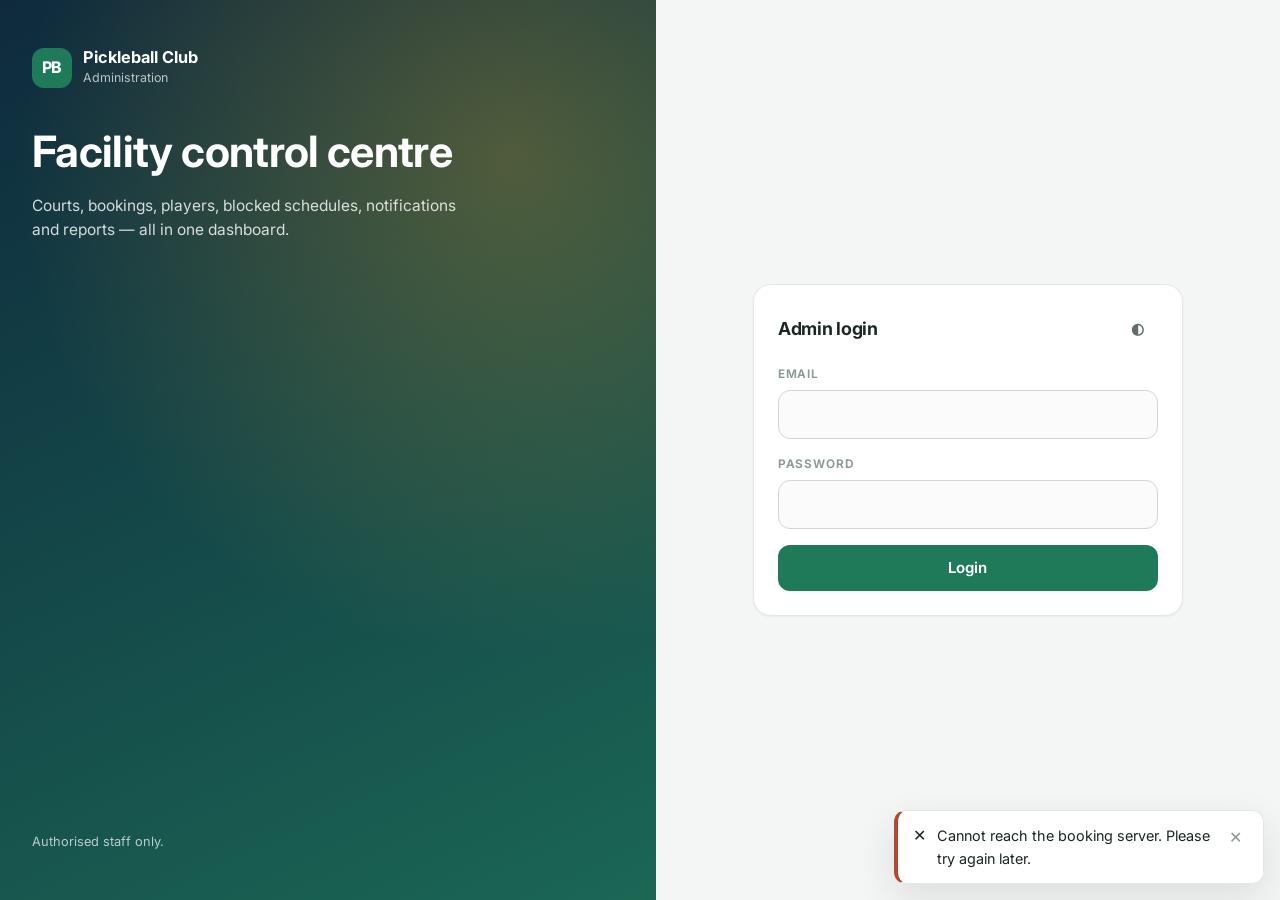
<file: index.html>
<!doctype html>
<html lang="en" data-theme="light">
<head>
<meta charset="utf-8" />
<meta name="viewport" content="width=device-width, initial-scale=1, viewport-fit=cover" />
<meta name="robots" content="noindex" />
<title>Admin — Court Booking</title>
<link rel="icon" id="favicon" href="data:," />
<link rel="preconnect" href="https://fonts.googleapis.com" />
<link rel="preconnect" href="https://fonts.gstatic.com" crossorigin />
<link href="https://fonts.googleapis.com/css2?family=Inter:wght@400;500;600;700&display=swap" rel="stylesheet" />
<link rel="stylesheet" href="styles.css" />
</head>
<body>

<!-- ===================== BOOT SPLASH ==================== -->
<div id="boot-splash" class="boot-splash" role="status" aria-live="polite">
  <div class="boot-inner">
    <div class="boot-logo" id="boot-logo"></div>
    <div class="boot-name" id="boot-name"></div>
    <div class="boot-bar"><span></span></div>
  </div>
</div>

<!-- ======================= LOGIN ======================= -->
<div id="view-auth" class="auth-wrap">
  <section class="auth-hero">
    <div>
      <div class="brand" style="margin-bottom:36px">
        <div class="brand-logo" id="hero-logo">PB</div>
        <div class="brand-text">
          <div class="brand-name" id="hero-name" style="color:#fff">Pickleball Club</div>
          <div class="brand-tagline" style="color:rgba(255,255,255,.7)">Administration</div>
        </div>
      </div>
      <h1>Facility control centre</h1>
      <p>Courts, bookings, players, blocked schedules, notifications and reports — all in one dashboard.</p>
    </div>
    <p class="tiny" style="color:rgba(255,255,255,.7);margin:0">Authorised staff only.</p>
  </section>
  <section class="auth-panel">
    <form class="auth-card card" id="form-login" novalidate>
      <div class="spread" style="margin-bottom:16px">
        <h2 class="section-title">Admin login</h2>
        <div class="row" style="gap:6px">
          <button type="button" class="btn btn-ghost btn-icon theme-toggle" title="Toggle theme" aria-label="Toggle theme">◐</button>
        </div>
      </div>
      <div class="field"><label class="label" for="li-email">Email</label>
        <input class="input" id="li-email" type="email" required autocomplete="email" /></div>
      <div class="field"><label class="label" for="li-pass">Password</label>
        <input class="input" id="li-pass" type="password" required autocomplete="current-password" /></div>
      <button class="btn btn-primary btn-block" type="submit" data-loading="Signing in...">Login</button>
    </form>
  </section>
</div>

<!-- ======================= SHELL ======================= -->
<div id="view-app" class="admin-shell hidden">
  <div class="drawer-backdrop" id="drawer-backdrop"></div>

  <aside class="sidebar">
    <div class="brand">
      <div class="brand-logo" id="app-logo">PB</div>
      <div class="brand-text">
        <div class="brand-name" id="app-name">Pickleball Club</div>
        <div class="brand-tagline">Admin console</div>
      </div>
    </div>
    <nav class="nav" id="nav">
      <button class="nav-item is-active" data-page="dashboard" data-group="dashboard"><span class="ico" aria-hidden="true">▤</span>Dashboard</button>
      <button class="nav-item" data-page="calendar" data-group="schedule"><span class="ico" aria-hidden="true">▥</span>Schedule<span class="pill hidden" id="nav-pending"></span></button>
      <button class="nav-item" data-page="payments" data-group="transactions"><span class="ico" aria-hidden="true">💳</span>Transactions<span class="pill hidden" id="nav-payments"></span></button>
      <button class="nav-item" data-page="players" data-group="players"><span class="ico" aria-hidden="true">◎</span>Players</button>
      <button class="nav-item" data-page="events" data-group="events"><span class="ico" aria-hidden="true">🏆</span>Events<span class="pill hidden" id="nav-events"></span></button>
      <button class="nav-item" data-page="notifications" data-group="communications"><span class="ico" aria-hidden="true">✉</span>Communications</button>
      <button class="nav-item" data-page="reports" data-group="reports"><span class="ico" aria-hidden="true">◔</span>Reports</button>
      <button class="nav-item" data-page="settings" data-group="settings"><span class="ico" aria-hidden="true">⚙</span>Settings</button>
    </nav>
    <div style="margin-top:auto;display:flex;flex-direction:column;gap:8px">
      <button class="btn btn-ghost btn-block theme-toggle" style="justify-content:flex-start">◐ Toggle theme</button>
      <button class="btn btn-outline btn-block" id="btn-logout">Logout</button>
    </div>
  </aside>

  <div class="admin-main">
    <header class="appbar">
      <div class="container appbar-inner">
        <div class="row">
          <button class="btn btn-ghost btn-icon mobile-only" id="drawer-open" aria-label="Open navigation">☰</button>
          <div><div class="brand-name" id="page-title">Dashboard</div>
            <div class="brand-tagline" id="admin-email"></div><div class="brand-tagline" id="admin-role-label" style="font-weight:700"></div></div>
        </div>
        <div class="row" style="gap:6px">
          <span class="tiny muted" id="rt-status" title="Real-time connection" style="display:inline-flex;align-items:center;gap:5px;white-space:nowrap">
            <span id="rt-dot" style="width:8px;height:8px;border-radius:50%;background:#9ca3af;display:inline-block"></span><span id="rt-text">Connecting…</span>
          </span>
          <button class="btn btn-ghost btn-icon" id="btn-refresh" title="Refresh" aria-label="Refresh">⟳</button>
          <button class="btn btn-primary btn-sm" id="btn-new-booking">＋ Booking</button>
        </div>
      </div>
    </header>

    <main class="admin-content">
      <nav class="subnav" id="subnav" hidden aria-label="Section"></nav>
      <!-- DASHBOARD — card-based command center -->
      <section id="page-dashboard">
        <div class="page-head">
          <h2 class="page-h1">Command center</h2>
          <p class="page-subtitle">What needs your attention right now.</p>
        </div>

        <div class="grid cols-4 kpi-grid" id="stat-grid"></div>

        <section class="panel mt-5">
          <div class="panel-head">
            <h2 class="section-title">Needs attention</h2>
            <button class="btn btn-ghost btn-sm" data-goto-page="payments">Open transactions</button>
          </div>
          <div class="list" id="attention-grid"></div>
        </section>

        <section class="panel mt-5">
          <div class="panel-head">
            <h2 class="section-title">Upcoming schedule</h2>
            <button class="btn btn-ghost btn-sm" data-goto-page="calendar">Open calendar</button>
          </div>
          <div class="list" id="upcoming-list"></div>
        </section>

        <details class="card mt-5 insights-block">
          <summary>Insights &amp; recent activity</summary>
          <div class="grid cols-2 mt-4">
            <div>
              <h3 class="card-title">Bookings, last 14 days</h3>
              <div class="chart-bars" id="chart-trend"></div>
            </div>
            <div>
              <h3 class="card-title">Court utilisation, last 30 days</h3>
              <div class="stack" id="chart-util" style="gap:14px"></div>
            </div>
          </div>
          <div class="mt-5">
            <h3 class="card-title">Recent bookings</h3><div class="list" id="recent-list"></div>
          </div>
        </details>
      </section>


      <!-- BOOKINGS -->
      <section id="page-bookings" class="hidden">
        <div class="card">
          <div class="card-header">
            <h2 class="section-title">All bookings</h2>
            <div class="row wrap">
              <input class="input" id="bk-q" placeholder="Search name, email, reference" style="min-width:220px" />
              <select class="select" id="bk-status" style="min-width:150px">
                <option value="all">All statuses</option>
                <option value="pending_payment">Payment required</option>
                <option value="payment_submitted">Payment submitted</option>
                <option value="pending_approval">Waiting for approval</option>
                <option value="pending">Pending</option>
                <option value="confirmed">Confirmed</option><option value="completed">Completed</option>
                <option value="cancelled">Cancelled</option><option value="rejected">Rejected</option>
              </select>
              <input class="input" id="bk-date" type="date" style="min-width:160px" />
              <button class="btn btn-outline btn-sm" id="bk-clear">Clear</button>
            </div>
          </div>
          <div class="table-wrap"><table class="data">
            <thead><tr><th>Reference</th><th>Client</th><th>Court</th><th>Date & time</th><th>Reservation fee</th><th>Payment</th><th>Payment status</th><th>Settlement</th><th>Booking status</th><th>Actions</th></tr></thead>
            <tbody id="bookings-body"></tbody>
          </table></div>
        </div>
      </section>

      <!-- TRANSACTION CENTER: every payment in the system, one screen -->
      <section id="page-payments" class="hidden">
        <div class="grid cols-4" id="tx-stats"></div>
        <div class="card mt-5">
          <div class="card-header">
            <div>
              <h2 class="section-title">Transactions</h2>
              <p class="page-subtitle">Bookings, tournaments and open play payments - validated by one engine.</p>
            </div>
            <div class="row wrap" style="gap:6px">
              <select class="input" id="tx-type" style="width:auto">
                <option value="all">All transaction types</option>
                <option value="booking">Court bookings</option>
                <option value="tournament">Tournaments</option>
                <option value="open_play">Open Play</option>
              </select>
              <select class="input" id="tx-status" style="width:auto">
                <option value="pending">Needs review</option>
                <option value="verified">Verified</option>
                <option value="rejected">Rejected</option>
                <option value="auto_rejected">Auto-rejected</option>
                <option value="all">All statuses</option>
              </select>
              <select class="input" id="tx-validation" style="width:auto">
                <option value="all">Any validation</option>
                <option value="VALIDATED">Validated</option>
                <option value="PASS">Pass</option>
                <option value="WARNING">Warning</option>
                <option value="AUTO_REJECT">Auto reject</option>
                <option value="LEGACY">Not validated (legacy)</option>
              </select>
              <input class="input" id="tx-q" placeholder="Client or reference" style="max-width:200px" />
              <button class="btn btn-outline btn-sm" id="tx-refresh">Refresh</button>
              <button class="btn btn-ghost btn-sm" id="tx-dupes">Duplicate audit</button>
            </div>
          </div>
          <div class="table-wrap"><table class="data" data-no-cards="true">
            <thead><tr><th>Transaction</th><th>Type</th><th>Client</th><th>Item</th><th>Amount</th>
              <th>Method / Provider / reference</th><th>Validation</th><th>Status</th><th>Submitted</th><th>Actions</th></tr></thead>
            <tbody id="tx-body"></tbody>
          </table></div>
        </div>
      </section>

      <!-- CALENDAR -->
      <section id="page-calendar" class="hidden">
        <div class="card">
          <div class="card-header">
            <h2 class="section-title">Daily schedule</h2>
            <div class="row">
              <button class="btn btn-outline btn-sm" id="cal-prev-day">‹ Prev</button>
              <input class="input" id="cal-date" type="date" style="min-width:170px" />
              <button class="btn btn-outline btn-sm" id="cal-next-day">Next ›</button>
            </div>
          </div>
          <div class="legend" style="margin-bottom:14px">
            <span><strong class="st-available">✓</strong> Available</span>
            <span><strong class="st-booked">✕</strong> Booked</span>
            <span><strong class="st-maintenance">⚙</strong> Maintenance</span>
            <span><strong class="st-blocked">⛔</strong> Blocked</span>
            <span><strong class="st-inactive">⏸</strong> Inactive</span>
          </div>
          <div class="grid cols-3" id="calendar-courts"></div>
        </div>
      </section>

      <!-- COURTS -->
      <section id="page-courts" class="hidden">
        <div class="card">
          <div class="card-header"><h2 class="section-title">Courts</h2>
            <button class="btn btn-primary btn-sm" id="btn-new-court">＋ Add court</button></div>
          <div class="grid cols-3" id="courts-grid"></div>
        </div>
      </section>

      <!-- PLAYERS -->
      <section id="page-players" class="hidden">
        <div class="card">
          <div class="card-header"><h2 class="section-title">Players</h2>
            <input class="input" id="pl-q" placeholder="Search players" style="max-width:260px" /></div>
          <div class="table-wrap"><table class="data">
            <thead><tr><th>Name</th><th>Email</th><th>Mobile</th><th>Bookings</th><th>Status</th><th>Actions</th></tr></thead>
            <tbody id="players-body"></tbody>
          </table></div>
        </div>
      </section>

      <!-- PLAYER RATINGS (tournament-only verified evidence) -->
      <section id="page-ratings" class="hidden">
        <div class="card">
          <div class="card-header"><h2 class="section-title">Tournament rating evaluation</h2>
            <input class="input" id="rat-q" placeholder="Search players" style="max-width:260px" /></div>
          <p class="muted tiny">Only verified ratings from completed tournament matches are counted. Required ratings = max(5, min(30, ceil(active players in division x 0.30))).</p>
          <div class="table-wrap"><table class="data">
            <thead><tr><th>Player</th><th>Division</th><th>Population</th><th>Required</th><th>Verified</th><th>Average</th><th>Opponents</th><th>Matches</th><th>Singles / Doubles</th><th>Status</th><th></th></tr></thead>
            <tbody id="ratings-body"></tbody>
          </table></div>
        </div>
      </section>

      <!-- BLOCKS -->
      <section id="page-blocks" class="hidden">
        <div class="grid" style="grid-template-columns:minmax(280px,340px) minmax(0,1fr)">
          <form class="card" id="form-block">
            <h2 class="section-title" style="margin-bottom:16px">Block a schedule</h2>
            <div class="field"><label class="label" for="bl-court">Court</label>
              <select class="select" id="bl-court"><option value="">All courts</option></select></div>
            <div class="field"><label class="label" for="bl-date">Date</label>
              <input class="input" id="bl-date" type="date" required /></div>
            <div class="grid cols-2" style="gap:0 12px">
              <div class="field"><label class="label" for="bl-start">Start</label><input class="input" id="bl-start" type="time" step="900" required /></div>
              <div class="field"><label class="label" for="bl-end">End</label><input class="input" id="bl-end" type="time" step="900" required /></div>
            </div>
            <div class="field"><label class="label" for="bl-reason">Reason</label>
              <select class="select" id="bl-reason">
                <option value="maintenance">Maintenance</option><option value="tournament">Tournament</option>
                <option value="private_event">Private event</option><option value="cleaning">Cleaning</option>
                <option value="other">Other</option>
              </select></div>
            <div class="field"><label class="label" for="bl-notes">Notes</label><input class="input" id="bl-notes" maxlength="200" /></div>
            <button class="btn btn-primary btn-block" type="submit" data-loading="Saving...">Add block</button>
          </form>
          <div class="card">
            <div class="card-header"><h2 class="section-title">Blocked periods</h2></div>
            <div class="table-wrap"><table class="data">
              <thead><tr><th>Date</th><th>Court</th><th>Time</th><th>Reason</th><th>Notes</th><th></th></tr></thead>
              <tbody id="blocks-body"></tbody>
            </table></div>
          </div>
        </div>
      </section>

      <!-- NOTIFICATIONS -->
      <section id="page-notifications" class="hidden">
        <div class="tabs" role="tablist" style="margin-bottom:14px">
          <button class="tab" role="tab" data-nttab="log" aria-selected="true">Message log</button>
          <button class="tab" role="tab" data-nttab="queue" aria-selected="false">Scheduled</button>
          <button class="tab" role="tab" data-nttab="broadcast" aria-selected="false">Broadcast</button>
        </div>

        <div class="card" id="nt-pane-queue" hidden>
          <div class="card-header"><h2 class="section-title">Scheduled &amp; retrying messages</h2>
            <div class="row">
              <select class="select" id="nq-status">
                <option value="pending">Pending</option><option value="failed">Failed</option>
                <option value="sent">Sent</option><option value="cancelled">Cancelled</option>
                <option value="all">All</option>
              </select>
              <select class="select" id="nq-category">
                <option value="all">All categories</option><option value="reminder">Reminders</option>
                <option value="announcement">Announcements</option><option value="booking">Bookings</option>
                <option value="payment">Payments</option><option value="event">Events</option>
                <option value="welcome">Welcome</option>
              </select>
              <button class="btn btn-outline" type="button" id="nq-run">Run scheduler now</button>
            </div></div>
          <div class="row wrap" id="nq-counts" style="padding:0 4px 10px"></div>
          <div class="table-wrap"><table class="data" data-no-cards="true">
            <thead><tr><th>Scheduled</th><th>Channel</th><th>Type</th><th>Recipient</th><th>Attempts</th><th>Status</th><th></th></tr></thead>
            <tbody id="nq-body"></tbody>
          </table></div>
        </div>

        <div class="card" id="nt-pane-broadcast" hidden>
          <div class="card-header"><h2 class="section-title">Send an announcement</h2></div>
          <form id="nb-form">
            <div class="field"><label class="label" for="nb-audience">Recipients</label>
              <select class="select" id="nb-audience">
                <option value="active_players">All active players</option>
                <option value="all">All players (including inactive)</option>
                <option value="upcoming_bookings">Players with upcoming bookings</option>
              </select>
              <span class="field-hint" id="nb-count">Select an audience to preview the recipient count.</span></div>
            <div class="field"><label class="label" for="nb-subject">Subject</label>
              <input class="input" id="nb-subject" maxlength="160" placeholder="Holiday schedule update" /></div>
            <div class="field"><label class="label" for="nb-body">Message</label>
              <textarea class="input" id="nb-body" rows="6" maxlength="4000" placeholder="Write the announcement players will receive by email and SMS."></textarea>
              <span class="field-hint">Email gets the full message; SMS receives a shortened version automatically.</span></div>
            <div class="field"><span class="label">Send via</span>
              <div class="row wrap check-row">
                <label class="check"><input type="checkbox" id="nb-ch-email" checked /> Email</label>
                <label class="check"><input type="checkbox" id="nb-ch-sms" /> SMS</label>
              </div>
              <span class="field-hint">Tick both to send by email and SMS. Nothing is sent by SMS unless you choose it.</span></div>
            <div class="row wrap">
              <button class="btn btn-primary" type="submit" data-loading="Queueing...">Queue announcement</button>
            </div>
          </form>
        </div>

        <div class="card" id="nt-pane-log">
          <div class="card-header"><h2 class="section-title">Notification log</h2>
            <div class="row">
              <select class="select" id="nt-channel"><option value="all">All channels</option><option value="email">Email</option><option value="sms">SMS</option></select>
              <select class="select" id="nt-status"><option value="all">All statuses</option><option value="sent">Sent</option><option value="failed">Failed</option></select>
            </div></div>
          <div class="table-wrap"><table class="data" data-no-cards="true">
            <thead><tr><th>Created</th><th>Channel</th><th>Type</th><th>Recipient</th><th>Booking</th><th>Status</th><th></th></tr></thead>
            <tbody id="notifications-body"></tbody>
          </table></div>
        </div>
      </section>

      <!-- REPORTS -->
      <section id="page-reports" class="hidden">
        <div class="card">
          <div class="card-header"><h2 class="section-title">Reports</h2>
            <div class="row wrap">
              <input class="input" id="rp-from" type="date" /><span class="muted tiny">to</span>
              <input class="input" id="rp-to" type="date" />
              <button class="btn btn-primary btn-sm" id="rp-run" data-loading="Loading...">Run report</button>
            </div></div>
          <div class="grid cols-4" id="rp-summary"></div>
          <div class="grid cols-2 mt-5">
            <div><h3 class="card-title" style="margin-bottom:12px">Bookings per day</h3><div class="chart-bars" id="rp-chart"></div></div>
            <div><h3 class="card-title" style="margin-bottom:12px">Revenue by court</h3><div class="stack" id="rp-courts" style="gap:14px"></div></div>
          </div>
          <div class="grid cols-2 mt-5">
            <div><h3 class="card-title" style="margin-bottom:12px">Peak hours</h3><div class="table-wrap"><table class="data" style="min-width:0">
              <thead><tr><th>Start time</th><th>Bookings</th></tr></thead><tbody id="rp-peak"></tbody></table></div></div>
            <div><h3 class="card-title" style="margin-bottom:12px">Top players</h3><div class="table-wrap"><table class="data" style="min-width:0">
              <thead><tr><th>Player</th><th>Bookings</th></tr></thead><tbody id="rp-players"></tbody></table></div></div>
          </div>
        </div>
      </section>

      <!-- TOURNAMENTS -->
      <section id="page-tournaments" class="hidden">
        <div id="trn-list-view">
          <div class="card">
            <div class="card-header">
              <div class="row" style="gap:8px">
                <button class="btn btn-ghost btn-sm" data-goto-page="events">← Events</button>
                <h2 class="section-title">Tournaments</h2>
              </div>
              <button class="btn btn-primary btn-sm" id="btn-new-tournament">＋ New tournament</button>
            </div>
            <div class="table-wrap"><table class="data">
              <thead><tr><th>Tournament</th><th>Date</th><th>Venue</th><th>Divisions</th><th>Teams</th><th>Matches</th><th>Prize pool</th><th>Status</th><th>Visibility</th><th>Actions</th></tr></thead>
              <tbody id="tournaments-body"></tbody>
            </table></div>
          </div>

          <div class="card mt-5">
            <div class="card-header">
              <h2 class="section-title">Tournament registrations</h2>
              <select class="input" id="treg-status" style="width:auto">
                <option value="pending">Pending (actionable)</option>
                <option value="active">Active registrations</option>
                <option value="approved">Approved</option>
                <option value="disapproved">Disapproved</option>
                <option value="payment_rejected">Rejected payments (history)</option>
                <option value="all">All / history</option>
              </select>
            </div>
            <div class="table-wrap"><table class="data">
              <thead><tr><th>Player</th><th>Tournament</th><th>Division</th><th>Team / partner</th><th>Fee</th><th>Payment</th><th>Status</th><th>Code</th><th>Actions</th></tr></thead>
              <tbody id="treg-body"></tbody>
            </table></div>
          </div>
        </div>
        <div id="trn-detail-view" class="hidden"></div>
      </section>

      <!-- EVENTS HUB -->
      <section id="page-events" class="hidden">
        <div class="stack" style="gap:20px">
          <div>
            <h2 class="section-title" style="font-size:22px">Events</h2>
            <p class="page-subtitle">Tournaments and Open Play management in one place.</p>
          </div>
          <div class="grid cols-2" id="ev-hub-cards">
            <button class="card event-hub-card" data-hub="tournaments" type="button">
              <div class="event-hub-icon">🏆</div>
              <h3 class="section-title">Tournaments</h3>
              <p class="page-subtitle">Manage tournaments, divisions, registrations, participants, brackets, matches and prizes.</p>
              <span class="badge badge-pending" id="ev-hub-trn">—</span>
            </button>
            <button class="card event-hub-card" data-hub="openplay" type="button">
              <div class="event-hub-icon">🏓</div>
              <h3 class="section-title">Open Play</h3>
              <p class="page-subtitle">Create and manage Open Play events, entrance fees, capacity and attendees.</p>
              <span class="badge badge-pending" id="ev-hub-op">—</span>
            </button>
          </div>
          <div class="grid cols-4" id="ev-hub-stats"></div>
        </div>
      </section>

      <!-- OPEN PLAY -->
      <section id="page-openplay" class="hidden">
        <div class="card">
          <div class="card-header">
            <div class="row" style="gap:8px">
              <button class="btn btn-ghost btn-sm" data-goto-page="events">← Events</button>
              <h2 class="section-title">Open Play events</h2>
            </div>
            <button class="btn btn-primary btn-sm" id="btn-new-openplay">＋ New Open Play</button>
          </div>
          <div class="table-wrap"><table class="data">
            <thead><tr><th>Event</th><th>Date</th><th>Time</th><th>Entrance fee</th><th>Location</th><th>Registered</th><th>Collected</th><th>Status</th><th>Visibility</th><th>Actions</th></tr></thead>
            <tbody id="openplay-body"></tbody>
          </table></div>
        </div>
        <div id="op-registrations" class="hidden mt-5"></div>
      </section>

      <!-- Registration payments now live in the Transaction Center (page-payments). -->

      <!-- SETTINGS -->
      <section id="page-settings" class="hidden">
        <div class="settings-nav">
          <div class="settings-group"><span class="settings-group-label">General</span>
            <div class="tabs" role="tablist">
              <button class="tab" role="tab" data-settab="branding" aria-selected="true">Facility &amp; branding</button>
              <button class="tab" role="tab" data-settab="booking" aria-selected="false">Booking</button>
              <button class="tab" role="tab" data-settab="payments" aria-selected="false">Payments</button>
            </div>
          </div>
          <div class="settings-group"><span class="settings-group-label">Communications</span>
            <div class="tabs" role="tablist">
              <button class="tab" role="tab" data-settab="email" aria-selected="false">Email</button>
              <button class="tab" role="tab" data-settab="sms" aria-selected="false">SMS gateway</button>
              <button class="tab" role="tab" data-settab="notify" aria-selected="false">Notification rules</button>
            </div>
          </div>
          <div class="settings-group"><span class="settings-group-label">System &amp; advanced</span>
            <div class="tabs" role="tablist">
              <button class="tab" role="tab" data-settab="security" aria-selected="false">Security</button>
              <button class="tab" role="tab" data-settab="ocr" aria-selected="false">OCR</button>
            </div>
          </div>
        </div>

        <form class="card" id="set-branding">
          <h2 class="section-title" style="margin-bottom:16px">White-label branding</h2>
          <div class="grid cols-2" style="gap:0 18px">
            <div class="field"><label class="label" for="s-facility_name">Facility name</label><input class="input" id="s-facility_name" data-key="facility_name" /></div>
            <div class="field"><label class="label" for="s-short_name">Short name</label><input class="input" id="s-short_name" data-key="short_name" /></div>
            <div class="field"><label class="label" for="s-tagline">Tagline</label><input class="input" id="s-tagline" data-key="tagline" /></div>
            <div class="field"><label class="label" for="s-booking_prefix">Booking prefix</label><input class="input" id="s-booking_prefix" data-key="booking_prefix" maxlength="6" /></div>
            <div class="field"><label class="label" for="s-address">Address</label><input class="input" id="s-address" data-key="address" /></div>
            <div class="field"><label class="label" for="s-contact_number">Contact number</label><input class="input" id="s-contact_number" data-key="contact_number" /></div>
            <div class="field"><label class="label" for="s-contact_email">Contact email</label><input class="input" id="s-contact_email" data-key="contact_email" /></div>
            <div class="field"><label class="label" for="s-website">Website</label><input class="input" id="s-website" data-key="website" /></div>
            <div class="field"><label class="label" for="s-social_facebook">Facebook</label><input class="input" id="s-social_facebook" data-key="social_facebook" /></div>
            <div class="field"><label class="label" for="s-social_instagram">Instagram</label><input class="input" id="s-social_instagram" data-key="social_instagram" /></div>
          </div>
          <div class="field"><label class="label" for="s-description">Description</label><textarea class="textarea" id="s-description" data-key="description"></textarea></div>
          <div class="grid cols-3" style="gap:0 18px">
            <div class="field"><label class="label" for="s-brand_primary">Primary colour</label>
              <div class="color-field"><input type="color" id="s-brand_primary" data-key="brand_primary" /><input class="input" data-mirror="brand_primary" /></div></div>
            <div class="field"><label class="label" for="s-brand_secondary">Secondary colour</label>
              <div class="color-field"><input type="color" id="s-brand_secondary" data-key="brand_secondary" /><input class="input" data-mirror="brand_secondary" /></div></div>
            <div class="field"><label class="label" for="s-brand_accent">Accent colour</label>
              <div class="color-field"><input type="color" id="s-brand_accent" data-key="brand_accent" /><input class="input" data-mirror="brand_accent" /></div></div>
          </div>
          <button class="btn btn-primary" type="submit" data-loading="Saving...">Save branding</button>
        </form>

        <div class="card mt-5" id="set-branding-assets">
          <h2 class="section-title" style="margin-bottom:6px">Branding assets</h2>
          <p class="page-subtitle" style="margin-bottom:16px">Upload an image file or paste a URL. The main logo is used as the fallback whenever an asset is empty.</p>
          <div class="grid cols-2" style="gap:18px">
            <div class="asset-card" data-asset="logo">
              <h3 class="card-title">Main logo</h3>
              <p class="muted tiny">Used as the fallback for every other logo.</p>
              <div class="asset-preview" data-preview></div>
              <input class="input" data-key="logo_url" id="s-logo_url" placeholder="https://... or /branding/logo.png" />
              <input type="file" hidden data-file accept="image/png,image/jpeg,image/webp,image/svg+xml" />
              <div class="row wrap mt-3">
                <button class="btn btn-outline btn-sm" type="button" data-upload>Upload image</button>
                <button class="btn btn-outline btn-sm" type="button" data-save>Save URL</button>
                <button class="btn btn-ghost btn-sm" type="button" data-remove>Remove</button>
              </div>
            </div>
            <div class="asset-card" data-asset="app_logo">
              <h3 class="card-title">Main interface logo</h3>
              <p class="muted tiny">Shown in the app header. Falls back to the main logo.</p>
              <div class="asset-preview" data-preview></div>
              <input class="input" data-key="app_logo_url" id="s-app_logo_url" placeholder="https://... or /branding/app-logo.png" />
              <input type="file" hidden data-file accept="image/png,image/jpeg,image/webp,image/svg+xml" />
              <div class="row wrap mt-3">
                <button class="btn btn-outline btn-sm" type="button" data-upload>Upload image</button>
                <button class="btn btn-outline btn-sm" type="button" data-save>Save URL</button>
                <button class="btn btn-ghost btn-sm" type="button" data-remove>Remove</button>
              </div>
            </div>
            <div class="asset-card" data-asset="boot_logo">
              <h3 class="card-title">Startup / boot logo</h3>
              <p class="muted tiny">Shown on the startup screen. Falls back to the main logo.</p>
              <div class="asset-preview" data-preview></div>
              <input class="input" data-key="boot_logo_url" id="s-boot_logo_url" placeholder="https://... or /branding/boot-logo.png" />
              <input type="file" hidden data-file accept="image/png,image/jpeg,image/webp,image/svg+xml" />
              <div class="row wrap mt-3">
                <button class="btn btn-outline btn-sm" type="button" data-upload>Upload image</button>
                <button class="btn btn-outline btn-sm" type="button" data-save>Save URL</button>
                <button class="btn btn-ghost btn-sm" type="button" data-remove>Remove</button>
              </div>
            </div>
            <div class="asset-card" data-asset="favicon">
              <h3 class="card-title">Favicon</h3>
              <p class="muted tiny">Browser tab icon for the client and admin apps.</p>
              <div class="asset-preview" data-preview></div>
              <input class="input" data-key="favicon_url" id="s-favicon_url" placeholder="https://... or /branding/favicon.png" />
              <input type="file" hidden data-file accept="image/png,image/webp,image/svg+xml,image/x-icon,.ico" />
              <div class="row wrap mt-3">
                <button class="btn btn-outline btn-sm" type="button" data-upload>Upload image</button>
                <button class="btn btn-outline btn-sm" type="button" data-save>Save URL</button>
                <button class="btn btn-ghost btn-sm" type="button" data-remove>Remove</button>
              </div>
            </div>
          </div>
        </div>

        <form class="card hidden mt-5" id="set-booking">
          <h2 class="section-title" style="margin-bottom:16px">Booking rules</h2>
          <div class="grid cols-3" style="gap:0 18px">
            <div class="field"><label class="label" for="s-open_time">Opening time</label><input class="input" id="s-open_time" data-key="open_time" type="time" step="900" /></div>
            <div class="field"><label class="label" for="s-close_time">Closing time</label><input class="input" id="s-close_time" data-key="close_time" type="time" step="900" /></div>
            <div class="field"><label class="label" for="s-slot_minutes">Slot length (minutes)</label>
              <select class="select" id="s-slot_minutes" data-key="slot_minutes"><option>30</option><option>60</option><option>90</option><option>120</option></select></div>
          </div>
          <div class="field"><label class="label" for="s-currency">Currency label</label><input class="input" id="s-currency" data-key="currency" maxlength="6" /></div>
          <label class="switch" style="margin-bottom:20px">
            <input type="checkbox" id="s-auto_approve" data-key="auto_approve" /><span class="track"></span>
            <span>Auto-approve player bookings (otherwise they arrive as pending)</span></label>
          <div><button class="btn btn-primary" type="submit" data-loading="Saving...">Save booking rules</button></div>
        </form>

        <form class="card hidden mt-5" id="set-payments">
          <h2 class="section-title" style="margin-bottom:6px">Reservation fee & payment methods</h2>
          <p class="page-subtitle" style="margin-bottom:16px">The reservation fee is required for every new reservation. Existing bookings keep the fee that applied when they were created.</p>
          <div class="grid cols-2" style="gap:0 18px">
            <div class="field"><label class="label" for="s-reservation_fee">Reservation fee amount</label>
              <input class="input" id="s-reservation_fee" data-key="reservation_fee" inputmode="decimal" /></div>
            <div class="field"><label class="label" for="s-payment_methods">Enabled methods (comma separated)</label>
              <input class="input" id="s-payment_methods" data-key="payment_methods" placeholder="gcash,maya,card,other" /></div>
          </div>
          <div class="field"><label class="label" for="s-payment_note">Note shown to clients</label>
            <textarea class="textarea" id="s-payment_note" data-key="payment_note"></textarea></div>
          <div class="grid cols-2" style="gap:0 18px">
            <div class="field"><label class="label" for="s-gcash_account_name">GCash account name</label>
              <input class="input" id="s-gcash_account_name" data-key="gcash_account_name" /></div>
            <div class="field"><label class="label" for="s-gcash_number">GCash number</label>
              <input class="input" id="s-gcash_number" data-key="gcash_number" /></div>
            <div class="field"><label class="label" for="s-maya_account_name">Maya account name</label>
              <input class="input" id="s-maya_account_name" data-key="maya_account_name" /></div>
            <div class="field"><label class="label" for="s-maya_number">Maya number</label>
              <input class="input" id="s-maya_number" data-key="maya_number" /></div>
          </div>
          <div class="field"><label class="label" for="s-card_instructions">Card instructions</label>
            <textarea class="textarea" id="s-card_instructions" data-key="card_instructions"></textarea></div>
          <div class="field"><label class="label" for="s-other_instructions">Other instructions</label>
            <textarea class="textarea" id="s-other_instructions" data-key="other_instructions"></textarea></div>
          <p class="muted tiny">Card, CVV and PIN details are never collected or stored. Online payments now use PayMongo Hosted Checkout and successful payments are verified automatically by the backend webhook. Manual GCash/Maya/other payments still use receipt upload, OCR and admin review.</p>
          <div class="card" style="margin:14px 0 18px">
            <h2 class="section-title" style="margin-bottom:6px">PayMongo Online Payments</h2>
            <label class="switch" style="margin-bottom:14px">
              <input type="checkbox" id="s-paymongo_enabled" data-key="paymongo_enabled" /><span class="track"></span>
              <span>Enable PayMongo Hosted Checkout</span></label>
            <div class="field"><label class="label" for="s-paymongo_payment_methods">Hosted Checkout payment methods (optional)</label>
              <input class="input" id="s-paymongo_payment_methods" data-key="paymongo_payment_methods" placeholder="Leave blank to use methods enabled in PayMongo" />
              <div class="field-hint">Leave blank to let PayMongo present the payment methods enabled for your merchant account.</div></div>
            <p class="muted tiny">PayMongo secret keys and webhook secret stay in the backend .env and are never returned by the admin UI.</p>
          </div>
          <hr style="border:none;border-top:1px solid var(--line);margin:18px 0" />
          <h2 class="section-title" style="margin-bottom:6px">Event payment channels (tournaments &amp; Open Play)</h2>
          <p class="page-subtitle" style="margin-bottom:16px">Account details and QR codes are shown to clients when they pay a registration or entrance fee. Gateway secrets never leave this server.</p>
          <div class="grid cols-2" style="gap:0 18px">
            <div class="field"><label class="label"><input type="checkbox" id="s-gcash_enabled" data-key="gcash_enabled" /> GCash enabled</label></div>
            <div class="field"><label class="label"><input type="checkbox" id="s-maya_enabled" data-key="maya_enabled" /> PayMaya enabled</label></div>
            <div class="field"><label class="label" for="s-gcash_qr_url">GCash QR image URL</label>
              <input class="input" id="s-gcash_qr_url" data-key="gcash_qr_url" />
              <button class="btn btn-outline btn-sm mt-4" type="button" data-qr-upload="gcash">Upload GCash QR</button></div>
            <div class="field"><label class="label" for="s-maya_qr_url">PayMaya QR image URL</label>
              <input class="input" id="s-maya_qr_url" data-key="maya_qr_url" />
              <button class="btn btn-outline btn-sm mt-4" type="button" data-qr-upload="maya">Upload PayMaya QR</button></div>
          </div>
          <div class="field"><label class="label" for="s-gcash_instructions">GCash instructions</label>
            <textarea class="textarea" id="s-gcash_instructions" data-key="gcash_instructions"></textarea></div>
          <div class="field"><label class="label" for="s-maya_instructions">PayMaya instructions</label>
            <textarea class="textarea" id="s-maya_instructions" data-key="maya_instructions"></textarea></div>
          <div class="grid cols-2" style="gap:0 18px">
            <div class="field"><label class="label"><input type="checkbox" id="s-card_enabled" data-key="card_enabled" /> Card enabled (hosted checkout)</label></div>
            <div class="field"><label class="label" for="s-card_gateway_provider">Card gateway provider</label>
              <input class="input" id="s-card_gateway_provider" data-key="card_gateway_provider" placeholder="e.g. PayMongo, Stripe" /></div>
            <div class="field"><label class="label" for="s-card_gateway_checkout_url">Hosted checkout URL</label>
              <input class="input" id="s-card_gateway_checkout_url" data-key="card_gateway_checkout_url" placeholder="https://..." /></div>
            <div class="field"><label class="label" for="s-card_gateway_public_key">Gateway publishable key</label>
              <input class="input" id="s-card_gateway_public_key" data-key="card_gateway_public_key" /></div>
          </div>
          <div class="field"><label class="label" for="s-card_gateway_secret">Gateway secret key (stored on this server only)</label>
            <input class="input" id="s-card_gateway_secret" data-key="card_gateway_secret" type="password" autocomplete="off" /></div>
          <p class="muted tiny">Card payments always use the PCI-compliant hosted checkout. If no checkout URL is configured, clients see Card as unavailable. Card numbers, CVV and PINs are never collected or stored.</p>
          <input type="file" id="qr-file" accept="image/png,image/jpeg,image/webp" class="hidden" />
          <div><button class="btn btn-primary" type="submit" data-loading="Saving...">Save configuration</button></div>
        </form>

        <form class="card hidden mt-5" id="set-email">
          <h2 class="section-title" style="margin-bottom:6px">Email (SMTP)</h2>
          <p class="page-subtitle" style="margin-bottom:16px">Credentials stay on the backend PC and are never sent to the browser.</p>
          <label class="switch" style="margin-bottom:20px">
            <input type="checkbox" id="s-email_enabled" data-key="email_enabled" /><span class="track"></span><span>Email notifications enabled</span></label>
          <div class="grid cols-2" style="gap:0 18px">
            <div class="field"><label class="label" for="s-smtp_host">SMTP host</label><input class="input" id="s-smtp_host" data-key="smtp_host" /></div>
            <div class="field"><label class="label" for="s-smtp_port">SMTP port</label><input class="input" id="s-smtp_port" data-key="smtp_port" inputmode="numeric" /></div>
            <div class="field"><label class="label" for="s-smtp_user">SMTP username</label><input class="input" id="s-smtp_user" data-key="smtp_user" autocomplete="off" /></div>
            <div class="field"><label class="label" for="s-smtp_pass">SMTP password</label><input class="input" id="s-smtp_pass" data-key="smtp_pass" type="password" autocomplete="new-password" />
              <span class="field-hint">Leave unchanged to keep the stored password.</span></div>
            <div class="field"><label class="label" for="s-smtp_from_name">Sender name</label>
              <input class="input" id="s-smtp_from_name" readonly tabindex="-1" />
              <span class="field-hint">Automatically generated from White-Label Configuration (Facility name).</span></div>
            <div class="field"><label class="label" for="s-smtp_from_email">Sender email</label><input class="input" id="s-smtp_from_email" data-key="smtp_from_email" /></div>
          </div>
          <label class="switch" style="margin-bottom:20px">
            <input type="checkbox" id="s-smtp_secure" data-key="smtp_secure" /><span class="track"></span><span>Use implicit TLS (port 465)</span></label>
          <div class="row wrap">
            <button class="btn btn-primary" type="submit" data-loading="Saving...">Save email settings</button>
            <button class="btn btn-outline" type="button" id="btn-test-email">Send test email</button>
          </div>
        </form>

        <form class="card hidden mt-5" id="set-sms">
          <h2 class="section-title" style="margin-bottom:6px">SMS (SMS Gateway Cloud)</h2>
          <p class="page-subtitle" style="margin-bottom:16px">Text messages are sent by the Android phone running SMS Gateway, using its own SIM and mobile promo. The gateway endpoint and credentials live in the backend <code>.env</code> file only &mdash; they are never sent to this page. If SMS fails, bookings still succeed.</p>
          <label class="switch" style="margin-bottom:20px">
            <input type="checkbox" id="s-sms_enabled" data-key="sms_enabled" /><span class="track"></span><span>SMS notifications enabled</span></label>
          <div class="field"><span class="label">Transport status</span>
            <div id="sms-gw-status" class="tiny muted">Loading&hellip;</div>
            <span class="field-hint">Configure with <code>SMS_GATEWAY_USERNAME</code>, <code>SMS_GATEWAY_PASSWORD</code> and optionally <code>SMS_GATEWAY_URL</code>, <code>SMS_GATEWAY_SIM</code> in the backend <code>.env</code>, then restart the backend.</span></div>
          <div class="row wrap">
            <button class="btn btn-primary" type="submit" data-loading="Saving...">Save SMS settings</button>
            <button class="btn btn-outline" type="button" id="btn-test-sms">Send test SMS</button>
          </div>
        </form>

        <form class="card hidden mt-5" id="set-notify">
          <h2 class="section-title" style="margin-bottom:6px">Notification engine</h2>
          <p class="page-subtitle" style="margin-bottom:16px">Every email and SMS in the system runs through one queue with retries, duplicate protection and automatic reminders.</p>
          <label class="switch" style="margin-bottom:14px">
            <input type="checkbox" id="s-notify_enabled" data-key="notify_enabled" /><span class="track"></span><span>Notification engine enabled</span></label>
          <div class="grid cols-2" style="gap:0 18px">
            <label class="switch" style="margin-bottom:14px">
              <input type="checkbox" id="s-notify_welcome" data-key="notify_welcome" /><span class="track"></span><span>Welcome message for new players</span></label>
            <label class="switch" style="margin-bottom:14px">
              <input type="checkbox" id="s-notify_bookings" data-key="notify_bookings" /><span class="track"></span><span>Booking updates</span></label>
            <label class="switch" style="margin-bottom:14px">
              <input type="checkbox" id="s-notify_payments" data-key="notify_payments" /><span class="track"></span><span>Payment results</span></label>
            <label class="switch" style="margin-bottom:14px">
              <input type="checkbox" id="s-notify_events" data-key="notify_events" /><span class="track"></span><span>Tournament / Open Play updates</span></label>
            <label class="switch" style="margin-bottom:14px">
              <input type="checkbox" id="s-notify_announcements" data-key="notify_announcements" /><span class="track"></span><span>New event announcements</span></label>
            <label class="switch" style="margin-bottom:14px">
              <input type="checkbox" id="s-notify_reminders" data-key="notify_reminders" /><span class="track"></span><span>Automatic reminders</span></label>
          </div>
          <h3 class="section-title" style="margin:6px 0 10px;font-size:15px">Tournament, Open Play &amp; rating categories</h3>
          <p class="page-subtitle" style="margin-bottom:14px">Switch a single category off without silencing every other notification. The master switch above still controls everything.</p>
          <div class="grid cols-2" style="gap:0 18px">
            <label class="switch" style="margin-bottom:14px">
              <input type="checkbox" id="s-notify_tournament_registration" data-key="notify_tournament_registration" /><span class="track"></span><span>Tournament registration</span></label>
            <label class="switch" style="margin-bottom:14px">
              <input type="checkbox" id="s-notify_tournament_payment" data-key="notify_tournament_payment" /><span class="track"></span><span>Tournament payment</span></label>
            <label class="switch" style="margin-bottom:14px">
              <input type="checkbox" id="s-notify_tournament_approval" data-key="notify_tournament_approval" /><span class="track"></span><span>Tournament approval / disapproval</span></label>
            <label class="switch" style="margin-bottom:14px">
              <input type="checkbox" id="s-notify_match_schedule" data-key="notify_match_schedule" /><span class="track"></span><span>Match schedule / reschedule / cancellation</span></label>
            <label class="switch" style="margin-bottom:14px">
              <input type="checkbox" id="s-notify_match_reminders" data-key="notify_match_reminders" /><span class="track"></span><span>Match reminders (24h / 1h)</span></label>
            <label class="switch" style="margin-bottom:14px">
              <input type="checkbox" id="s-notify_ratings" data-key="notify_ratings" /><span class="track"></span><span>Rating &amp; division updates</span></label>
            <label class="switch" style="margin-bottom:14px">
              <input type="checkbox" id="s-notify_open_play_registration" data-key="notify_open_play_registration" /><span class="track"></span><span>Open Play registration</span></label>
            <label class="switch" style="margin-bottom:14px">
              <input type="checkbox" id="s-notify_open_play_payment" data-key="notify_open_play_payment" /><span class="track"></span><span>Open Play payment</span></label>
            <label class="switch" style="margin-bottom:14px">
              <input type="checkbox" id="s-notify_event_updates" data-key="notify_event_updates" /><span class="track"></span><span>Event update / cancellation notices</span></label>
          </div>
          <div class="grid cols-2" style="gap:0 18px">
            <div class="field"><label class="label" for="s-notify_reminder_hours">Booking reminders (hours before)</label>
              <input class="input" id="s-notify_reminder_hours" data-key="notify_reminder_hours" placeholder="24,2" />
              <span class="field-hint">Comma separated, e.g. 24,2</span></div>
            <div class="field"><label class="label" for="s-notify_event_reminder_hours">Event reminders (hours before)</label>
              <input class="input" id="s-notify_event_reminder_hours" data-key="notify_event_reminder_hours" placeholder="48,24" /></div>
            <div class="field"><label class="label" for="s-notify_quiet_hours">Quiet hours</label>
              <input class="input" id="s-notify_quiet_hours" data-key="notify_quiet_hours" placeholder="22:00-06:00" />
              <span class="field-hint">Messages inside this window are delayed, never dropped. Leave blank to disable.</span></div>
          </div>
          <div class="row wrap">
            <button class="btn btn-primary" type="submit" data-loading="Saving...">Save notification settings</button>
          </div>
        </form>

        <form class="card hidden mt-5" id="set-ocr">
          <h2 class="section-title" style="margin-bottom:6px">OCR configuration (OCR.Space)</h2>
          <p class="page-subtitle" style="margin-bottom:16px">The API key is stored on the backend PC and is never sent to the client app. Clients read receipts through a protected server proxy.</p>
          <label class="switch" style="margin-bottom:20px">
            <input type="checkbox" id="s-ocr_enabled" data-key="ocr_enabled" /><span class="track"></span><span>OCR enabled</span></label>
          <div class="field"><label class="label" for="s-ocr_space_api_key">OCR.Space API key</label>
            <input class="input" id="s-ocr_space_api_key" data-key="ocr_space_api_key" type="password" autocomplete="off" />
            <span class="field-hint">Leave unchanged to keep the stored key.</span></div>
          <div class="field"><label class="label" for="s-ocr_space_endpoint">OCR endpoint</label>
            <input class="input" id="s-ocr_space_endpoint" data-key="ocr_space_endpoint" placeholder="https://api.ocr.space/parse/image" /></div>
          <p class="muted tiny">OCR is assistive only. It never approves a payment - admin verification and approval are always required.</p>
          <div><button class="btn btn-primary" type="submit" data-loading="Saving...">Save OCR configuration</button></div>
        </form>

        <div class="card hidden mt-5" id="set-security">
          <h2 class="section-title" style="margin-bottom:16px">Security & backup</h2>
          <form id="form-adminpw" style="max-width:420px">
            <div class="field"><label class="label" for="ap-cur">Current password</label><input class="input" id="ap-cur" type="password" required autocomplete="current-password" /></div>
            <div class="field"><label class="label" for="ap-new">New password</label><input class="input" id="ap-new" type="password" minlength="8" required autocomplete="new-password" /></div>
            <button class="btn btn-primary" type="submit" data-loading="Saving...">Change admin password</button>
          </form>
          <hr style="border:0;border-top:1px solid var(--border);margin:24px 0" />
          <h3 class="card-title" style="margin-bottom:8px">Database backup</h3>
          <p class="muted tiny" style="margin-top:0">Operational controls for the facility administrator. This section contains only administrator password management, database backup, and system reset. To restore: stop the server, replace <code>database.sqlite3</code> with the backup, then start the server again.</p>
          <button class="btn btn-outline mt-4" id="btn-backup" data-loading="Preparing...">Download backup</button>

          <hr style="border:0;border-top:1px solid var(--border);margin:24px 0" />
          <div class="panel" style="border:1px solid var(--danger,#ef4444);background:color-mix(in srgb, var(--danger,#ef4444) 6%, transparent)">
            <div class="spread" style="gap:16px;align-items:flex-start">
              <div>
                <h3 class="card-title" style="margin-bottom:6px">Reset system data</h3>
                <p class="muted tiny" style="margin:0;max-width:760px">
                  Permanently removes client/player records, bookings, payments, transactions, tournament and Open Play records,
                  registrations, OCR/receipt history, notification history, audit logs, webhook history, and uploaded payment receipts.
                  <strong>Settings, facility configuration, admin accounts, courts and court time-slots are preserved.</strong>
                </p>
              </div>
              <span class="badge badge-rejected" data-icon="!">PERMANENT</span>
            </div>
            <div class="row wrap mt-4">
              <button class="btn btn-danger" type="button" id="btn-reset-system-data" data-loading="Resetting...">Reset System Data</button>
            </div>
          </div>
        </div>
      </section>
    </main>
  </div>
</div>

<div class="toast-host" id="toasts" role="status" aria-live="polite"></div>
<div id="modal-root"></div>

<script>
/* ================= admin runtime ================= */
(function () {
  'use strict';

  var DEFAULT_API = 'https://api.mdmsportal.uk';
  var qsApi = new URLSearchParams(location.search).get('api');
  if (qsApi) localStorage.setItem('pb_api_url', qsApi.replace(/\/+$/, ''));
  var API = localStorage.getItem('pb_api_url');
  if (!API) {
    var isLocal = /^(localhost|127\.0\.0\.1)$/i.test(location.hostname || '');
    API = isLocal && location.origin && location.origin !== 'null' ? location.origin : DEFAULT_API;
  }
  var TOKEN = localStorage.getItem('pb_admin_token') || '';
  var USER = null, BRAND = {}, SETTINGS = {}, COURTS = [], PLAYERS = [], BOOKINGS = [];

  var $ = function (s, r) { return (r || document).querySelector(s); };
  var $$ = function (s, r) { return Array.prototype.slice.call((r || document).querySelectorAll(s)); };
  var esc = function (v) {
    return String(v == null ? '' : v).replace(/[&<>"']/g, function (c) {
      return { '&': '&amp;', '<': '&lt;', '>': '&gt;', '"': '&quot;', "'": '&#39;' }[c];
    });
  };

  /* Resolve API-relative uploaded assets when Admin is hosted separately
     from the backend/API server. */
  function assetUrl(url) {
    url = String(url == null ? '' : url).trim();
    if (!url) return '';
    if (/^(?:https?:|data:|blob:|\/\/)/i.test(url)) return url;
    if (url.charAt(0) === '/') return API.replace(/\/+$/, '') + url;
    return API.replace(/\/+$/, '') + '/' + url.replace(/^\/+/, '');
  }

  var ICONS = { success: '✓', error: '✕', warning: '⚠', info: 'ℹ' };
  function toast(msg, type) {
    type = type || 'info';
    var el = document.createElement('div');
    el.className = 'toast ' + type;
    el.innerHTML = '<span class="icon" aria-hidden="true">' + ICONS[type] + '</span><span class="msg">' + esc(msg) +
      '</span><button class="close" aria-label="Dismiss">✕</button>';
    el.querySelector('.close').onclick = remove;
    $('#toasts').appendChild(el);
    var t = setTimeout(remove, 4800);
    function remove() { clearTimeout(t); el.classList.add('leaving'); setTimeout(function () { el.remove(); }, 200); }
  }

  function busy(btn, on) {
    if (!btn) return;
    if (on) { btn.dataset.text = btn.textContent; btn.textContent = btn.dataset.loading || 'Working...';
      btn.classList.add('is-loading'); btn.disabled = true; }
    else { if (btn.dataset.text) btn.textContent = btn.dataset.text; btn.classList.remove('is-loading'); btn.disabled = false; }
  }

  function modal(opts) {
    var host = document.createElement('div');
    host.className = 'modal-host';
    host.innerHTML = '<div class="modal' + (opts.wide ? ' wide' : '') + '" role="dialog" aria-modal="true" aria-label="' + esc(opts.title) + '">' +
      '<div class="modal-head"><h2 class="section-title">' + esc(opts.title) + '</h2>' +
      '<button class="btn btn-ghost btn-icon" data-close aria-label="Close">✕</button></div>' +
      '<div class="modal-body">' + (opts.body || '') + '</div><div class="modal-foot">' +
      '<button class="btn btn-outline" data-close>' + esc(opts.cancelText || 'Close') + '</button>' +
      (opts.confirmText ? '<button class="btn ' + (opts.danger ? 'btn-danger' : 'btn-primary') +
        '" data-confirm data-loading="Working...">' + esc(opts.confirmText) + '</button>' : '') + '</div></div>';
    $('#modal-root').appendChild(host);
    function close() { host.remove(); document.removeEventListener('keydown', onKey); }
    function onKey(e) { if (e.key === 'Escape') close(); }
    document.addEventListener('keydown', onKey);
    $$('[data-close]', host).forEach(function (b) { b.onclick = close; });
    if (!opts.locked) host.addEventListener('mousedown', function (e) { if (e.target === host) close(); });
    var cb = $('[data-confirm]', host);
    if (cb) cb.onclick = function () {
      busy(cb, true);
      Promise.resolve(opts.onConfirm && opts.onConfirm(host))
        .then(function (r) { if (r !== false) close(); })
        .catch(function (e) { toast(e.message, 'error'); })
        .finally(function () { busy(cb, false); });
    };
    return host;
  }

  function api(pathname, opts) {
    opts = opts || {};
    var headers = { 'Content-Type': 'application/json' };
    if (TOKEN) headers.Authorization = 'Bearer ' + TOKEN;
    return fetch(API + pathname, {
      method: opts.method || 'GET', headers: headers,
      body: opts.body ? JSON.stringify(opts.body) : undefined
    }).then(function (res) {
      return res.json().catch(function () { return {}; }).then(function (data) {
        if (!res.ok) { if (res.status === 401 && TOKEN) signOutLocal(); throw new Error(data.error || ('Request failed (' + res.status + ')')); }
        return data;
      });
    }, function () { throw new Error('Cannot reach the booking server. Please try again later.'); });
  }

  function applyTheme(t) { document.documentElement.setAttribute('data-theme', t); localStorage.setItem('pb_theme', t); }
  applyTheme(localStorage.getItem('pb_theme') || 'light');
  document.addEventListener('click', function (e) {
    if (!e.target.closest('.theme-toggle')) return;
    applyTheme(document.documentElement.getAttribute('data-theme') === 'dark' ? 'light' : 'dark');
  });

  /* dates */
  var MONTHS = ['January','February','March','April','May','June','July','August','September','October','November','December'];
  var DOW = ['Sun','Mon','Tue','Wed','Thu','Fri','Sat'];
  function ymd(d) { return d.getFullYear() + '-' + String(d.getMonth() + 1).padStart(2, '0') + '-' + String(d.getDate()).padStart(2, '0'); }
  function humanDate(s) { var d = new Date(s + 'T00:00:00'); return DOW[d.getDay()] + ', ' + MONTHS[d.getMonth()].slice(0, 3) + ' ' + d.getDate() + ', ' + d.getFullYear(); }
  function humanTime(t) { var h = +t.slice(0, 2), ap = h >= 12 ? 'PM' : 'AM'; return ((h % 12) || 12) + ':' + t.slice(3, 5) + ' ' + ap; }
  function stamp(iso) { var d = new Date(iso); return d.toLocaleString(); }
  function money(v) { return (SETTINGS.currency || '') + ' ' + Number(v || 0).toLocaleString(undefined, { minimumFractionDigits: 2, maximumFractionDigits: 2 }); }
  var STATUS_LABEL = {
    pending_payment: 'Payment required', payment_submitted: 'Payment submitted',
    payment_verified: 'Payment verified', pending_approval: 'Waiting for approval',
    pending: 'Pending', confirmed: 'Confirmed', rejected: 'Rejected',
    cancelled: 'Cancelled', completed: 'Completed',
    submitted: 'Submitted', verified: 'Verified', none: 'Not paid'
  };
  function statusBadge(s) {
    var cls = s === 'confirmed' || s === 'verified' || s === 'payment_verified' ? 'confirmed'
      : s === 'rejected' || s === 'cancelled' ? s
      : s === 'completed' ? 'completed' : 'pending';
    var icon = { confirmed: '✓', verified: '✓', payment_verified: '✓', rejected: '✕', cancelled: '✕', completed: '★' }[s] || '⏳';
    return '<span class="badge badge-' + cls + '" data-icon="' + icon + '">' + esc(STATUS_LABEL[s] || s) + '</span>';
  }
  function badge(s) {
    if (STATUS_LABEL[s]) return statusBadge(s);
    return '<span class="badge badge-' + esc(s) + '" data-icon="' +
      ({ confirmed: '✓', active: '✓', sent: '✓', pending: '⏳', cancelled: '✕', rejected: '✕', failed: '✕',
         suspended: '⏸', completed: '★', maintenance: '⚙', inactive: '⏸' }[s] || '•') + '">' +
      esc(String(s).charAt(0).toUpperCase() + String(s).slice(1)) + '</span>';
  }

  /* ---------- settlement (final game payment) ---------- */
  var SETTLE_LABEL = { paid: 'Fully paid', partially_paid: 'Partially paid', unpaid: 'Unpaid' };
  function settleOf(b) {
    var fee = Number(b.amount || 0);
    var paid = Number(b.reservation_paid || 0) + Number(b.game_paid || 0);
    var balance = Math.max(0, fee - paid);
    return { fee: fee, paid: paid, balance: balance,
      status: paid <= 0 ? 'unpaid' : balance > 0.009 ? 'partially_paid' : 'paid' };
  }
  function settleBadge(b) {
    var st = settleOf(b);
    var cls = st.status === 'paid' ? 'confirmed' : st.status === 'partially_paid' ? 'pending' : 'cancelled';
    var icon = st.status === 'paid' ? '\u2713' : st.status === 'partially_paid' ? '\u25d1' : '\u2715';
    return '<span class="badge badge-' + cls + '" data-icon="' + icon + '">' + esc(SETTLE_LABEL[st.status]) + '</span>' +
      '<div class="tiny muted num">' + esc(money(st.paid)) + ' of ' + esc(money(st.fee)) +
      (st.balance > 0.009 ? ' \u00b7 balance ' + esc(money(st.balance)) : '') + '</div>';
  }
  function canSettle(b) {
    return ['confirmed', 'completed', 'payment_verified', 'pending_approval'].indexOf(b.status) >= 0 &&
      settleOf(b).balance > 0.009;
  }

  function settlementModal(bookingId) {
    api('/api/bookings/' + bookingId + '/settlement').then(function (r) {
      var st = r.settlement;
      var methods = ['cash', 'gcash', 'maya', 'card', 'other'];
      var ledger = (r.payments || []).map(function (pm) {
        return '<tr><td>' + esc(pm.payment_type === 'game_payment' ? 'Game payment' :
          pm.payment_type === 'reservation_fee' ? 'Reservation fee' : 'Other') + '</td><td>' +
          esc(String(pm.payment_method || '').toUpperCase()) + '</td><td class="num">' + esc(money(pm.amount)) +
          '</td><td class="num">' + esc(pm.reference_number || '\u2014') + '</td><td>' + badge(pm.status) + '</td></tr>';
      }).join('') || '<tr><td colspan="5" class="muted tiny">No payments recorded yet.</td></tr>';

      modal({
        title: 'Final settlement \u2014 ' + st.reference,
        wide: true,
        confirmText: st.balance > 0.009 ? 'Record payment' : '',
        body: '<dl class="summary-list">' +
          '<div class="summary-row"><dt>Total game fee</dt><dd>' + esc(money(st.game_fee)) + '</dd></div>' +
          '<div class="summary-row"><dt>Reservation fee already paid</dt><dd>' + esc(money(st.reservation_paid)) + '</dd></div>' +
          '<div class="summary-row"><dt>Game payments recorded</dt><dd>' + esc(money(st.game_paid)) + '</dd></div>' +
          '<div class="summary-row"><dt>Total paid</dt><dd>' + esc(money(st.total_paid)) + '</dd></div>' +
          '<div class="summary-row"><dt><strong>Remaining balance</strong></dt><dd><strong>' + esc(money(st.balance)) +
          '</strong></dd></div></dl>' +
          '<p class="muted tiny mt-2">The reservation fee is deducted automatically and is never charged twice.</p>' +
          '<div class="table-wrap mt-3"><table class="data"><thead><tr><th>Type</th><th>Method</th><th>Amount</th>' +
          '<th>Reference</th><th>Status</th></tr></thead><tbody>' + ledger + '</tbody></table></div>' +
          (st.balance > 0.009
            ? '<div class="grid cols-2 mt-3" style="gap:0 12px">' +
              '<div class="field"><label class="label" for="gp-method">Payment method</label><select class="select" id="gp-method">' +
              methods.map(function (m) { return '<option value="' + m + '">' + m.toUpperCase() + '</option>'; }).join('') +
              '</select></div>' +
              '<div class="field"><label class="label" for="gp-amount">Amount received</label>' +
              '<input class="input" id="gp-amount" type="number" min="0.01" step="0.01" value="' + st.balance + '" /></div>' +
              '<div class="field"><label class="label" for="gp-ref">Reference number</label>' +
              '<input class="input" id="gp-ref" maxlength="64" placeholder="Required for non-cash payments" /></div>' +
              '<div class="field"><label class="label" for="gp-notes">Notes</label>' +
              '<input class="input" id="gp-notes" maxlength="200" placeholder="Optional" /></div></div>'
            : '<p class="mt-3"><span class="badge badge-confirmed" data-icon="\u2713">This booking is fully settled</span></p>'),
        onConfirm: function (h) {
          var amount = Number($('#gp-amount', h).value);
          if (!(amount > 0)) return Promise.reject(new Error('Enter a valid amount.'));
          return api('/api/admin/bookings/' + bookingId + '/game-payment', {
            method: 'POST',
            body: {
              payment_method: $('#gp-method', h).value,
              amount: amount,
              reference_number: $('#gp-ref', h).value.trim(),
              notes: $('#gp-notes', h).value.trim()
            }
          }).then(function (res) {
            toast(res.settlement.balance > 0
              ? 'Payment recorded. Remaining balance: ' + money(res.settlement.balance)
              : 'Payment recorded. This booking is now fully paid.', 'success');
            refreshWorkflow();
          });
        }
      });
    }).catch(function (e) { toast(e.message, 'error'); });
  }

  document.addEventListener('click', function (e) {
    var sb = e.target.closest('[data-settle]');
    if (sb) settlementModal(sb.dataset.settle);
  });

  /* ---------- payments, OCR verification & final approval ---------- */
  function bookingActions(b) {
    var act = [];
    if (canSettle(b)) {
      act.push('<button class="btn btn-primary btn-sm" data-settle="' + b.id + '">Record game payment</button>');
    } else if (['confirmed', 'completed'].indexOf(b.status) >= 0) {
      act.push('<button class="btn btn-ghost btn-sm" data-settle="' + b.id + '">Ledger</button>');
    }
    if (b.payment_id && b.payment_has_proof) {
      act.push('<button class="btn btn-outline btn-sm" data-payment="' + b.payment_id + '" data-bid="' + b.id + '">Review payment</button>');
    }
    const isPayMongoBooking = String(b.payment_provider || '').toUpperCase() === 'PAYMONGO';
    if (b.status === 'pending_approval' && !isPayMongoBooking) {
      act.push('<button class="btn btn-success btn-sm" data-approve="' + b.id + '">Approve reservation</button>');
      act.push('<button class="btn btn-outline btn-sm" data-status="rejected" data-id="' + b.id + '">Reject</button>');
    } else if (b.status === 'pending_approval' && isPayMongoBooking) {
      act.push('<span class="badge badge-approved">PayMongo · Auto-verified</span>');
    } else if (b.status === 'pending') {
      act.push('<button class="btn btn-success btn-sm" data-status="confirmed" data-id="' + b.id + '">Approve</button>');
      act.push('<button class="btn btn-outline btn-sm" data-status="rejected" data-id="' + b.id + '">Reject</button>');
    } else if (b.status === 'pending_payment') {
      act.push('<button class="btn btn-outline btn-sm" data-status="rejected" data-id="' + b.id + '">Reject</button>');
    }
    return act;
  }

  /* ==================================================================
     TRANSACTION CENTER (client side)
     ONE list, ONE review modal and ONE set of actions for court
     bookings, tournament registrations and open play payments.
     ================================================================== */

  var TX_TYPE_LABEL = { booking: 'Booking', tournament: 'Tournament', open_play: 'Open Play' };
  var TX_STATUS_LABEL = {
    AWAITING_PAYMENT: 'Awaiting payment', PAYMENT_SUBMITTED: 'Under review', UNDER_REVIEW: 'Under review',
    VERIFIED: 'Verified', APPROVED: 'Approved', AUTO_REJECTED: 'Auto-rejected', REJECTED: 'Rejected',
    CANCELLED: 'Cancelled', COMPLETED: 'Completed'
  };
  var TX_STATUS_CLASS = {
    VERIFIED: 'badge-approved', APPROVED: 'badge-approved', COMPLETED: 'badge-approved',
    REJECTED: 'badge-rejected', AUTO_REJECTED: 'badge-rejected', CANCELLED: 'badge-rejected'
  };
  var VERDICT_CLASS = { PASS: 'badge-approved', WARNING: 'badge-pending', AUTO_REJECT: 'badge-rejected' };
  var TX_REASONS = {};

  function txBadge(text, cls) { return '<span class="badge ' + (cls || 'badge-pending') + '">' + esc(text) + '</span>'; }
  function txStamp(v) { return v ? String(v).replace('T', ' ').slice(0, 16) : '—'; }
  function verdictBadge(v) {
    var st = (v && v.status) || 'LEGACY';
    var label = st === 'VALIDATED' ? 'Validated' :
      st === 'AUTO_REJECT' ? 'Auto reject' :
      st === 'WARNING' ? 'Warning' :
      st === 'PASS' ? 'Pass' : 'Not validated';
    var cls = st === 'VALIDATED' ? 'badge-approved' : (VERDICT_CLASS[st] || 'badge-pending');
    return txBadge(label, cls) +
      (v && v.reason_code ? '<div class="tiny muted">' + esc(v.reason_code) + '</div>' : '');
  }

  function loadPayments() {
    var qs = '?type=' + encodeURIComponent($('#tx-type').value) +
      '&status=' + encodeURIComponent($('#tx-status').value) +
      '&validation=' + encodeURIComponent($('#tx-validation').value) +
      '&q=' + encodeURIComponent($('#tx-q').value.trim());
    return api('/api/admin/transactions' + qs).then(function (d) {
      TX_REASONS = d.reason_codes || {};
      $('#tx-stats').innerHTML = [
        ['Needs review', d.stats.pending_review], ['Flagged (warning)', d.stats.flagged],
        ['Auto-rejected', d.stats.auto_rejected], ['Total collected', money(d.stats.total_collected)]
      ].map(function (x) {
        return '<div class="card stat"><div class="stat-label">' + esc(x[0]) + '</div><div class="stat-value">' + esc(String(x[1])) + '</div></div>';
      }).join('');

      $('#tx-body').innerHTML = d.transactions.length ? d.transactions.map(function (t) {
        return '<tr><td class="num">' + esc(t.booking_reference || t.transaction_key) +
          '<div class="tiny muted">' + esc(t.transaction_key) + '</div></td>' +
          '<td>' + txBadge(TX_TYPE_LABEL[t.transaction_type] || t.transaction_type, 'badge-pending') + '</td>' +
          '<td>' + esc(t.client_name || '—') + '<div class="tiny muted">' + esc(t.client_email || '') + '</div></td>' +
          '<td>' + esc(t.item_name || '—') + (t.division_name ? '<div class="tiny muted">' + esc(t.division_name) + '</div>' : '') + '</td>' +
          '<td class="num">' + esc(money(t.amount_due)) + '</td>' +
          '<td>' + esc(String(t.payment_provider || 'MANUAL').toUpperCase()) + '<div class="tiny muted">' + esc((t.payment_method || '').toUpperCase()) + '</div>' +
          '<div class="tiny muted">' + esc(t.reference_number || (t.paymongo_payment_id ? t.paymongo_payment_id : 'no reference')) + '</div></td>' +
          '<td>' + verdictBadge(t.validation) + '</td>' +
          '<td>' + txBadge(TX_STATUS_LABEL[t.unified_status] || t.unified_status, TX_STATUS_CLASS[t.unified_status] || 'badge-pending') + '</td>' +
          '<td class="tiny">' + esc(txStamp(t.created_at)) + '</td>' +
          '<td class="row-actions"><button class="btn btn-primary btn-sm" data-tx-open="' + esc(t.transaction_key) + '">Review</button></td></tr>';
      }).join('') : '<tr><td colspan="10"><div class="empty"><strong>Nothing to review</strong>No transactions match these filters.</div></td></tr>';
    }).catch(function (e) { toast(e.message, 'error'); });
  }

  /* Registration payments are part of the same screen now. */
  function loadEventPayments() { return loadPayments(); }

  ['#tx-type', '#tx-status', '#tx-validation'].forEach(function (sel) { $(sel).onchange = loadPayments; });
  $('#tx-refresh').onclick = loadPayments;
  var TX_SEARCH_T = null;
  $('#tx-q').oninput = function () { clearTimeout(TX_SEARCH_T); TX_SEARCH_T = setTimeout(loadPayments, 350); };
  $('#tx-body').addEventListener('click', function (e) {
    var b = e.target.closest('[data-tx-open]');
    if (b) openTransactionModal(b.dataset.txOpen);
  });

  /* ---------------- historical duplicate audit ---------------- */
  $('#tx-dupes').onclick = function () {
    api('/api/admin/transactions-audit/duplicates').then(function (d) {
      var body = !d.groups.length
        ? '<p class="muted">No duplicate references or receipts were found in the existing data.</p>'
        : '<p class="page-subtitle">These records were created before automatic validation. They are kept for audit purposes and are never deleted.</p>' +
          d.groups.map(function (g) {
            return '<div class="card mt-2"><div class="row" style="justify-content:space-between">' +
              '<strong>' + esc(g.reason_code) + '</strong>' + txBadge(g.count + ' transactions', 'badge-rejected') + '</div>' +
              '<div class="tiny muted">Value: ' + esc(g.value) + '</div>' +
              '<table class="data mt-2"><tbody>' + g.transactions.map(function (t) {
                return '<tr><td>' + esc(t.transaction_key) + '</td><td>' + esc(TX_TYPE_LABEL[t.transaction_type] || t.transaction_type) +
                  '</td><td class="num">' + esc(money(t.amount)) + '</td><td>' + esc(t.status) +
                  '</td><td class="tiny">' + esc(txStamp(t.created_at)) + '</td></tr>';
              }).join('') + '</tbody></table></div>';
          }).join('');
      modal({ title: 'Duplicate audit (existing data)', wide: true, cancelText: 'Close', body: body });
    }).catch(function (e) { toast(e.message, 'error'); });
  };

  /* ---------------- the single PaymentReviewModal ---------------- */
  function txReceiptUrl(key) {
    return fetch('/api/admin/transactions/' + encodeURIComponent(key) + '/receipt', { headers: { Authorization: 'Bearer ' + TOKEN } })
      .then(function (r) { if (!r.ok) throw new Error('The receipt could not be loaded.'); return r.blob(); })
      .then(function (b) { return URL.createObjectURL(b); });
  }

  function txOcrTable(t) {
    var o = t.ocr || {};
    var rows = [
      ['Detected amount', o.amount || 'Not detected'], ['Detected reference', o.reference || 'Not detected'],
      ['Detected date', o.date || 'Not detected'], ['Detected time', o.time || 'Not detected'],
      ['Sender', o.sender || '—'], ['Recipient', o.recipient || '—'],
      ['Provider', o.provider || '—'], ['OCR confidence', o.confidence == null ? '—' : o.confidence + '%']
    ];
    return '<table class="data"><tbody>' + rows.map(function (r) {
      return '<tr><td class="muted">' + esc(r[0]) + '</td><td>' + esc(String(r[1])) + '</td></tr>';
    }).join('') + '</tbody></table>' +
      (o.text ? '<details class="mt-2"><summary class="tiny muted">Raw OCR text</summary><pre class="tiny" style="white-space:pre-wrap">' +
        esc(String(o.text).slice(0, 3000)) + '</pre></details>' : '');
  }

  function txValidationBlock(t) {
    var v = t.validation || {};
    var checks = v.checks || {};
    var items = Object.keys(checks).map(function (k) {
      return '<tr><td class="muted">' + esc(k.replace(/_/g, ' ')) + '</td><td>' + esc(String(checks[k])) + '</td></tr>';
    }).join('');
    return '<div class="card" style="padding:12px">' +
      '<div class="row" style="justify-content:space-between;align-items:center">' +
      '<strong>Automatic validation</strong>' + verdictBadge(v) + '</div>' +
      (v.reason ? '<p class="tiny mt-2">' + esc(v.reason) + '</p>' : '') +
      (v.matched_transaction_id
        ? '<p class="tiny">Matching transaction: <button class="btn btn-ghost btn-sm" data-tx-jump="' + esc(v.matched_transaction_id) + '">' +
          esc(v.matched_transaction_id) + '</button></p>' : '') +
      (v.warnings && v.warnings.length ? '<p class="tiny muted">Warnings: ' + esc(v.warnings.join(', ')) + '</p>' : '') +
      (items ? '<table class="data mt-2"><tbody>' + items + '</tbody></table>' : '') +
      '</div>';
  }

  function openTransactionModal(key, after) {
    return api('/api/admin/transactions/' + encodeURIComponent(key)).then(function (t) {
      var autoRejected = t.validation && t.validation.status === 'AUTO_REJECT';
      var closed = ['verified', 'rejected', 'approved', 'cancelled', 'completed'].indexOf(String(t.status)) >= 0;
      var autoPayMongo = String(t.payment_provider || '').toUpperCase() === 'PAYMONGO';
      var actions = autoPayMongo
        ? '<div class="card" style="padding:12px"><strong>PAYMONGO — AUTOMATIC VERIFICATION</strong><div class="tiny muted mt-2">Do not manually approve this transaction. PayMongo payment confirmation is accepted only after a valid backend webhook and amount/currency verification.</div>' +
          (t.paymongo_checkout_id ? '<div class="tiny mt-2">Checkout: ' + esc(t.paymongo_checkout_id) + '</div>' : '') +
          (t.paymongo_payment_id ? '<div class="tiny">Payment: ' + esc(t.paymongo_payment_id) + '</div>' : '') +
          '</div>'
        : autoRejected
        ? '<p class="tiny muted">This receipt was rejected automatically by the validation engine and cannot be verified. ' +
          'The record is preserved for the fraud history.</p>' +
          '<button class="btn btn-outline btn-sm" data-tx-revalidate>Re-run validation</button>'
        : closed
          ? '<p class="tiny muted">' + esc(TX_STATUS_LABEL[t.unified_status] || t.unified_status) +
            (t.verified_at ? ' on ' + esc(txStamp(t.verified_at)) : '') + '.</p>'
          : '<div class="row wrap" style="gap:8px">' +
            '<button class="btn btn-primary" data-tx-verify>Verify payment</button>' +
            '<button class="btn btn-danger" data-tx-reject>Reject</button>' +
            '<button class="btn btn-outline" data-tx-ocr>Re-run OCR</button>' +
            '<button class="btn btn-ghost" data-tx-revalidate>Re-run validation</button></div>';

      var history = (t.client_history || []).slice(0, 8).map(function (h) {
        return '<tr><td>' + esc(h.transaction_key) + '</td><td>' + esc(TX_TYPE_LABEL[h.transaction_type] || h.transaction_type) +
          '</td><td class="num">' + esc(money(h.amount)) + '</td><td>' + esc(h.status) +
          '</td><td class="tiny">' + esc(txStamp(h.created_at)) + '</td></tr>';
      }).join('');

      var host = modal({
        title: 'Payment review - ' + (TX_TYPE_LABEL[t.transaction_type] || t.transaction_type) + ' ' + t.transaction_key,
        wide: true, cancelText: 'Close',
        body: '<div class="grid cols-2" style="gap:18px">' +
          '<div><div class="receipt-frame" id="tx-receipt"><span class="muted tiny">Loading receipt…</span></div></div>' +
          '<div class="stack" style="gap:12px">' +
          '<table class="data"><tbody>' +
          '<tr><td class="muted">Transaction type</td><td>' + esc(t.type_label) + '</td></tr>' +
          '<tr><td class="muted">Client</td><td>' + esc(t.client_name || '—') + '<div class="tiny muted">' + esc(t.client_email || '') + '</div></td></tr>' +
          '<tr><td class="muted">Item</td><td>' + esc(t.item_name || '—') + (t.division_name ? ' - ' + esc(t.division_name) : '') + '</td></tr>' +
          '<tr><td class="muted">Amount due</td><td>' + esc(money(t.amount_due)) + '</td></tr>' +
          '<tr><td class="muted">Method</td><td>' + esc((t.payment_method || '').toUpperCase()) + '<div class="tiny muted">' + esc(t.payment_provider || 'MANUAL') + (t.payment_channel ? ' · ' + esc(String(t.payment_channel).toUpperCase()) : '') + '</div></td></tr>' +
          '<tr><td class="muted">Reference (server OCR)</td><td>' + esc(t.reference_number || '—') + '</td></tr>' +
          '<tr><td class="muted">Receipt fingerprint</td><td class="tiny">' + esc(t.receipt_fingerprint || '—') + '</td></tr>' +
          '<tr><td class="muted">Attempt</td><td>#' + esc(String(t.attempt_no || 1)) + '</td></tr>' +
          '<tr><td class="muted">Submitted</td><td>' + esc(txStamp(t.created_at)) + '</td></tr>' +
          '<tr><td class="muted">Status</td><td>' + txBadge(TX_STATUS_LABEL[t.unified_status] || t.unified_status, TX_STATUS_CLASS[t.unified_status] || 'badge-pending') + '</td></tr>' +
          (t.rejection_reason ? '<tr><td class="muted">Rejection reason</td><td class="tiny">' + esc(t.rejection_reason) + '</td></tr>' : '') +
          '</tbody></table>' +
          txValidationBlock(t) +
          '<details open><summary class="tiny muted">OCR data</summary><div id="tx-ocr" class="mt-2">' + txOcrTable(t) + '</div></details>' +
          (t.related && t.related.length
            ? '<div class="card" style="padding:12px"><strong class="tiny">Shares this reference / receipt</strong><table class="data mt-2"><tbody>' +
              t.related.map(function (r) {
                return '<tr><td>' + esc(r.transaction_key) + '</td><td class="num">' + esc(money(r.amount)) +
                  '</td><td>' + esc(r.status) + '</td></tr>';
              }).join('') + '</tbody></table></div>' : '') +
          (history ? '<details><summary class="tiny muted">Payment history of this client</summary><table class="data mt-2"><tbody>' + history + '</tbody></table></details>' : '') +
          actions +
          '</div></div>'
      });

      if (autoPayMongo) {
        $('#tx-receipt', host).innerHTML = '<div class="card" style="padding:16px"><strong>Online payment</strong><div class="tiny muted mt-2">No receipt upload is required. The transaction is verified by PayMongo webhook.</div></div>';
      } else if (t.has_receipt) {
        txReceiptUrl(t.transaction_key).then(function (url) {
          $('#tx-receipt', host).innerHTML = '<a href="' + assetUrl(url) + '" target="_blank" rel="noopener"><img src="' + assetUrl(url) + '" alt="Payment receipt" /></a>';
        }).catch(function (e) { $('#tx-receipt', host).innerHTML = '<span class="muted tiny">' + esc(e.message) + '</span>'; });
      } else {
        $('#tx-receipt', host).innerHTML = '<span class="muted tiny">No receipt was uploaded for this transaction.</span>';
      }

      function done(msg) {
        toast(msg, 'success');
        host.remove();
        loadPayments(); refreshEventBadges(); loadDashboard();
        if (after) after();
      }

      host.addEventListener('click', function (ev) {
        var jump = ev.target.closest('[data-tx-jump]');
        var vf = ev.target.closest('[data-tx-verify]');
        var rj = ev.target.closest('[data-tx-reject]');
        var oc = ev.target.closest('[data-tx-ocr]');
        var rv = ev.target.closest('[data-tx-revalidate]');
        if (jump) { host.remove(); return openTransactionModal(jump.dataset.txJump); }
        if (vf) {
          busy(vf, true);
          return api('/api/admin/transactions/' + encodeURIComponent(t.transaction_key) + '/verify', { method: 'POST', body: {} })
            .then(function () { done('Payment verified.'); })
            .catch(function (e) { toast(e.message, 'error'); })
            .finally(function () { busy(vf, false); });
        }
        if (oc) {
          busy(oc, true);
          return api('/api/admin/transactions/' + encodeURIComponent(t.transaction_key) + '/ocr', { method: 'POST', body: {} })
            .then(function () { return api('/api/admin/transactions/' + encodeURIComponent(t.transaction_key)); })
            .then(function (fresh) { $('#tx-ocr', host).innerHTML = txOcrTable(fresh); toast('OCR finished. Verify manually.', 'info'); })
            .catch(function (e) { toast(e.message, 'error'); })
            .finally(function () { busy(oc, false); });
        }
        if (rv) {
          busy(rv, true);
          return api('/api/admin/transactions/' + encodeURIComponent(t.transaction_key) + '/revalidate', { method: 'POST', body: {} })
            .then(function () { host.remove(); loadPayments(); return openTransactionModal(t.transaction_key, after); })
            .catch(function (e) { toast(e.message, 'error'); })
            .finally(function () { busy(rv, false); });
        }
        if (rj) {
          return modal({
            title: 'Reject payment', confirmText: 'Reject payment', danger: true,
            body: '<div class="field"><label class="label" for="tx-reason">Reason (sent to the client)</label>' +
              '<textarea class="textarea" id="tx-reason" maxlength="400" placeholder="e.g. The receipt does not match the amount due."></textarea></div>',
            onConfirm: function (h) {
              return api('/api/admin/transactions/' + encodeURIComponent(t.transaction_key) + '/reject',
                { method: 'POST', body: { reason: $('#tx-reason', h).value } })
                .then(function () { done('Payment rejected. The client can upload a new receipt.'); });
            }
          });
        }
      });
    }).catch(function (e) { toast(e.message, 'error'); });
  }

  function refreshWorkflow() {
    loadDashboard();
    refreshEventBadges();
    if (!$('#page-payments').classList.contains('hidden')) loadPayments();
    if (!$('#page-bookings').classList.contains('hidden')) loadBookings();
  }

  function ocrBlock(p) {
    if (!p.ocr_result && !p.ocr_amount) return '<p class="muted tiny">OCR has not been run for this payment yet.</p>';
    return '<dl class="summary-list">' +
      '<div class="summary-row"><dt>Detected amount</dt><dd>' + esc(p.ocr_amount || 'Not detected') + '</dd></div>' +
      '<div class="summary-row"><dt>Detected reference</dt><dd>' + esc(p.ocr_reference || 'Not detected') + '</dd></div>' +
      '<div class="summary-row"><dt>Detected date</dt><dd>' + esc(p.ocr_date || 'Not detected') + '</dd></div>' +
      '<div class="summary-row"><dt>Detected time</dt><dd>' + esc(p.ocr_time || 'Not detected') + '</dd></div>' +
      '<div class="summary-row"><dt>Sender</dt><dd>' + esc(p.ocr_sender || '—') + '</dd></div>' +
      '<div class="summary-row"><dt>Recipient</dt><dd>' + esc(p.ocr_recipient || '—') + '</dd></div></dl>' +
      (p.ocr_result ? '<details class="mt-2"><summary class="tiny muted">Raw OCR text</summary><pre class="tiny" style="white-space:pre-wrap">' +
        esc(String(p.ocr_result).slice(0, 3000)) + '</pre></details>' : '');
  }

  function paymentReview(paymentId, bookingId) {
    api('/api/bookings/' + bookingId + '/payment').then(function (r) {
      var p = r.payment || r;
      if (!p || !p.id) throw new Error('No payment found for this reservation.');
      var host = modal({
        title: 'Payment review — ' + (r.booking ? r.booking.reference : '#' + p.id),
        locked: true,
        body: '<dl class="summary-list">' +
          '<div class="summary-row"><dt>Method</dt><dd>' + esc(String(p.payment_method || '').toUpperCase()) + '</dd></div>' +
          '<div class="summary-row"><dt>Amount submitted</dt><dd>' + esc(money(p.amount)) + '</dd></div>' +
          '<div class="summary-row"><dt>Reference</dt><dd class="num">' + esc(p.reference_number || '—') + '</dd></div>' +
          '<div class="summary-row"><dt>Submitted</dt><dd>' + esc(stamp(p.created_at)) + '</dd></div>' +
          '<div class="summary-row"><dt>Payment status</dt><dd>' + badge(p.status) + '</dd></div></dl>' +
          '<div id="pv-proof" class="mt-3"><span class="muted tiny">Loading proof…</span></div>' +
          '<div class="row wrap mt-3" style="gap:8px">' +
          '<button class="btn btn-outline btn-sm" id="pv-ocr">Run OCR check</button>' +
          '<span class="muted tiny">OCR is assistive only — it never approves a payment.</span></div>' +
          '<div id="pv-warn" class="mt-2"></div><div id="pv-ocrbox" class="mt-2">' + ocrBlock(p) + '</div>' +
          (p.status === 'submitted'
            ? '<div class="field mt-3"><label class="label" for="pv-notes">Verification notes (optional)</label>' +
              '<textarea class="textarea" id="pv-notes" maxlength="400"></textarea></div>' +
              '<div class="row wrap" style="gap:8px">' +
              '<button class="btn btn-success btn-sm" id="pv-verify">Verify payment</button>' +
              '<button class="btn btn-danger btn-sm" id="pv-reject">Reject payment</button></div>'
            : '<p class="muted tiny mt-3">This payment is ' + esc(STATUS_LABEL[p.status] || p.status) + '.</p>'),
        cancelText: 'Close'
      });

      /* proof is auth-protected, so fetch it as a blob with the admin token */
      fetch(API + '/api/payments/' + p.id + '/proof', { headers: { Authorization: 'Bearer ' + TOKEN } })
        .then(function (res) { if (!res.ok) throw new Error('Proof unavailable'); return res.blob(); })
        .then(function (blob) {
          var url = URL.createObjectURL(blob);
          $('#pv-proof', host).innerHTML = blob.type === 'application/pdf'
            ? '<a class="btn btn-outline btn-sm" href="' + url + '" target="_blank" rel="noopener">Open PDF proof</a>'
            : '<img src="' + url + '" alt="Payment proof" style="max-width:100%;border-radius:10px;border:1px solid var(--line,#ddd)" />';
        })
        .catch(function () { $('#pv-proof', host).innerHTML = '<span class="muted tiny">Proof could not be loaded.</span>'; });

      $('#pv-ocr', host).onclick = function () {
        var btn = this; busy(btn, true);
        api('/api/payments/' + p.id + '/ocr', { method: 'POST' }).then(function (r2) {
          $('#pv-ocrbox', host).innerHTML = ocrBlock({
            ocr_result: r2.text, ocr_amount: r2.ocr.amount, ocr_reference: r2.ocr.reference,
            ocr_date: r2.ocr.date, ocr_time: r2.ocr.time, ocr_sender: r2.ocr.sender, ocr_recipient: r2.ocr.recipient
          });
          $('#pv-warn', host).innerHTML = (r2.warnings || []).map(function (w) {
            return '<div class="badge badge-pending" data-icon="!" style="margin:2px 4px 2px 0">' + esc(w) + '</div>';
          }).join('');
          toast((r2.warnings && r2.warnings.length)
            ? 'OCR finished with warnings. Manual verification is still required.'
            : 'OCR finished. Manual verification is still required.', (r2.warnings && r2.warnings.length) ? 'warning' : 'info');
        }).catch(function (e) { toast(e.message, 'error'); }).finally(function () { busy(btn, false); });
      };

      var vb = $('#pv-verify', host);
      if (vb) vb.onclick = function () {
        var btn = this; busy(btn, true);
        api('/api/payments/' + p.id + '/verify', { method: 'POST', body: { verification_notes: $('#pv-notes', host).value.trim() } })
          .then(function () {
            toast('Payment verified. The reservation is now waiting for final approval.', 'success');
            host.remove(); refreshWorkflow();
          }).catch(function (e) { toast(e.message, 'error'); }).finally(function () { busy(btn, false); });
      };
      var rb = $('#pv-reject', host);
      if (rb) rb.onclick = function () {
        modal({
          title: 'Reject payment', danger: true, confirmText: 'Reject payment',
          body: '<div class="field"><label class="label" for="pr-reason">Reason (sent to the client)</label>' +
            '<textarea class="textarea" id="pr-reason" maxlength="400" placeholder="e.g. Amount does not match the reservation fee."></textarea></div>',
          onConfirm: function (h2) {
            var reason = $('#pr-reason', h2).value.trim();
            if (reason.length < 3) return Promise.reject(new Error('A rejection reason is required.'));
            return api('/api/payments/' + p.id + '/reject', { method: 'POST', body: { reason: reason } })
              .then(function () {
                toast('Payment rejected. The client can submit a new payment.', 'success');
                host.remove(); refreshWorkflow();
              });
          }
        });
      };
    }).catch(function (e) { toast(e.message, 'error'); });
  }

  document.addEventListener('click', function (e) {
    var pv = e.target.closest('[data-payment]');
    if (pv) { paymentReview(pv.dataset.payment, pv.dataset.bid); return; }
    var ap = e.target.closest('[data-approve]');
    if (!ap) return;
    var id = ap.dataset.approve;
    modal({
      title: 'Approve reservation',
      body: '<p>Approving confirms this reservation and sends the confirmation email to the client. ' +
        'This is only possible after the reservation fee payment has been verified.</p>',
      confirmText: 'Approve & confirm',
      onConfirm: function () {
        return api('/api/admin/bookings/' + id + '/approve', { method: 'POST' }).then(function (r) {
          toast(r.already_confirmed
            ? 'This reservation was already confirmed. No duplicate email was sent.'
            : (r.email_sent === false
              ? 'Reservation confirmed, but the confirmation email could not be sent. The failure was logged.'
              : 'Reservation approved and confirmed. Confirmation email sent.'),
            r.email_sent === false && !r.already_confirmed ? 'warning' : 'success');
          refreshWorkflow();
        });
      }
    });
  });

  /* branding */
  function applyBranding(b) {
    BRAND = b || {};
    var r = document.documentElement.style;
    if (b.brand_primary) r.setProperty('--brand-primary', b.brand_primary);
    if (b.brand_secondary) r.setProperty('--brand-secondary', b.brand_secondary);
    if (b.brand_accent) r.setProperty('--brand-accent', b.brand_accent);
    var name = b.facility_name || 'Pickleball Club';
    document.title = name + ' \u2014 Admin';
    var initials = (b.short_name || name).trim().slice(0, 2).toUpperCase();
    var appLogo = b.app_logo_url || b.logo_url || '';
    var bootLogo = b.boot_logo_url || b.logo_url || '';
    [['#hero-logo', b.logo_url || appLogo], ['#app-logo', appLogo]].forEach(function (pair) {
      var el = $(pair[0]); if (!el) return;
      el.innerHTML = pair[1] ? '<img src="' + esc(assetUrl(pair[1])) + '" alt="' + esc(name) + ' logo" />' : esc(initials);
    });
    var bl = $('#boot-logo');
    if (bl) bl.innerHTML = bootLogo ? '<img src="' + esc(assetUrl(bootLogo)) + '" alt="' + esc(name) + ' logo" />' : esc(initials);
    var bn = $('#boot-name'); if (bn) bn.textContent = name + ' \u00b7 Admin';
    if (b.favicon_url) $('#favicon').href = assetUrl(b.favicon_url);
    $('#hero-name').textContent = name;
    $('#app-name').textContent = name;
    var hs = $('#hero-short'); if (hs) hs.textContent = b.short_name || 'Admin console';
    SETTINGS.currency = b.currency;
    var sender = $('#s-smtp_from_name'); if (sender) sender.value = name;
  }

  function hideSplash() {
    var el = $('#boot-splash');
    if (!el || el.classList.contains('is-hidden')) return;
    el.classList.add('is-hidden');
    setTimeout(function () { el.remove(); }, 500);
  }

  /* login */
  $('#form-login').addEventListener('submit', function (e) {
    e.preventDefault();
    var btn = e.target.querySelector('button[type=submit]');
    busy(btn, true);
    api('/api/auth/login', { method: 'POST', body: { email: $('#li-email').value.trim(), password: $('#li-pass').value } })
      .then(function (d) {
        if (!['admin', 'superadmin'].includes(d.user.role)) throw new Error('This account is not authorized for the Admin System');
        TOKEN = d.token; USER = d.user; localStorage.setItem('pb_admin_token', TOKEN);
        showApp(); toast('Welcome back, ' + d.user.full_name.split(' ')[0] + '.', 'success');
      })
      .catch(function (err) { toast(err.message, 'error'); })
      .finally(function () { busy(btn, false); });
  });
  function signOutLocal() {
    TOKEN = ''; USER = null; localStorage.removeItem('pb_admin_token');
    if (RT) RT.disconnect();
    $('#view-app').classList.add('hidden'); $('#view-auth').classList.remove('hidden');
  }
  $('#btn-logout').onclick = function () {
    api('/api/auth/logout', { method: 'POST' }).catch(function () {}).finally(function () { signOutLocal(); toast('Signed out.', 'info'); });
  };

  /* navigation */
  /* ---------- tournament rating evaluation ---------- */
  function ratStars(n) {
    var out = '';
    for (var i = 1; i <= 5; i++) out += i <= n ? '\u2605' : '\u2606';
    return '<span style="color:#f5a524;letter-spacing:1px">' + out + '</span>';
  }
  function ratBadge(st) {
    var cls = st === 'Promotion Pending' || st === 'Eligible for Evaluation' ? 'confirmed'
      : st === 'Demotion Pending' ? 'cancelled' : 'pending';
    return '<span class="badge badge-' + cls + '">' + esc(st) + '</span>';
  }
  var RAT_DIVISIONS = ['Beginner', 'Novice Low', 'Novice High', 'Intermediate', 'Expert'];

  function loadRatings() {
    var q = ($('#rat-q') && $('#rat-q').value.trim()) || '';
    return api('/api/admin/ratings' + (q ? '?q=' + encodeURIComponent(q) : '')).then(function (d) {
      RAT_DIVISIONS = d.divisions || RAT_DIVISIONS;
      $('#ratings-body').innerHTML = d.players.length ? d.players.map(function (p) {
        return '<tr>' +
          '<td>' + esc(p.name) + '<div class="tiny muted">' + esc(p.email) + '</div></td>' +
          '<td>' + esc(p.division) + '</td>' +
          '<td>' + p.division_population + '</td>' +
          '<td>' + p.required_ratings + '</td>' +
          '<td>' + p.verified_ratings + '</td>' +
          '<td>' + (p.verified_ratings ? p.average.toFixed(2) : '\u2013') + ' ' + ratStars(Math.round(p.average)) + '</td>' +
          '<td>' + p.verified_opponents + '</td>' +
          '<td>' + p.tournament_matches + '</td>' +
          '<td>' + p.singles_ratings + ' / ' + p.doubles_ratings + '</td>' +
          '<td>' + ratBadge(p.evaluation_status) + '</td>' +
          '<td><button class="btn btn-outline btn-sm" data-rating-player="' + p.id + '">Inspect</button></td>' +
          '</tr>';
      }).join('') : '<tr><td colspan="11" class="muted">No players yet.</td></tr>';
    }).catch(function (e) { toast(e.message, 'error'); });
  }

  document.addEventListener('input', function (e) {
    if (e.target && e.target.id === 'rat-q') {
      clearTimeout(window.__ratT);
      window.__ratT = setTimeout(loadRatings, 250);
    }
  });

  document.addEventListener('click', function (e) {
    var b = e.target.closest('[data-rating-player]');
    if (!b) return;
    api('/api/admin/ratings/players/' + b.dataset.ratingPlayer).then(function (d) {
      var s = d.summary;
      var body =
        '<dl class="summary-list">' +
        '<div><dt>Player</dt><dd>' + esc(d.player.name) + '</dd></div>' +
        '<div><dt>Current division</dt><dd>' + esc(s.division) + ' (' + s.division_population + ' active)</dd></div>' +
        '<div><dt>Required / verified</dt><dd>' + s.required_ratings + ' / ' + s.verified_ratings + '</dd></div>' +
        '<div><dt>Average</dt><dd>' + (s.verified_ratings ? s.average.toFixed(2) : '\u2013') + '</dd></div>' +
        '<div><dt>Verified encounters</dt><dd>' + s.verified_encounters + '</dd></div>' +
        '<div><dt>Status</dt><dd>' + esc(s.evaluation_status) + '</dd></div>' +
        '</dl>' +
        '<h3 class="section-title mt-4">Supporting tournament ratings</h3>' +
        '<div class="table-wrap"><table class="data"><thead><tr><th>Tournament</th><th>Match</th><th>Format</th><th>Rating</th></tr></thead><tbody>' +
        (d.received.length ? d.received.map(function (r) {
          return '<tr><td>' + esc(r.tournament_name) + '</td><td>' + esc(String(r.round || '')) + ' #' + r.match_number +
            '</td><td>' + (r.match_type === 'doubles' ? 'Doubles' : 'Singles') + '</td><td>' + ratStars(r.rating) + '</td></tr>';
        }).join('') : '<tr><td colspan="4" class="muted">No verified tournament ratings yet.</td></tr>') +
        '</tbody></table></div>' +
        '<div class="field mt-4"><label class="label" for="rat-div">Set division</label>' +
        '<select class="select" id="rat-div">' + RAT_DIVISIONS.map(function (x) {
          return '<option value="' + esc(x) + '"' + (x === s.division ? ' selected' : '') + '>' + esc(x) + '</option>';
        }).join('') + '</select>' +
        '<label class="tiny muted" style="display:flex;gap:6px;align-items:center;margin-top:8px">' +
        '<input type="checkbox" id="rat-force" /> Override the verified-evidence requirement</label></div>';
      modal({
        title: 'Rating evaluation',
        body: body,
        confirmText: 'Save division',
        onConfirm: function (host) {
          return api('/api/admin/ratings/players/' + d.player.id + '/division', {
            method: 'POST',
            body: { division: $('#rat-div', host).value, force: $('#rat-force', host).checked }
          }).then(function () { toast('Division updated.', 'success'); loadRatings(); });
        }
      });
    }).catch(function (err) { toast(err.message, 'error'); });
  });

  var PAGES = ['dashboard','bookings','payments','calendar','courts','players','ratings','blocks','notifications','reports','events','tournaments','openplay','settings'];
  var LOADERS = {
    dashboard: loadDashboard, bookings: loadBookings, payments: loadPayments, calendar: loadCalendar, courts: loadCourts,
    players: loadPlayers, ratings: loadRatings, blocks: loadBlocks, notifications: loadNotifications, reports: runReport,
    tournaments: loadTournaments, events: loadEventsHub, openplay: loadOpenPlay,
    settings: function () { return isSuperadmin() ? loadSettings() : Promise.resolve(); }
  };
  var PAGE_TITLES = {
    ratings: 'Players', blocks: 'Schedule', calendar: 'Schedule', bookings: 'Schedule', courts: 'Schedule',
    players: 'Players', events: 'Events', tournaments: 'Events', openplay: 'Events',
    payments: 'Transactions', notifications: 'Communications'
  };
  /* Every page has ONE logical home: a sidebar group plus internal tabs. */
  var GROUPS = {
    schedule: { label: 'Schedule', tabs: [['calendar','Calendar'],['bookings','Bookings'],['blocks','Blocked'],['courts','Courts']] },
    players: { label: 'Players', tabs: [['players','Players'],['ratings','Ratings']] },
    events: { label: 'Events', tabs: [['events','Overview'],['tournaments','Tournaments'],['openplay','Open Play']] }
  };
  var GROUP_OF = { dashboard: 'dashboard', payments: 'transactions', notifications: 'communications', reports: 'reports', settings: 'settings' };
  Object.keys(GROUPS).forEach(function (g) { GROUPS[g].tabs.forEach(function (t) { GROUP_OF[t[0]] = g; }); });
  function renderSubnav(page) {
    var host = $('#subnav'); if (!host) return;
    var g = GROUPS[GROUP_OF[page]];
    if (!g) { host.hidden = true; host.innerHTML = ''; return; }
    host.hidden = false;
    host.innerHTML = g.tabs.map(function (t) {
      return '<button class="subnav-item' + (t[0] === page ? ' is-active' : '') + '" data-goto-page="' + t[0] + '">' + t[1] + '</button>';
    }).join('');
  }
  var current = 'dashboard';
  function isSuperadmin() { return !!(USER && USER.role === 'superadmin'); }
  function isAdmin() { return !!(USER && USER.role === 'admin'); }
  function applyRoleUI() {
    var superadmin = isSuperadmin();
    var admin = isAdmin();
    /* Normal admin gets the operational Settings page; Superadmin gets the
       full Settings area. Other Admin navigation remains unchanged. */
    $$('#nav .nav-item').forEach(function (b) {
      var allowed = superadmin ? b.dataset.page === 'settings' : (admin || b.dataset.page !== 'settings');
      b.classList.toggle('hidden', !allowed);
    });
    $('#btn-new-booking').classList.toggle('hidden', !admin);
    if (superadmin) {
      $('#admin-role-label').textContent = 'SUPERADMIN · SETTINGS';
      $('#admin-role-label').style.color = 'var(--accent,#2563eb)';
      $('#page-title').textContent = 'System Settings';
    } else {
      $('#admin-role-label').textContent = 'ADMIN';
      $('#admin-role-label').style.color = '';
    }
  }
  function applyAdminOperationalSettingsUI() {
    if (!isAdmin()) return;
    var root = $('#page-settings');
    if (!root) return;
    /* For normal Admin, Settings contains ONLY Operational Settings. */
    Array.prototype.forEach.call(root.children, function (el) {
      el.classList.toggle('hidden', el.id !== 'set-security');
    });
    var security = $('#set-security');
    if (security) {
      security.classList.remove('hidden');
      var heading = security.querySelector('.section-title');
      if (heading) heading.textContent = 'Operational Settings';
    }
  }
  function applySuperadminSettingsUI() {
    if (!isSuperadmin()) return;
    var root = $('#page-settings');
    if (!root) return;
    /* Superadmin has full Settings read/write access. Operational controls
       are reserved for the normal Admin UI. */
    var security = $('#set-security');
    if (security) security.classList.add('hidden');
    $$('input, select, textarea, button', root).forEach(function (el) {
      if (el.matches('[data-settab]')) el.disabled = false;
      else if (!el.closest('#set-security')) el.disabled = false;
    });
  }
  function goto(page) {
    /* Registration payments were merged into the Transaction Center. */
    if (page === 'evpayments') page = 'payments';
    if (isSuperadmin() && page !== 'settings') page = 'settings';
    if (!LOADERS[page]) page = isSuperadmin() ? 'settings' : 'dashboard';
    current = page;
    PAGES.forEach(function (p) { $('#page-' + p).classList.toggle('hidden', p !== page); });
    var groupFor = GROUP_OF[page] || page;
    $$('#nav .nav-item').forEach(function (b) { b.classList.toggle('is-active', b.dataset.group === groupFor); });
    renderSubnav(page);
    $('#page-title').textContent = isSuperadmin() ? 'System Settings' : (page === 'settings' ? 'Operational Settings' : (PAGE_TITLES[page] || (page.charAt(0).toUpperCase() + page.slice(1))));
    $('#view-app').classList.remove('drawer-open');
    window.scrollTo({ top: 0, behavior: 'smooth' });
    LOADERS[page]();
    if (isSuperadmin() && page === 'settings') applySuperadminSettingsUI();
    if (isAdmin() && page === 'settings') applyAdminOperationalSettingsUI();
  }
  $('#nav').addEventListener('click', function (e) {
    var b = e.target.closest('[data-page]'); if (b) goto(b.dataset.page);
  });
  document.addEventListener('click', function (e) {
    var b = e.target.closest('[data-goto-page]');
    if (b) { e.preventDefault(); goto(b.dataset.gotoPage); }
  });
  $('#drawer-open').onclick = function () { $('#view-app').classList.toggle('drawer-open'); };
  $('#drawer-backdrop').onclick = function () { $('#view-app').classList.remove('drawer-open'); };
  $('#btn-refresh').onclick = function () { LOADERS[current](); toast('Refreshed.', 'info'); };

  /* ---------- tournaments ---------- */
  var TRN_STATUSES = ['draft','registration_open','registration_closed','scheduled','live','paused','completed','cancelled'];
  var TRN_LABEL = {
    draft: 'Draft', registration_open: 'Registration open', registration_closed: 'Registration closed',
    scheduled: 'Scheduled', live: 'Live', paused: 'Paused', completed: 'Completed', cancelled: 'Cancelled'
  };
  var MATCH_LABEL = {
    scheduled: 'Scheduled', ready: 'Ready', live: 'Live', completed: 'Completed',
    cancelled: 'Cancelled', postponed: 'Postponed'
  };
  var ROUND_LABEL = { final: 'Final', semifinal: 'Semifinal', quarterfinal: 'Quarterfinal', elimination: 'Elimination' };
  function roundLabel(r) { return ROUND_LABEL[r] || String(r || '').replace(/_/g, ' ').replace(/\b\w/g, function (c) { return c.toUpperCase(); }); }
  var TRN_OPEN = null;

  /* A tournament is a MULTI-DAY event: DATE FROM -> DATE TO. */
  function trnDateRange(t) {
    var from = t && t.tournament_date, to = (t && t.end_date) || from;
    if (!from) return 'TBA';
    if (!to || to === from) return humanDate(from);
    return humanDate(from) + ' – ' + humanDate(to);
  }

  function trnStatusBadge(st) {
    var cls = st === 'completed' ? 'completed' : st === 'cancelled' ? 'cancelled'
      : (st === 'live' || st === 'scheduled' || st === 'registration_open') ? 'confirmed' : 'pending';
    return '<span class="badge badge-' + cls + '" data-icon="' + (st === 'live' ? '●' : '•') + '">' + esc(TRN_LABEL[st] || st) + '</span>';
  }

  function loadTournaments() {
    loadTournamentRegistrations();
    if (TRN_OPEN) return openTournament(TRN_OPEN);
    $('#trn-list-view').classList.remove('hidden');
    $('#trn-detail-view').classList.add('hidden');
    return api('/api/admin/tournaments').then(function (rows) {
      $('#tournaments-body').innerHTML = rows.length ? rows.map(function (t) {
        return '<tr><td><strong>' + esc(t.name) + '</strong><div class="tiny muted">' + esc(t.description || '') +
          '</div></td><td>' + esc(trnDateRange(t)) +
          (t.start_time ? '<div class="tiny muted num">' + humanTime(t.start_time) +
            (t.end_time ? ' – ' + humanTime(t.end_time) : '') + '</div>' : '') +
          '</td><td>' + esc(t.court_name || t.venue || '—') + '</td><td class="num">' + t.division_count + '</td><td class="num">' +
          t.team_count + '</td><td class="num">' + t.match_count + '</td><td class="num">' + esc(money(t.prize_pool)) +
          '</td><td>' + trnStatusBadge(t.status) + '</td><td>' +
          (t.published ? '<span class="badge badge-confirmed" data-icon="✓">Published</span>'
                       : '<span class="badge badge-pending" data-icon="⏳">Hidden</span>') +
          '</td><td><div class="row wrap" style="gap:6px">' +
          '<button class="btn btn-primary btn-sm" data-trn-open="' + t.id + '">Manage</button>' +
          '<button class="btn btn-outline btn-sm" data-trn-edit="' + t.id + '">Edit</button>' +
          '<button class="btn btn-outline btn-sm" data-trn-del="' + t.id + '">Delete</button>' +
          '</div></td></tr>';
      }).join('') : '<tr><td colspan="10"><div class="empty"><strong>No tournaments yet</strong>Create one to get started.</div></td></tr>';
    }).catch(function (e) { toast(e.message, 'error'); });
  }

  function tournamentForm(t) {
    t = t || {};
    return '<div class="grid cols-2" style="gap:0 12px">' +
      '<div class="field"><label class="label" for="tf-name">Name</label><input class="input" id="tf-name" maxlength="120" value="' + esc(t.name || '') + '" /></div>' +
      courtField('tf-court', t.court_id) +
      '<div class="field"><label class="label" for="tf-date">Date from</label><input class="input" id="tf-date" type="date" value="' + esc(t.tournament_date || '') + '" /></div>' +
      '<div class="field"><label class="label" for="tf-date-to">Date to</label><input class="input" id="tf-date-to" type="date" value="' + esc(t.end_date || t.tournament_date || '') + '" />' +
      '<span class="tiny muted">The tournament occupies the court on every date from DATE FROM through DATE TO.</span></div>' +
      '<div class="field"><label class="label" for="tf-start">Start time</label><input class="input" id="tf-start" type="time" step="900" value="' + esc(t.start_time || '') + '" />' +
      '<span class="tiny muted">A tournament is an exclusive administrative event: every time option stays selectable.</span></div>' +
      '<div class="field"><label class="label" for="tf-end">End time</label><input class="input" id="tf-end" type="time" step="900" value="' + esc(t.end_time || '') + '" /></div>' +
      '<div class="field"><label class="label" for="tf-poster">Poster image URL</label><input class="input" id="tf-poster" maxlength="400" value="' + esc(t.poster_url || '') + '" /></div>' +
      '<div class="field"><label class="label" for="tf-regs">Registration opens</label><input class="input" id="tf-regs" type="date" value="' + esc(t.registration_start || '') + '" /></div>' +
      '<div class="field"><label class="label" for="tf-rege">Registration closes</label><input class="input" id="tf-rege" type="date" value="' + esc(t.registration_end || '') + '" /></div>' +
      '<div class="field"><label class="label" for="tf-fee">Registration fee</label>' +
      '<input class="input" id="tf-fee" type="number" min="0" step="0.01" value="' + Number(t.registration_fee || 0).toFixed(2) + '" />' +
      '<span class="tiny muted">Default fee for this tournament. A division with its own entry fee overrides it. 0 = free.</span></div>' +
      '</div><div class="field"><label class="label" for="tf-desc">Description</label>' +
      '<textarea class="textarea" id="tf-desc" maxlength="2000">' + esc(t.description || '') + '</textarea></div>';

  }
  function readTournament(h) {
    return {
      name: $('#tf-name', h).value.trim(), court_id: $('#tf-court', h).value || null,
      date_from: $('#tf-date', h).value,
      date_to: $('#tf-date-to', h).value || $('#tf-date', h).value,
      poster_url: $('#tf-poster', h).value.trim(),
      start_time: $('#tf-start', h).value, end_time: $('#tf-end', h).value,
      registration_start: $('#tf-regs', h).value, registration_end: $('#tf-rege', h).value,
      registration_fee: Math.max(0, Number($('#tf-fee', h).value) || 0),
      description: $('#tf-desc', h).value.trim()

    };
  }

  $('#btn-new-tournament').onclick = function () {
    if (!COURTS.length) { return loadCourts().then(function () { $('#btn-new-tournament').onclick(); }); }
    modal({
      title: 'New tournament', wide: true, confirmText: 'Create tournament', body: tournamentForm(),
      onConfirm: function (h) {
        var body = readTournament(h);
        if (body.name.length < 2) return Promise.reject(new Error('Tournament name is required.'));
        return api('/api/admin/tournaments', { method: 'POST', body: body }).then(function (t) {
          toast('Tournament created.', 'success');
          TRN_OPEN = t.id; loadTournaments();
        });
      }
    });
  };

  function openTournament(id) {
    TRN_OPEN = id;
    return api('/api/admin/tournaments/' + id).then(function (d) {
      $('#trn-list-view').classList.add('hidden');
      var host = $('#trn-detail-view');
      host.classList.remove('hidden');
      host.innerHTML = renderTournamentDetail(d);
      bindTournamentDetail(d);
    }).catch(function (e) { toast(e.message, 'error'); });
  }

  function teamOptions(teams, selected) {
    return '<option value="">— TBA —</option>' + teams.map(function (t) {
      return '<option value="' + t.id + '"' + (String(selected) === String(t.id) ? ' selected' : '') + '>' + esc(t.name) + '</option>';
    }).join('');
  }

  function renderMatchRow(m, teams) {
    var isDone = m.status === 'completed';
    return '<tr data-match-row="' + m.id + '">' +
      '<td>' + esc(roundLabel(m.round)) + '<div class="tiny muted">Match ' + m.match_number + '</div></td>' +
      '<td><select class="select tiny-select" data-mfield="team_a_id" data-mid="' + m.id + '">' + teamOptions(teams, m.team_a_id) + '</select>' +
      '<div class="tiny muted mt-2">vs</div>' +
      '<select class="select tiny-select" data-mfield="team_b_id" data-mid="' + m.id + '">' + teamOptions(teams, m.team_b_id) + '</select></td>' +
      '<td><input class="input" type="date" data-mfield="scheduled_date" data-mid="' + m.id + '" value="' + esc(m.scheduled_date || '') + '" />' +
      '<input class="input mt-2" type="time" step="900" data-mfield="scheduled_time" data-mid="' + m.id + '" value="' + esc(m.scheduled_time || '') + '" /></td>' +
      '<td><select class="select" data-mfield="court_id" data-mid="' + m.id + '"><option value="">— Court TBA —</option>' +
      COURTS.map(function (c) { return '<option value="' + c.id + '"' + (String(m.court_id) === String(c.id) ? ' selected' : '') + '>' + esc(c.name) + '</option>'; }).join('') +
      '</select></td>' +
      '<td><div class="row" style="gap:4px"><input class="input num" style="width:66px" type="number" min="0" max="999" data-score="a" data-mid="' + m.id + '" value="' + (m.score_a || 0) + '" />' +
      '<span class="muted">:</span><input class="input num" style="width:66px" type="number" min="0" max="999" data-score="b" data-mid="' + m.id + '" value="' + (m.score_b || 0) + '" /></div>' +
      (m.winner_name ? '<div class="tiny">🏆 ' + esc(m.winner_name) + '</div>' : '') + '</td>' +
      '<td>' + badgeMatch(m.status) + '</td>' +
      '<td><div class="row wrap" style="gap:6px">' +
      '<button class="btn btn-outline btn-sm" data-msave="' + m.id + '">Save</button>' +
      (isDone ? '' :
        '<button class="btn btn-ghost btn-sm" data-maction="start" data-mid="' + m.id + '">Start</button>' +
        '<button class="btn btn-ghost btn-sm" data-maction="score" data-mid="' + m.id + '">Update score</button>' +
        '<button class="btn btn-success btn-sm" data-maction="complete" data-mid="' + m.id + '">Complete</button>') +
      '<button class="btn btn-outline btn-sm" data-mdel="' + m.id + '">Delete</button>' +
      '</div></td></tr>';
  }
  function badgeMatch(st) {
    var cls = st === 'completed' ? 'completed' : st === 'cancelled' ? 'cancelled' : st === 'live' ? 'confirmed' : 'pending';
    return '<span class="badge badge-' + cls + '" data-icon="' + (st === 'live' ? '●' : st === 'completed' ? '★' : '⏳') + '">' +
      esc(MATCH_LABEL[st] || st) + '</span>';
  }

  function renderDivision(div) {
    var teams = div.teams || [];
    return '<div class="card mt-5" data-division="' + div.id + '">' +
      '<div class="card-header"><h3 class="section-title">' + esc(div.name) +
      ' <span class="badge badge-pending" data-icon="◫">' + esc(roundLabel(div.match_type)) + '</span>' +
      ' <span class="badge badge-confirmed" data-icon="₱">' +
      (Number(div.entry_fee || 0) > 0 ? esc(money(div.entry_fee)) + ' entry fee' : 'Uses tournament fee') + '</span></h3>' +
      '<div class="row wrap" style="gap:6px">' +
      '<button class="btn btn-outline btn-sm" data-div-team="' + div.id + '">＋ Participant</button>' +
      '<button class="btn btn-outline btn-sm" data-div-prizes="' + div.id + '">Prizes</button>' +
      '<button class="btn btn-outline btn-sm" data-div-bracket="' + div.id + '">Generate bracket</button>' +
      '<button class="btn btn-outline btn-sm" data-div-match="' + div.id + '">＋ Match</button>' +
      '<button class="btn btn-outline btn-sm" data-div-winners="' + div.id + '">Set winners</button>' +
      '<button class="btn btn-outline btn-sm" data-div-edit="' + div.id + '">Edit</button>' +
      '<button class="btn btn-ghost btn-sm" data-div-del="' + div.id + '">Delete</button>' +

      '</div></div>' +
      '<div class="grid cols-2" style="gap:16px">' +
      '<div><h4 class="label">Participants (' + teams.length + ')</h4>' +
      (teams.length ? '<div class="table-wrap"><table class="data"><thead><tr><th>Entry</th><th>Players</th><th></th></tr></thead><tbody>' +
        teams.map(function (t) {
          return '<tr><td>' + esc(t.name) + (t.seed ? '<div class="tiny muted">Seed ' + t.seed + '</div>' : '') + '</td><td class="tiny">' +
            t.members.map(function (m) { return esc(m.display_name) + (m.user_id ? ' <span class="muted">(account)</span>' : ''); }).join('<br />') +
            '</td><td><button class="btn btn-ghost btn-sm" data-team-del="' + t.id + '">✕</button></td></tr>';
        }).join('') + '</tbody></table></div>' : '<div class="empty">No participants yet.</div>') + '</div>' +
      '<div><h4 class="label">Prizes</h4><div class="table-wrap"><table class="data"><thead><tr><th>Place</th><th>Prize</th><th>Amount</th><th>Winner</th></tr></thead><tbody>' +
      (div.prizes || []).map(function (pz) {
        var w = teams.filter(function (t) { return t.id === pz.winner_team_id; })[0];
        return '<tr><td class="num">' + pz.place + '</td><td>' + esc(pz.label) + '</td><td class="num">' + esc(money(pz.amount)) +
          '</td><td>' + (w ? '🏆 ' + esc(w.name) : '<span class="muted tiny">Not set</span>') + '</td></tr>';
      }).join('') + '</tbody></table></div></div></div>' +
      '<h4 class="label mt-5">Matches & bracket</h4>' +
      ((div.matches || []).length
        ? '<div class="table-wrap"><table class="data"><thead><tr><th>Round</th><th>Matchup</th><th>Schedule</th><th>Court</th><th>Score</th><th>Status</th><th>Actions</th></tr></thead><tbody>' +
          div.matches.map(function (m) { return renderMatchRow(m, teams); }).join('') + '</tbody></table></div>'
        : '<div class="empty">No matches yet. Generate a bracket or add matches manually.</div>') +
      '</div>';
  }

  function renderTournamentDetail(d) {
    var t = d.tournament;
    return '<div class="card">' +
      '<div class="card-header"><div class="row" style="gap:10px">' +
      '<button class="btn btn-ghost btn-sm" id="trn-back">‹ All tournaments</button>' +
      '<h2 class="section-title">' + esc(t.name) + '</h2>' + trnStatusBadge(t.status) + '</div>' +
      '<div class="row wrap" style="gap:6px">' +
      '<select class="select" id="trn-status" style="min-width:190px">' +
      TRN_STATUSES.map(function (st) { return '<option value="' + st + '"' + (st === t.status ? ' selected' : '') + '>' + TRN_LABEL[st] + '</option>'; }).join('') +
      '</select>' +
      '<button class="btn btn-outline btn-sm" id="trn-publish">' + (t.published ? 'Unpublish' : 'Publish to players') + '</button>' +
      '<button class="btn btn-outline btn-sm" id="trn-edit">Edit details</button>' +
      '<button class="btn btn-primary btn-sm" id="trn-add-div">＋ Division</button>' +
      '</div></div>' +
      (t.poster_url ? '<img src="' + esc(assetUrl(t.poster_url)) + '" alt="' + esc(t.name) + ' poster" style="max-height:220px;border-radius:12px;margin-bottom:14px" />' : '') +
      '<dl class="summary-list">' +
      '<div class="summary-row"><dt>Dates</dt><dd>' + esc(trnDateRange(t)) + '</dd></div>' +
      '<div class="summary-row"><dt>Time</dt><dd>' + esc(t.start_time ? humanTime(t.start_time) : 'TBA') +
      (t.end_time ? ' – ' + esc(humanTime(t.end_time)) : '') + '</dd></div>' +
      '<div class="summary-row"><dt>Venue</dt><dd>' + esc(t.venue || '—') + '</dd></div>' +
      '<div class="summary-row"><dt>Registration</dt><dd>' + esc(t.registration_start || 'TBA') + ' → ' + esc(t.registration_end || 'TBA') + '</dd></div>' +
      '<div class="summary-row"><dt>Total prize pool</dt><dd>' + esc(money(d.prize_pool)) + '</dd></div></dl>' +
      (t.description ? '<p class="mt-3">' + esc(t.description) + '</p>' : '') +
      '</div>' +
      (d.divisions.length ? d.divisions.map(renderDivision).join('')
        : '<div class="card mt-5"><div class="empty"><strong>No divisions yet</strong>Add a division (e.g. Men\'s Doubles) to register participants.</div></div>');
  }

  function bindTournamentDetail(d) {
    var t = d.tournament;
    var host = $('#trn-detail-view');
    $('#trn-back', host).onclick = function () { TRN_OPEN = null; loadTournaments(); };
    $('#trn-status', host).onchange = function () {
      api('/api/admin/tournaments/' + t.id + '/status', { method: 'PUT', body: { status: this.value } })
        .then(function () { toast('Tournament status updated.', 'success'); openTournament(t.id); })
        .catch(function (e) { toast(e.message, 'error'); });
    };
    $('#trn-publish', host).onclick = function () {
      api('/api/admin/tournaments/' + t.id + '/status', { method: 'PUT', body: { published: !t.published } })
        .then(function () { toast(t.published ? 'Tournament hidden from players.' : 'Tournament published to players.', 'success'); openTournament(t.id); })
        .catch(function (e) { toast(e.message, 'error'); });
    };
    $('#trn-edit', host).onclick = function () {
      modal({
        title: 'Edit tournament', wide: true, confirmText: 'Save changes', body: tournamentForm(t),
        onConfirm: function (h) {
          return api('/api/admin/tournaments/' + t.id, { method: 'PUT', body: readTournament(h) })
            .then(function () { toast('Tournament updated.', 'success'); openTournament(t.id); });
        }
      });
    };
    $('#trn-add-div', host).onclick = function () {
      modal({
        title: 'Add division', confirmText: 'Add division',
        body: divisionForm(null, t),
        onConfirm: function (h) {
          return api('/api/admin/tournaments/' + t.id + '/divisions', { method: 'POST', body: readDivision(h) })
            .then(function () { toast('Division added.', 'success'); openTournament(t.id); });
        }
      });
    };
  }

  /* Division pricing lives here: an entry fee > 0 overrides the tournament fee. */
  function divisionForm(div, t) {
    var d = div || {};
    /* Fixed vocabulary - the backend validates the same five values. */
    var DIV_NAMES = ['Beginner', 'Novice Low', 'Novice High', 'Intermediate', 'Expert'];
    var current = d.name || '';
    var known = DIV_NAMES.some(function (n) { return n.toLowerCase() === String(current).toLowerCase(); });
    var options = DIV_NAMES.map(function (n) {
      return '<option value="' + esc(n) + '"' +
        (n.toLowerCase() === String(current).toLowerCase() ? ' selected' : '') + '>' + esc(n) + '</option>';
    }).join('');
    /* Legacy value outside the list stays selectable so nothing is overwritten. */
    if (current && !known) options = '<option value="' + esc(current) + '" selected>' + esc(current) + ' (legacy)</option>' + options;
    return '<div class="field"><label class="label" for="dv-name">Division name</label>' +
      '<select class="select" id="dv-name">' + (current ? '' : '<option value="" disabled selected>Select division</option>') +
      options + '</select></div>' +
      '<div class="field"><label class="label" for="dv-type">Format</label><select class="select" id="dv-type">' +
      ['singles', 'doubles', 'mixed_doubles'].map(function (k) {
        var label = k === 'singles' ? 'Singles' : k === 'doubles' ? 'Doubles' : 'Mixed doubles';
        return '<option value="' + k + '"' + (d.match_type === k ? ' selected' : '') + '>' + label + '</option>';
      }).join('') + '</select></div>' +
      '<div class="field"><label class="label" for="dv-fee">Entry fee</label>' +
      '<input class="input" id="dv-fee" type="number" min="0" step="0.01" value="' + Number(d.entry_fee || 0).toFixed(2) + '" />' +
      '<span class="tiny muted">0 = use the tournament registration fee' +
      (t ? ' (' + esc(money(t.registration_fee || 0)) + ')' : '') + '.</span></div>' +
      '<div class="field"><label class="label" for="dv-max">Max teams (0 = unlimited)</label>' +
      '<input class="input" id="dv-max" type="number" min="0" step="1" value="' + Number(d.max_teams || 0) + '" /></div>' +
      '<div class="field"><label class="label" for="dv-desc">Description</label>' +
      '<input class="input" id="dv-desc" maxlength="400" value="' + esc(d.description || '') + '" /></div>';
  }
  function readDivision(h) {
    return {
      name: $('#dv-name', h).value,
      match_type: $('#dv-type', h).value,
      entry_fee: Math.max(0, Number($('#dv-fee', h).value) || 0),
      max_teams: Math.max(0, parseInt($('#dv-max', h).value, 10) || 0),
      description: $('#dv-desc', h).value.trim()
    };
  }


  function divisionById(d, id) {
    var found = null;
    (d.divisions || []).forEach(function (x) { if (String(x.id) === String(id)) found = x; });
    return found;
  }

  /* delegated tournament actions */
  document.addEventListener('click', function (e) {
    var el;
    if ((el = e.target.closest('[data-trn-open]'))) { openTournament(el.dataset.trnOpen); return; }
    if ((el = e.target.closest('[data-trn-edit]'))) {
      var tid = el.dataset.trnEdit;
      api('/api/admin/tournaments/' + tid).then(function (d) {
        modal({
          title: 'Edit tournament', wide: true, confirmText: 'Save changes', body: tournamentForm(d.tournament),
          onConfirm: function (h) {
            return api('/api/admin/tournaments/' + tid, { method: 'PUT', body: readTournament(h) })
              .then(function () { toast('Tournament updated.', 'success'); loadTournaments(); });
          }
        });
      }).catch(function (err) { toast(err.message, 'error'); });
      return;
    }
    if ((el = e.target.closest('[data-trn-del]'))) {
      var did = el.dataset.trnDel;
      modal({
        title: 'Delete tournament', danger: true, confirmText: 'Delete',
        body: '<p>This permanently removes the tournament, its divisions, participants and matches.</p>',
        onConfirm: function () {
          return api('/api/admin/tournaments/' + did, { method: 'DELETE' })
            .then(function () { toast('Tournament deleted.', 'success'); TRN_OPEN = null; loadTournaments(); });
        }
      });
      return;
    }
    if ((el = e.target.closest('[data-div-del]'))) {
      var dvid = el.dataset.divDel;
      modal({
        title: 'Delete division', danger: true, confirmText: 'Delete',
        body: '<p>Participants, prizes and matches in this division will be removed.</p>',
        onConfirm: function () {
          return api('/api/admin/divisions/' + dvid, { method: 'DELETE' })
            .then(function () { toast('Division deleted.', 'success'); openTournament(TRN_OPEN); });
        }
      });
      return;
    }
    if ((el = e.target.closest('[data-team-del]'))) {
      var tmid = el.dataset.teamDel;
      api('/api/admin/teams/' + tmid, { method: 'DELETE' })
        .then(function () { toast('Participant removed.', 'success'); openTournament(TRN_OPEN); })
        .catch(function (err) { toast(err.message, 'error'); });
      return;
    }
    if ((el = e.target.closest('[data-div-edit]'))) { editDivision(el.dataset.divEdit); return; }
    if ((el = e.target.closest('[data-div-team]'))) { addParticipant(el.dataset.divTeam); return; }

    if ((el = e.target.closest('[data-div-prizes]'))) { editPrizes(el.dataset.divPrizes); return; }
    if ((el = e.target.closest('[data-div-winners]'))) { setWinners(el.dataset.divWinners); return; }
    if ((el = e.target.closest('[data-div-bracket]'))) {
      var bid = el.dataset.divBracket;
      modal({
        title: 'Generate bracket', confirmText: 'Generate',
        body: '<p>A single-elimination bracket is generated from the registered participants. ' +
          'Byes advance automatically. Existing matches in this division will be replaced.</p>',
        onConfirm: function () {
          return api('/api/admin/divisions/' + bid + '/bracket', { method: 'POST', body: { replace: true } })
            .then(function () { toast('Bracket generated.', 'success'); openTournament(TRN_OPEN); });
        }
      });
      return;
    }
    if ((el = e.target.closest('[data-div-match]'))) { addMatch(el.dataset.divMatch); return; }
    if ((el = e.target.closest('[data-msave]'))) { saveMatch(el.dataset.msave); return; }
    if ((el = e.target.closest('[data-mdel]'))) {
      var mid = el.dataset.mdel;
      api('/api/admin/matches/' + mid, { method: 'DELETE' })
        .then(function () { toast('Match deleted.', 'success'); openTournament(TRN_OPEN); })
        .catch(function (err) { toast(err.message, 'error'); });
      return;
    }
    if ((el = e.target.closest('[data-maction]'))) { matchAction(el.dataset.mid, el.dataset.maction); return; }
  });

  function addParticipant(divisionId) {
    Promise.all([
      PLAYERS.length ? Promise.resolve(PLAYERS) : api('/api/admin/players'),
      api('/api/admin/tournaments/' + TRN_OPEN)
    ]).then(function (r) {
      PLAYERS = r[0];
      var div = divisionById(r[1], divisionId);
      var slots = div.match_type === 'singles' ? 1 : 2;
      var opts = '<option value="">— Guest / not registered —</option>' + PLAYERS.map(function (p) {
        return '<option value="' + p.id + '">' + esc(p.full_name) + ' (' + esc(p.email) + ')</option>';
      }).join('');
      var fields = '';
      for (var i = 1; i <= slots; i++) {
        fields += '<div class="card tight mt-2"><h4 class="label">Player ' + i + '</h4>' +
          '<div class="field"><label class="label" for="pt-user' + i + '">Existing account</label>' +
          '<select class="select" id="pt-user' + i + '">' + opts + '</select></div>' +
          '<div class="field"><label class="label" for="pt-name' + i + '">Display name</label>' +
          '<input class="input" id="pt-name' + i + '" maxlength="120" placeholder="Used when no account is selected" /></div>' +
          '<div class="field"><label class="label" for="pt-gender' + i + '">Gender</label>' +
          '<select class="select" id="pt-gender' + i + '"><option value="">Unspecified</option>' +
          '<option value="male">Male</option><option value="female">Female</option></select></div></div>';
      }
      modal({
        title: 'Register participant — ' + div.name, wide: true, confirmText: 'Register',
        body: '<div class="field"><label class="label" for="pt-team">Entry name (optional)</label>' +
          '<input class="input" id="pt-team" maxlength="120" placeholder="Defaults to the player names" /></div>' + fields,
        onConfirm: function (h) {
          var members = [];
          for (var i = 1; i <= slots; i++) {
            var uid = $('#pt-user' + i, h).value;
            var nm = $('#pt-name' + i, h).value.trim();
            if (!uid && !nm) return Promise.reject(new Error('Player ' + i + ' needs an account or a name.'));
            members.push({ user_id: uid || null, display_name: nm, gender: $('#pt-gender' + i, h).value });
          }
          return api('/api/admin/divisions/' + divisionId + '/teams', {
            method: 'POST', body: { name: $('#pt-team', h).value.trim(), members: members }
          }).then(function () { toast('Participant registered.', 'success'); openTournament(TRN_OPEN); });
        }
      });
    }).catch(function (e) { toast(e.message, 'error'); });
  }

  /* Editing a division, including its entry fee (division-level pricing). */
  function editDivision(divisionId) {
    api('/api/admin/tournaments/' + TRN_OPEN).then(function (d) {
      var div = divisionById(d, divisionId);
      if (!div) return toast('Division not found.', 'error');
      modal({
        title: 'Edit division', confirmText: 'Save changes',
        body: divisionForm(div, d.tournament),
        onConfirm: function (h) {
          return api('/api/admin/divisions/' + divisionId, { method: 'PUT', body: readDivision(h) })
            .then(function () { toast('Division updated.', 'success'); openTournament(TRN_OPEN); });
        }
      });
    }).catch(function (e) { toast(e.message, 'error'); });
  }

  function editPrizes(divisionId) {

    api('/api/admin/tournaments/' + TRN_OPEN).then(function (d) {
      var div = divisionById(d, divisionId);
      var rows = (div.prizes || []).concat([]).sort(function (a, b) { return a.place - b.place; });
      while (rows.length < 3) rows.push({ place: rows.length + 1, label: '', amount: 0 });
      var body = rows.map(function (pz) {
        return '<div class="grid cols-2" style="gap:0 12px" data-prize-row="' + pz.place + '">' +
          '<div class="field"><label class="label">Place ' + pz.place + ' label</label>' +
          '<input class="input" data-prize-label="' + pz.place + '" maxlength="60" value="' + esc(pz.label || (pz.place + ' Place')) + '" /></div>' +
          '<div class="field"><label class="label">Cash prize</label>' +
          '<input class="input num" type="number" min="0" step="0.01" data-prize-amount="' + pz.place + '" value="' + Number(pz.amount || 0) + '" /></div></div>';
      }).join('');
      modal({
        title: 'Prizes — ' + div.name, wide: true, confirmText: 'Save prizes', body: body,
        onConfirm: function (h) {
          var prizes = $$('[data-prize-row]', h).map(function (r) {
            var place = Number(r.dataset.prizeRow);
            return { place: place, label: $('[data-prize-label="' + place + '"]', h).value.trim(),
              amount: Number($('[data-prize-amount="' + place + '"]', h).value) || 0 };
          });
          return api('/api/admin/divisions/' + divisionId + '/prizes', { method: 'PUT', body: { prizes: prizes } })
            .then(function () { toast('Prizes saved.', 'success'); openTournament(TRN_OPEN); });
        }
      });
    }).catch(function (e) { toast(e.message, 'error'); });
  }

  function setWinners(divisionId) {
    api('/api/admin/tournaments/' + TRN_OPEN).then(function (d) {
      var div = divisionById(d, divisionId);
      var body = (div.prizes || []).map(function (pz) {
        return '<div class="field"><label class="label">' + esc(pz.label) + ' (' + esc(money(pz.amount)) + ')</label>' +
          '<select class="select" data-winner="' + pz.place + '">' + teamOptions(div.teams, pz.winner_team_id) + '</select></div>';
      }).join('');
      modal({
        title: 'Winners — ' + div.name, confirmText: 'Save winners', body: body,
        onConfirm: function (h) {
          var winners = $$('[data-winner]', h).map(function (sel) {
            return { place: Number(sel.dataset.winner), team_id: sel.value || null };
          });
          return api('/api/admin/divisions/' + divisionId + '/winners', { method: 'POST', body: { winners: winners } })
            .then(function () { toast('Winners recorded.', 'success'); openTournament(TRN_OPEN); });
        }
      });
    }).catch(function (e) { toast(e.message, 'error'); });
  }

  function addMatch(divisionId) {
    Promise.all([
      COURTS.length ? Promise.resolve(COURTS) : api('/api/courts'),
      api('/api/admin/tournaments/' + TRN_OPEN)
    ]).then(function (r) {
      COURTS = r[0];
      var div = divisionById(r[1], divisionId);
      modal({
        title: 'Add match — ' + div.name, wide: true, confirmText: 'Add match',
        body: '<div class="grid cols-2" style="gap:0 12px">' +
          '<div class="field"><label class="label" for="mf-round">Round</label>' +
          '<select class="select" id="mf-round"><option value="elimination">Elimination</option>' +
          '<option value="quarterfinal">Quarterfinal</option><option value="semifinal">Semifinal</option>' +
          '<option value="final">Final</option><option value="third_place">Third place</option></select></div>' +
          '<div class="field"><label class="label" for="mf-num">Match number</label><input class="input num" id="mf-num" type="number" min="1" value="1" /></div>' +
          '<div class="field"><label class="label" for="mf-a">Participant A</label><select class="select" id="mf-a">' + teamOptions(div.teams) + '</select></div>' +
          '<div class="field"><label class="label" for="mf-b">Participant B</label><select class="select" id="mf-b">' + teamOptions(div.teams) + '</select></div>' +
          '<div class="field"><label class="label" for="mf-date">Date</label><input class="input" id="mf-date" type="date" /></div>' +
          '<div class="field"><label class="label" for="mf-time">Time</label><input class="input" id="mf-time" type="time" step="900" /></div>' +
          '<div class="field"><label class="label" for="mf-court">Court</label><select class="select" id="mf-court"><option value="">— TBA —</option>' +
          COURTS.map(function (c) { return '<option value="' + c.id + '">' + esc(c.name) + '</option>'; }).join('') + '</select></div>' +
          '</div>',
        onConfirm: function (h) {
          return api('/api/admin/divisions/' + divisionId + '/matches', {
            method: 'POST',
            body: {
              round: $('#mf-round', h).value, match_number: Number($('#mf-num', h).value) || 1,
              team_a_id: $('#mf-a', h).value || null, team_b_id: $('#mf-b', h).value || null,
              scheduled_date: $('#mf-date', h).value, scheduled_time: $('#mf-time', h).value,
              court_id: $('#mf-court', h).value || null
            }
          }).then(function () { toast('Match added. Players are notified when it is scheduled.', 'success'); openTournament(TRN_OPEN); });
        }
      });
    }).catch(function (e) { toast(e.message, 'error'); });
  }

  function matchFields(id) {
    var row = $('[data-match-row="' + id + '"]');
    var val = function (f) { var el = $('[data-mfield="' + f + '"][data-mid="' + id + '"]', row); return el ? el.value : ''; };
    return {
      team_a_id: val('team_a_id') || null, team_b_id: val('team_b_id') || null,
      scheduled_date: val('scheduled_date') || null, scheduled_time: val('scheduled_time') || null,
      court_id: val('court_id') || null
    };
  }
  function saveMatch(id) {
    api('/api/admin/matches/' + id, { method: 'PUT', body: matchFields(id) })
      .then(function () { toast('Match updated. Scheduled players are notified automatically.', 'success'); openTournament(TRN_OPEN); })
      .catch(function (e) { toast(e.message, 'error'); });
  }
  function matchAction(id, action) {
    var row = $('[data-match-row="' + id + '"]');
    var body = { action: action };
    if (action === 'score' || action === 'complete') {
      body.score_a = Number($('[data-score="a"][data-mid="' + id + '"]', row).value) || 0;
      body.score_b = Number($('[data-score="b"][data-mid="' + id + '"]', row).value) || 0;
    }
    api('/api/admin/matches/' + id + '/action', { method: 'POST', body: body })
      .then(function () {
        toast(action === 'complete' ? 'Result saved. The winner advances in the bracket.' : 'Match updated.', 'success');
        openTournament(TRN_OPEN);
      })
      .catch(function (e) { toast(e.message, 'error'); });
  }

  /* ---------- dashboard ---------- */
  function loadDashboard() {
    return api('/api/admin/dashboard').then(function (d) {
      var s = d.stats;
      /* Six cards only: what an operator needs at a glance today. */
      var cards = [
        ["Today's bookings", s.today_bookings, '▦', 'bookings'],
        ['Revenue collected', money(s.total_revenue), '₱', 'reports'],
        ['Players', s.total_players, '◎', 'players'],
        ['Available courts', s.available_courts, '🏟', 'courts']
      ];
      $('#stat-grid').innerHTML = cards.map(function (c) {
        return '<button class="card tight stat-card hoverable" data-goto-page="' + c[3] + '"><div class="spread"><span class="label">' + esc(c[0]) +
          '</span><span class="stat-icon" aria-hidden="true">' + c[2] + '</span></div>' +
          '<span class="stat-value num">' + esc(c[1]) + '</span></button>';
      }).join('');
      loadAttention(s);
      $('#nav-pending').textContent = s.pending_bookings;
      $('#nav-pending').classList.toggle('hidden', !s.pending_bookings);
      var payQueue = (s.pending_payments || 0) + (s.waiting_approval || 0);
      $('#nav-payments').textContent = payQueue;
      $('#nav-payments').classList.toggle('hidden', !payQueue);

      var max = Math.max.apply(null, d.trend.map(function (t) { return t.total; }).concat([1]));
      $('#chart-trend').innerHTML = d.trend.length ? d.trend.map(function (t) {
        return '<div class="bar-col" title="' + esc(t.date) + ': ' + t.total + '"><div class="bar" style="height:' +
          Math.max(4, (t.total / max) * 130) + 'px"></div><span class="bar-label">' + t.date.slice(8) + '</span></div>';
      }).join('') : '<div class="empty" style="width:100%"><strong>No data yet</strong>Bookings will appear here.</div>';

      var umax = Math.max.apply(null, d.utilization.map(function (u) { return u.total; }).concat([1]));
      $('#chart-util').innerHTML = d.utilization.map(function (u) {
        return '<div><div class="spread tiny"><span>' + esc(u.name) + '</span><span class="num">' + u.total + '</span></div>' +
          '<div class="meter mt-4" style="margin-top:6px"><i style="width:' + (u.total / umax * 100) + '%"></i></div></div>';
      }).join('') || '<div class="empty">No court data.</div>';

      $('#recent-list').innerHTML = d.recent.length ? d.recent.map(miniBooking).join('') : '<div class="empty">No bookings yet.</div>';
      $('#upcoming-list').innerHTML = d.upcoming.length ? d.upcoming.map(miniBooking).join('') : '<div class="empty">Nothing scheduled.</div>';
    }).catch(function (e) { toast(e.message, 'error'); });
  }
  function miniBooking(b) {
    var d = new Date(b.booking_date + 'T00:00:00');
    return '<div class="list-row"><div class="list-lead num">' + d.getDate() + '<span>' +
      MONTHS[d.getMonth()].slice(0, 3) + '</span></div><div class="list-main"><div class="list-title">' + esc(b.player_name) +
      '</div><div class="list-sub">' + esc(b.court_name) + ' · ' + humanTime(b.start_time) + ' · <span class="num">' +
      esc(b.reference) + '</span></div></div><div class="list-side">' + badge(b.status) + '</div></div>';
  }

  /* ---------- needs attention (actionable work only) ---------- */
  function attentionCard(o) {
    return '<div class="list-row ' + (o.tone || '') + '">' +
      '<span class="list-lead is-plain">💳</span>' +
      '<div class="list-main"><div class="list-title">' + esc(o.title) + '</div>' +
      '<div class="list-sub">' + esc(o.kind) + ' · ' + o.meta + '</div></div>' +
      '<div class="list-side">' + (o.badge || '') +
      '<button class="btn btn-outline btn-sm" ' + o.action + '>' + esc(o.actionLabel) + '</button></div>' +
      '</div>';
  }
  function loadAttention(s) {
    var host = $('#attention-grid');
    if (!host) return Promise.resolve();
    return api('/api/admin/transactions?status=pending&type=all&validation=all')
      .then(function (d) {
        var items = (d.transactions || []).slice(0, 9).map(function (t) {
          return attentionCard({
            kind: (TX_TYPE_LABEL[t.transaction_type] || t.transaction_type) + ' payment',
            tone: (t.validation && t.validation.status === 'AUTO_REJECT') ? 'is-danger'
              : (t.validation && t.validation.status === 'WARNING') ? 'is-warn' : '',
            badge: verdictBadge(t.validation),
            title: t.client_name || 'Unknown client',
            meta: esc((t.payment_method || 'payment').toUpperCase()) + ' · <span class="num">' + esc(money(t.amount_due)) +
              '</span><br><span class="tiny muted">' + esc(t.item_name || '') + ' · ' + esc(t.reference_number || 'no reference') + '</span>',
            action: 'data-tx-open="' + esc(t.transaction_key) + '"',
            actionLabel: 'Review payment'
          });
        });
        if (s && s.pending_bookings) {
          items.unshift(attentionCard({
            kind: 'Bookings', tone: 'is-warn', badge: '',
            title: s.pending_bookings + ' booking' + (s.pending_bookings > 1 ? 's' : '') + ' waiting',
            meta: '<span class="tiny muted">Approve or reject pending reservations.</span>',
            action: 'data-goto-page="bookings"', actionLabel: 'Open bookings'
          }));
        }
        if (s && s.failed_notifications) {
          items.push(attentionCard({
            kind: 'Notifications', tone: 'is-danger', badge: '',
            title: s.failed_notifications + ' message' + (s.failed_notifications > 1 ? 's' : '') + ' failed to send',
            meta: '<span class="tiny muted">Check email / SMS configuration.</span>',
            action: 'data-goto-page="notifications"', actionLabel: 'Open notifications'
          }));
        }
        host.innerHTML = items.length ? items.join('')
          : '<div class="empty attn-empty"><strong>You are all caught up</strong>Nothing needs your attention right now.</div>';
      })
      .catch(function () {
        host.innerHTML = '<div class="empty attn-empty"><strong>Could not load pending work</strong>Try refreshing.</div>';
      });
  }
  /* Attention cards open the same review modal as the Transaction Center. */
  $('#attention-grid').addEventListener('click', function (e) {
    var b = e.target.closest('[data-tx-open]');
    if (b) openTransactionModal(b.dataset.txOpen);
  });

  /* ---------- bookings ---------- */
  var bkTimer;
  ['#bk-q', '#bk-status', '#bk-date'].forEach(function (sel) {
    $(sel).addEventListener('input', function () { clearTimeout(bkTimer); bkTimer = setTimeout(loadBookings, 260); });
  });
  $('#bk-clear').onclick = function () { $('#bk-q').value = ''; $('#bk-status').value = 'all'; $('#bk-date').value = ''; loadBookings(); };

  function loadBookings() {
    var p = new URLSearchParams();
    if ($('#bk-q').value.trim()) p.set('q', $('#bk-q').value.trim());
    if ($('#bk-status').value !== 'all') p.set('status', $('#bk-status').value);
    if ($('#bk-date').value) p.set('date', $('#bk-date').value);
    return api('/api/admin/bookings?' + p.toString()).then(function (rows) {
      BOOKINGS = rows;
      $('#bookings-body').innerHTML = rows.length ? rows.map(function (b) {
        var act = bookingActions(b);
        if (b.status === 'confirmed') {
          act.push('<button class="btn btn-outline btn-sm" data-resched="' + b.id + '">Reschedule</button>');
          act.push('<button class="btn btn-outline btn-sm" data-status="completed" data-id="' + b.id + '">Complete</button>');
          act.push('<button class="btn btn-outline btn-sm" data-status="cancelled" data-id="' + b.id + '">Cancel</button>');
        }
        act.push('<button class="btn btn-ghost btn-sm" data-detail="' + b.id + '">Details</button>');
        return '<tr><td class="num">' + esc(b.reference) + '</td><td>' + esc(b.player_name) + '<div class="tiny muted">' +
          esc(b.player_email) + '</div></td><td>' + esc(b.court_name) + '</td><td>' + humanDate(b.booking_date) +
          '<div class="tiny muted num">' + humanTime(b.start_time) + ' – ' + humanTime(b.end_time) + '</div></td><td>' +
          esc(money(b.reservation_fee)) + '</td><td>' + esc(b.payment_method ? b.payment_method.toUpperCase() : '—') +
          '</td><td>' + (b.payment_amount != null ? esc(money(b.payment_amount)) : '—') + '<div class="tiny">' +
          badge(b.payment_record_status || b.payment_status || 'none') + '</div></td><td>' + settleBadge(b) + '</td><td>' +
          badge(b.status) + '</td><td><div class="row wrap" style="gap:6px">' + act.join('') + '</div></td></tr>';
      }).join('') : '<tr><td colspan="10"><div class="empty"><strong>No bookings found</strong>Try a different filter.</div></td></tr>';
    }).catch(function (e) { toast(e.message, 'error'); });
  }

  document.addEventListener('click', function (e) {
    var st = e.target.closest('[data-status]');
    if (st) {
      var status = st.dataset.status, id = st.dataset.id;
      var labels = { confirmed: 'Approve', rejected: 'Reject', cancelled: 'Cancel', completed: 'Mark completed' };
      modal({
        title: labels[status] + ' booking', locked: true, danger: status === 'rejected' || status === 'cancelled',
        body: '<p>' + labels[status] + ' this booking? The player will be notified by the configured channels.</p>',
        confirmText: labels[status],
        onConfirm: function () {
          return api('/api/admin/bookings/' + id + '/status', { method: 'PUT', body: { status: status } })
            .then(function () { toast('Booking updated.', 'success'); loadBookings(); loadDashboard(); });
        }
      });
      return;
    }
    var det = e.target.closest('[data-detail]');
    if (det) {
      var b = BOOKINGS.filter(function (x) { return x.id === Number(det.dataset.detail); })[0];
      modal({
        title: 'Booking ' + b.reference, wide: true,
        body: '<dl class="summary-list">' +
          ['Player|' + b.player_name, 'Email|' + b.player_email, 'Mobile|' + (b.player_mobile || '—'),
           'Court|' + b.court_name, 'Date|' + humanDate(b.booking_date),
           'Time|' + humanTime(b.start_time) + ' – ' + humanTime(b.end_time),
           'Players|' + b.players, 'Amount|' + money(b.amount), 'Status|' + b.status,
           'Created by|' + b.created_by, 'Notes|' + (b.notes || '—')].map(function (r) {
            var p = r.split('|');
            return '<div class="summary-row"><dt>' + esc(p[0]) + '</dt><dd>' + esc(p[1]) + '</dd></div>';
          }).join('') + '</dl>',
        confirmText: 'Send reminder',
        onConfirm: function () {
          return api('/api/admin/bookings/' + b.id + '/reminder', { method: 'POST' })
            .then(function () { toast('Reminder sent.', 'success'); });
        }
      });
      return;
    }
    var rs = e.target.closest('[data-resched]');
    if (rs) {
      var bk = BOOKINGS.filter(function (x) { return x.id === Number(rs.dataset.resched); })[0];
      modal({
        title: 'Reschedule ' + bk.reference, locked: true,
        body: '<div class="field"><label class="label" for="rs-court">Court</label><select class="select" id="rs-court">' +
          COURTS.map(function (c) { return '<option value="' + c.id + '"' + (c.id === bk.court_id ? ' selected' : '') + '>' + esc(c.name) + '</option>'; }).join('') +
          '</select></div><div class="field"><label class="label" for="rs-date">Date</label>' +
          '<input class="input" id="rs-date" type="date" value="' + esc(bk.booking_date) + '" /></div>' +
          '<div class="field"><label class="label" for="rs-time">Start time</label>' +
          '<input class="input" id="rs-time" type="time" step="900" value="' + esc(bk.start_time) + '" /></div>',
        confirmText: 'Reschedule',
        onConfirm: function (host) {
          return api('/api/admin/bookings/' + bk.id + '/reschedule', {
            method: 'PUT',
            body: { court_id: Number($('#rs-court', host).value), date: $('#rs-date', host).value, start_time: $('#rs-time', host).value }
          }).then(function () { toast('Booking rescheduled.', 'success'); loadBookings(); });
        }
      });
    }
  });

  /* new booking (admin) */
  $('#btn-new-booking').onclick = function () {
    Promise.all([
      COURTS.length ? Promise.resolve(COURTS) : api('/api/courts'),
      PLAYERS.length ? Promise.resolve(PLAYERS) : api('/api/admin/players')
    ]).then(function (r) {
      COURTS = r[0]; PLAYERS = r[1];
      modal({
        title: 'Create booking for a player', locked: true,
        body: '<div class="field"><label class="label" for="nb-player">Player</label><select class="select" id="nb-player">' +
          PLAYERS.map(function (p) { return '<option value="' + p.id + '">' + esc(p.full_name) + ' — ' + esc(p.email) + '</option>'; }).join('') +
          '</select></div><div class="field"><label class="label" for="nb-court">Court</label><select class="select" id="nb-court">' +
          COURTS.filter(function (c) { return c.status === 'active'; }).map(function (c) { return '<option value="' + c.id + '">' + esc(c.name) + '</option>'; }).join('') +
          '</select></div><div class="field"><label class="label" for="nb-date">Date</label><input class="input" id="nb-date" type="date" value="' + ymd(new Date()) + '" /></div>' +
          '<div class="field"><label class="label" for="nb-time">Start time</label><input class="input" id="nb-time" type="time" step="900" value="' + (SETTINGS.open_time || '08:00') + '" /></div>' +
          '<div class="field"><label class="label" for="nb-notes">Notes</label><input class="input" id="nb-notes" maxlength="200" /></div>',
        confirmText: 'Create booking',
        onConfirm: function (host) {
          if (!PLAYERS.length) throw new Error('No players registered yet');
          return api('/api/admin/bookings', {
            method: 'POST',
            body: { user_id: Number($('#nb-player', host).value), court_id: Number($('#nb-court', host).value),
              date: $('#nb-date', host).value, start_time: $('#nb-time', host).value, notes: $('#nb-notes', host).value }
          }).then(function (b) { toast('Booking ' + b.reference + ' created.', 'success'); loadBookings(); loadDashboard(); });
        }
      });
    }).catch(function (e) { toast(e.message, 'error'); });
  };

  /* ---------- calendar ---------- */
  $('#cal-date').value = ymd(new Date());
  $('#cal-date').onchange = loadCalendar;
  $('#cal-prev-day').onclick = function () { shiftDay(-1); };
  $('#cal-next-day').onclick = function () { shiftDay(1); };
  function shiftDay(n) {
    var d = new Date($('#cal-date').value + 'T00:00:00');
    d.setDate(d.getDate() + n); $('#cal-date').value = ymd(d); loadCalendar();
  }
  function loadCalendar() {
    var date = $('#cal-date').value || ymd(new Date());
    return api('/api/availability?date=' + date).then(function (data) {
      $('#calendar-courts').innerHTML = data.courts.map(function (c) {
        var events = (c.events || []).map(function (ev) {
          return '<div class="event-chip event-' + ev.type + '"><strong>' + ev.icon + ' ' + esc(ev.label) + '</strong>' +
            '<span>' + esc(ev.title) + '</span>' +
            '<span class="num tiny">' + humanTime(ev.start_time) + ' – ' + humanTime(ev.end_time) + '</span></div>';
        }).join('');
        /* COURT-LEVEL indicator: the court is handed over to a tournament. */
        var excl = c.exclusive_tournament
          ? '<div class="court-exclusive">' + esc(c.exclusive_label) +
            '<span>' + esc(c.exclusive_tournament.title) + ' · ' +
            humanTime(c.exclusive_tournament.start_time) + ' – ' +
            humanTime(c.exclusive_tournament.end_time) + '</span></div>'
          : '';
        return '<div class="card court-card"><div class="spread"><h3 class="card-title">' + esc(c.name) + '</h3>' +
          badge(c.status) + '</div>' + excl + (events ? '<div class="event-chips">' + events + '</div>' : '') +
          '<div class="court-preview">' + (c.slots.length ? '' : '<div class="court-preview-row"><span class="tiny muted">No time slots configured for this court yet.</span></div>') + c.slots.map(function (s) {
            var ico = s.booking_status === 'available' ? '✓ ' : s.booked ? '✕ ' : '⛔ ';
            /* Same terminology everywhere: AVAILABLE / BOOKED - Regular /
               BOOKED - Open Play / BOOKED - Tournament. */
            var text = s.status_label + (s.event ? ' · ' + s.event.title : '');
            return '<div class="court-preview-row"><span class="num">' + humanTime(s.start) + '</span>' +
              '<span class="st st-' + s.status + (s.booked ? ' is-booked' : '') + '">' + ico + esc(text) + '</span></div>';
          }).join('') + '</div>' + slotEditor(c) + '</div>';
      }).join('');
      wireSlotEditors();
    }).catch(function (e) { toast(e.message, 'error'); });
  }

  /* PER-COURT time slot editor: one ADD + one REMOVE control per court,
     shown together at the bottom of that court's time list. No REMOVE
     button beside individual times, and no day-of-week schedules. */
  function slotEditor(c) {
    var times = c.slot_times || [];
    return '<div class="slot-admin" data-slot-court="' + c.id + '">' +
      '<div class="row wrap" style="gap:6px;margin-top:10px">' +
        '<button class="btn btn-outline btn-sm" data-slot-add-open="' + c.id + '">＋ Add time slot</button>' +
        '<button class="btn btn-outline btn-sm" data-slot-remove-open="' + c.id + '">− Remove time slot</button>' +
      '</div>' +
      '<div class="slot-panel hidden" data-slot-panel="add" style="margin-top:8px">' +
        '<div class="row wrap" style="gap:6px;align-items:center">' +
          '<span class="tiny muted">Add time slot</span>' +
          '<input class="input" type="time" step="900" data-slot-add-input="' + c.id + '" style="max-width:130px" />' +
          '<button class="btn btn-primary btn-sm" data-slot-add="' + c.id + '">Add</button>' +
        '</div></div>' +
      '<div class="slot-panel hidden" data-slot-panel="remove" style="margin-top:8px">' +
        '<div class="row wrap" style="gap:6px;align-items:center">' +
          '<span class="tiny muted">Remove time slot</span>' +
          '<select class="select" data-slot-remove-input="' + c.id + '" style="max-width:150px">' +
            (times.length
              ? times.map(function (t) { return '<option value="' + t + '">' + humanTime(t) + '</option>'; }).join('')
              : '<option value="">No slots configured</option>') +
          '</select>' +
          '<button class="btn btn-outline btn-sm" data-slot-remove="' + c.id + '"' + (times.length ? '' : ' disabled') + '>Remove</button>' +
        '</div></div></div>';
  }

  function wireSlotEditors() {
    function panel(id, kind) {
      var host = document.querySelector('[data-slot-court="' + id + '"]');
      return host ? host.querySelector('[data-slot-panel="' + kind + '"]') : null;
    }
    Array.prototype.forEach.call(document.querySelectorAll('[data-slot-add-open]'), function (btn) {
      btn.onclick = function () {
        var id = btn.getAttribute('data-slot-add-open');
        var p = panel(id, 'add'), r = panel(id, 'remove');
        if (r) r.classList.add('hidden');
        if (p) { p.classList.toggle('hidden'); var i = p.querySelector('input'); if (i && !p.classList.contains('hidden')) i.focus(); }
      };
    });
    Array.prototype.forEach.call(document.querySelectorAll('[data-slot-remove-open]'), function (btn) {
      btn.onclick = function () {
        var id = btn.getAttribute('data-slot-remove-open');
        var p = panel(id, 'remove'), a = panel(id, 'add');
        if (a) a.classList.add('hidden');
        if (p) p.classList.toggle('hidden');
      };
    });
    Array.prototype.forEach.call(document.querySelectorAll('[data-slot-add]'), function (btn) {
      btn.onclick = function () {
        var id = btn.getAttribute('data-slot-add');
        var input = document.querySelector('[data-slot-add-input="' + id + '"]');
        var value = input ? input.value : '';
        if (!/^\d{2}:\d{2}$/.test(value)) return toast('Pick a valid time first.', 'error');
        btn.disabled = true;
        api('/api/admin/courts/' + id + '/slots', { method: 'POST', body: { start_time: value } })
          .then(function () { toast('Time slot added.', 'success'); return loadCalendar(); })
          .catch(function (e) { toast(e.message, 'error'); })
          .then(function () { btn.disabled = false; });
      };
    });
    Array.prototype.forEach.call(document.querySelectorAll('[data-slot-remove]'), function (btn) {
      btn.onclick = function () {
        var id = btn.getAttribute('data-slot-remove');
        var sel = document.querySelector('[data-slot-remove-input="' + id + '"]');
        var value = sel ? sel.value : '';
        if (!/^\d{2}:\d{2}$/.test(value)) return toast('Select a time slot to remove.', 'error');
        btn.disabled = true;
        api('/api/admin/courts/' + id + '/slots?start_time=' + encodeURIComponent(value), { method: 'DELETE' })
          .then(function () { toast('Time slot removed. Existing bookings are kept.', 'success'); return loadCalendar(); })
          .catch(function (e) { toast(e.message, 'error'); })
          .then(function () { btn.disabled = false; });
      };
    });
  }

  /* ---------- courts ---------- */
  function loadCourts() {
    return api('/api/courts').then(function (rows) {
      COURTS = rows;
      $('#courts-grid').innerHTML = rows.length ? rows.map(function (c) {
        return '<div class="card hoverable court-card"><div class="spread"><h3 class="card-title">' + esc(c.name) + '</h3>' +
          badge(c.status) + '</div><div class="court-meta">' + esc(c.description || 'No description') + '</div>' +
          '<div class="court-meta">' + esc(c.surface || '—') + ' · <strong>' + money(c.hourly_rate) + '</strong>/hr</div>' +
          '<div class="row wrap" style="gap:6px"><button class="btn btn-outline btn-sm" data-edit-court="' + c.id + '">Edit</button>' +
          '<button class="btn btn-outline btn-sm" data-court-status="' + c.id + '" data-to="' + (c.status === 'active' ? 'inactive' : 'active') + '">' +
          (c.status === 'active' ? 'Deactivate' : 'Activate') + '</button>' +
          '<button class="btn btn-outline btn-sm" data-court-status="' + c.id + '" data-to="maintenance">Maintenance</button>' +
          '<button class="btn btn-ghost btn-sm" data-del-court="' + c.id + '">Delete</button></div></div>';
      }).join('') : '<div class="empty"><strong>No courts yet</strong>Add your first court to start accepting bookings.</div>';
      var sel = $('#bl-court');
      sel.innerHTML = '<option value="">All courts</option>' + rows.map(function (c) {
        return '<option value="' + c.id + '">' + esc(c.name) + '</option>'; }).join('');
    }).catch(function (e) { toast(e.message, 'error'); });
  }
  /* Court / Location dropdown shared by Tournament + Open Play forms.
     Options come straight from the courts table - never hard-coded. */
  function courtOptions(selectedId) {
    var sel = selectedId == null || selectedId === '' ? '' : String(selectedId);
    var usable = (COURTS || []).filter(function (c) { return c.status !== 'inactive' || String(c.id) === sel; });
    return '<option value="">No court (not reserved)</option>' + usable.map(function (c) {
      return '<option value="' + c.id + '"' + (String(c.id) === sel ? ' selected' : '') + '>' +
        esc(c.name) + (c.status !== 'active' ? ' (' + esc(c.status) + ')' : '') + '</option>';
    }).join('');
  }
  function courtField(id, selectedId) {
    return '<div class="field"><label class="label" for="' + id + '">Court / Location</label>' +
      '<select class="select" id="' + id + '">' + courtOptions(selectedId) + '</select>' +
      '<span class="tiny muted">The selected court is automatically reserved in the Booking Calendar for the event schedule.</span></div>';
  }

  function courtForm(c) {
    c = c || {};
    return '<div class="field"><label class="label" for="ct-name">Name</label><input class="input" id="ct-name" value="' + esc(c.name || '') + '" /></div>' +
      '<div class="field"><label class="label" for="ct-desc">Description</label><input class="input" id="ct-desc" value="' + esc(c.description || '') + '" /></div>' +
      '<div class="field"><label class="label" for="ct-surface">Surface</label><input class="input" id="ct-surface" value="' + esc(c.surface || '') + '" /></div>' +
      '<div class="field"><label class="label" for="ct-rate">Hourly rate</label><input class="input" id="ct-rate" type="number" min="0" step="0.01" value="' + (c.hourly_rate || 0) + '" /></div>' +
      '<div class="field"><label class="label" for="ct-status">Status</label><select class="select" id="ct-status">' +
      ['active', 'maintenance', 'inactive'].map(function (s) {
        return '<option value="' + s + '"' + (c.status === s ? ' selected' : '') + '>' + s.charAt(0).toUpperCase() + s.slice(1) + '</option>';
      }).join('') + '</select></div>';
  }
  function readCourt(host) {
    return { name: $('#ct-name', host).value.trim(), description: $('#ct-desc', host).value.trim(),
      surface: $('#ct-surface', host).value.trim(), hourly_rate: Number($('#ct-rate', host).value),
      status: $('#ct-status', host).value };
  }
  $('#btn-new-court').onclick = function () {
    modal({ title: 'Add court', locked: true, body: courtForm(), confirmText: 'Create court',
      onConfirm: function (host) {
        return api('/api/admin/courts', { method: 'POST', body: readCourt(host) })
          .then(function () { toast('Court created.', 'success'); loadCourts(); });
      } });
  };
  document.addEventListener('click', function (e) {
    var ed = e.target.closest('[data-edit-court]');
    if (ed) {
      var c = COURTS.filter(function (x) { return x.id === Number(ed.dataset.editCourt); })[0];
      modal({ title: 'Edit ' + c.name, locked: true, body: courtForm(c), confirmText: 'Save changes',
        onConfirm: function (host) {
          return api('/api/admin/courts/' + c.id, { method: 'PUT', body: readCourt(host) })
            .then(function () { toast('Court updated.', 'success'); loadCourts(); });
        } });
      return;
    }
    var st = e.target.closest('[data-court-status]');
    if (st) {
      var court = COURTS.filter(function (x) { return x.id === Number(st.dataset.courtStatus); })[0];
      var payload = { name: court.name, description: court.description, surface: court.surface,
        hourly_rate: court.hourly_rate, status: st.dataset.to };
      api('/api/admin/courts/' + court.id, { method: 'PUT', body: payload })
        .then(function () { toast(court.name + ' set to ' + st.dataset.to + '.', 'success'); loadCourts(); })
        .catch(function (err) { toast(err.message, 'error'); });
      return;
    }
    var del = e.target.closest('[data-del-court]');
    if (del) {
      var cc = COURTS.filter(function (x) { return x.id === Number(del.dataset.delCourt); })[0];
      modal({ title: 'Delete court', locked: true, danger: true,
        body: '<p>Delete <strong>' + esc(cc.name) + '</strong>? Courts with upcoming bookings cannot be deleted.</p>',
        confirmText: 'Delete court',
        onConfirm: function () {
          return api('/api/admin/courts/' + cc.id, { method: 'DELETE' })
            .then(function () { toast('Court deleted.', 'success'); loadCourts(); });
        } });
    }
  });

  /* ---------- players ---------- */
  var plTimer;
  $('#pl-q').addEventListener('input', function () { clearTimeout(plTimer); plTimer = setTimeout(loadPlayers, 260); });
  function loadPlayers() {
    var q = $('#pl-q').value.trim();
    return api('/api/admin/players' + (q ? '?q=' + encodeURIComponent(q) : '')).then(function (rows) {
      PLAYERS = rows;
      $('#players-body').innerHTML = rows.length ? rows.map(function (p) {
        return '<tr><td>' + esc(p.full_name) + '</td><td>' + esc(p.email) + '</td><td class="num">' + esc(p.mobile || '—') +
          '</td><td class="num">' + p.booking_count + '</td><td>' + badge(p.status) + '</td><td>' +
          '<button class="btn btn-outline btn-sm" data-player-status="' + p.id + '" data-to="' +
          (p.status === 'active' ? 'suspended' : 'active') + '">' + (p.status === 'active' ? 'Suspend' : 'Reactivate') + '</button></td></tr>';
      }).join('') : '<tr><td colspan="6"><div class="empty"><strong>No players</strong>Registered players appear here.</div></td></tr>';
    }).catch(function (e) { toast(e.message, 'error'); });
  }
  document.addEventListener('click', function (e) {
    var b = e.target.closest('[data-player-status]'); if (!b) return;
    api('/api/admin/players/' + b.dataset.playerStatus + '/status', { method: 'PUT', body: { status: b.dataset.to } })
      .then(function () { toast('Player ' + b.dataset.to + '.', 'success'); loadPlayers(); })
      .catch(function (err) { toast(err.message, 'error'); });
  });

  /* ---------- blocks ---------- */
  $('#form-block').addEventListener('submit', function (e) {
    e.preventDefault();
    var btn = e.target.querySelector('button[type=submit]');
    busy(btn, true);
    api('/api/admin/blocks', { method: 'POST', body: {
      court_id: $('#bl-court').value || null, block_date: $('#bl-date').value,
      start_time: $('#bl-start').value, end_time: $('#bl-end').value,
      reason: $('#bl-reason').value, notes: $('#bl-notes').value
    }}).then(function () { toast('Schedule blocked.', 'success'); $('#bl-notes').value = ''; loadBlocks(); })
      .catch(function (err) { toast(err.message, 'error'); })
      .finally(function () { busy(btn, false); });
  });
  function loadBlocks() {
    if (!COURTS.length) loadCourts();
    return api('/api/admin/blocks').then(function (rows) {
      $('#blocks-body').innerHTML = rows.length ? rows.map(function (b) {
        return '<tr><td>' + humanDate(b.block_date) + '</td><td>' + esc(b.court_name || 'All courts') + '</td><td class="num">' +
          humanTime(b.start_time) + ' – ' + humanTime(b.end_time) + '</td><td>' +
          badge(b.reason.replace('_', ' ')) + '</td><td class="muted tiny">' + esc(b.notes || '—') + '</td>' +
          '<td>' + (b.source_type
            ? '<span class="tiny muted">Auto reservation · managed by the event</span>'
            : '<button class="btn btn-ghost btn-sm" data-del-block="' + b.id + '">Remove</button>') +
          '</td></tr>';
      }).join('') : '<tr><td colspan="6"><div class="empty"><strong>Nothing blocked</strong>Blocked periods disappear from player availability.</div></td></tr>';
    }).catch(function (e) { toast(e.message, 'error'); });
  }
  document.addEventListener('click', function (e) {
    var b = e.target.closest('[data-del-block]'); if (!b) return;
    modal({ title: 'Remove block', locked: true, danger: true, body: '<p>Remove this blocked period? The slots become bookable again.</p>',
      confirmText: 'Remove block',
      onConfirm: function () {
        return api('/api/admin/blocks/' + b.dataset.delBlock, { method: 'DELETE' })
          .then(function () { toast('Block removed.', 'success'); loadBlocks(); });
      } });
  });

  /* ---------- notifications ---------- */
  $('#nt-channel').onchange = loadNotifications;
  $('#nt-status').onchange = loadNotifications;
  function loadNotifications() {
    var p = new URLSearchParams({ channel: $('#nt-channel').value, status: $('#nt-status').value });
    return api('/api/admin/notifications?' + p.toString()).then(function (rows) {
      $('#notifications-body').innerHTML = rows.length ? rows.map(function (n) {
        return '<tr><td class="tiny">' + esc(stamp(n.created_at)) + '</td><td>' + badge(n.channel === 'email' ? 'info' : 'completed').replace(/>(Info|Completed)</, '>' + n.channel.toUpperCase() + '<') +
          '</td><td>' + esc(n.type.replace(/_/g, ' ')) + '</td><td class="tiny">' + esc(n.recipient) + '</td><td class="num tiny">' +
          esc(n.reference || '—') + '</td><td>' + badge(n.status) + (n.error ? '<div class="tiny" style="color:var(--danger)">' + esc(n.error.slice(0, 90)) + '</div>' : '') +
          '</td><td>' + (n.status === 'failed' ? '<button class="btn btn-outline btn-sm" data-resend="' + n.id + '">Resend</button>' : '') + '</td></tr>';
      }).join('') : '<tr><td colspan="7"><div class="empty"><strong>No notifications</strong>Sent emails and SMS are logged here.</div></td></tr>';
    }).catch(function (e) { toast(e.message, 'error'); });
  }
  document.addEventListener('click', function (e) {
    var b = e.target.closest('[data-resend]'); if (!b) return;
    busy(b, true);
    api('/api/admin/notifications/' + b.dataset.resend + '/resend', { method: 'POST' })
      .then(function () { toast('Notification resent.', 'success'); loadNotifications(); })
      .catch(function (err) { toast(err.message, 'error'); })
      .finally(function () { busy(b, false); });
  });

  /* ---------- notification engine: queue + broadcast ---------- */
  var NT_PANES = { log: '#nt-pane-log', queue: '#nt-pane-queue', broadcast: '#nt-pane-broadcast' };
  $$('[data-nttab]').forEach(function (t) {
    t.onclick = function () {
      $$('[data-nttab]').forEach(function (x) { x.setAttribute('aria-selected', String(x === t)); });
      Object.keys(NT_PANES).forEach(function (k) {
        var pane = $(NT_PANES[k]); if (pane) pane.hidden = k !== t.dataset.nttab;
      });
      if (t.dataset.nttab === 'queue') loadQueue();
      if (t.dataset.nttab === 'broadcast') previewAudience();
    };
  });

  function loadQueue() {
    var p = new URLSearchParams({ status: $('#nq-status').value, category: $('#nq-category').value });
    return api('/api/admin/notification-queue?' + p.toString()).then(function (data) {
      var rows = data.rows || [];
      $('#nq-counts').innerHTML = (data.counts || []).map(function (c) {
        return '<span class="pill">' + esc(c.status) + ': ' + c.c + '</span>';
      }).join(' ');
      $('#nq-body').innerHTML = rows.length ? rows.map(function (n) {
        return '<tr><td class="tiny">' + esc(stamp(n.scheduled_for)) + '</td><td class="tiny">' + esc((n.channel || '').toUpperCase()) +
          '</td><td>' + esc(String(n.type || '').replace(/_/g, ' ')) + '<div class="tiny muted">' + esc(n.category || '') + '</div>' +
          '</td><td class="tiny">' + esc(n.recipient) + '</td><td class="num tiny">' + esc(String(n.attempts)) +
          '</td><td>' + badge(n.status) + (n.last_error ? '<div class="tiny" style="color:var(--danger)">' + esc(String(n.last_error).slice(0, 90)) + '</div>' : '') +
          '</td><td><div class="row">' +
          (n.status === 'sent' ? '' : '<button class="btn btn-outline btn-sm" data-nqretry="' + n.id + '">Send now</button>') +
          (n.status === 'pending' ? '<button class="btn btn-ghost btn-sm" data-nqcancel="' + n.id + '">Cancel</button>' : '') +
          '</div></td></tr>';
      }).join('') : '<tr><td colspan="7"><div class="empty"><strong>Nothing queued</strong>Scheduled reminders and retries appear here.</div></td></tr>';
    }).catch(function (e) { toast(e.message, 'error'); });
  }
  if ($('#nq-status')) $('#nq-status').onchange = loadQueue;
  if ($('#nq-category')) $('#nq-category').onchange = loadQueue;
  if ($('#nq-run')) $('#nq-run').onclick = function () {
    var b = this; busy(b, true);
    api('/api/admin/notification-queue/run', { method: 'POST' })
      .then(function (r) { toast('Scheduler ran: ' + (r.worked && r.worked.processed || 0) + ' processed.', 'success'); return loadQueue(); })
      .catch(function (e) { toast(e.message, 'error'); })
      .finally(function () { busy(b, false); });
  };
  document.addEventListener('click', function (e) {
    var r = e.target.closest('[data-nqretry]');
    var c = e.target.closest('[data-nqcancel]');
    if (r) {
      busy(r, true);
      api('/api/admin/notification-queue/' + r.dataset.nqretry + '/retry', { method: 'POST' })
        .then(function () { toast('Delivery attempted.', 'success'); return loadQueue(); })
        .catch(function (err) { toast(err.message, 'error'); })
        .finally(function () { busy(r, false); });
    } else if (c) {
      busy(c, true);
      api('/api/admin/notification-queue/' + c.dataset.nqcancel, { method: 'DELETE' })
        .then(function () { toast('Message cancelled.', 'success'); return loadQueue(); })
        .catch(function (err) { toast(err.message, 'error'); })
        .finally(function () { busy(c, false); });
    }
  });

  function previewAudience() {
    if (!$('#nb-audience')) return;
    api('/api/admin/notifications/audience?audience=' + encodeURIComponent($('#nb-audience').value))
      .then(function (r) { $('#nb-count').textContent = r.count + ' recipient(s) will receive this announcement.'; })
      .catch(function () { $('#nb-count').textContent = ''; });
  }
  if ($('#nb-audience')) $('#nb-audience').onchange = previewAudience;
  if ($('#nb-form')) $('#nb-form').onsubmit = function (ev) {
    ev.preventDefault();
    var b = this.querySelector('[type=submit]');
    if (!$('#nb-ch-email').checked && !$('#nb-ch-sms').checked) { toast('Choose email, SMS or both.', 'error'); return; }
    busy(b, true);
    api('/api/admin/notifications/broadcast', {
      method: 'POST',
      body: {
        audience: $('#nb-audience').value, subject: $('#nb-subject').value, body: $('#nb-body').value,
        channels: [$('#nb-ch-email').checked ? 'email' : null, $('#nb-ch-sms').checked ? 'sms' : null].filter(Boolean)
      },
    }).then(function (r) {
      toast(r.queued + ' message(s) queued for ' + r.recipients + ' recipient(s).', 'success');
      $('#nb-subject').value = ''; $('#nb-body').value = '';
    }).catch(function (e) { toast(e.message, 'error'); })
      .finally(function () { busy(b, false); });
  };

  /* ---------- reports ---------- */
  $('#rp-from').value = ymd(new Date(Date.now() - 29 * 86400000));
  $('#rp-to').value = ymd(new Date());
  $('#rp-run').onclick = function () { var b = this; busy(b, true); runReport().finally(function () { busy(b, false); }); };
  function runReport() {
    var p = new URLSearchParams({ from: $('#rp-from').value, to: $('#rp-to').value });
    return api('/api/admin/reports?' + p.toString()).then(function (d) {
      var s = d.summary;
      $('#rp-summary').innerHTML = [
        ['Total bookings', s.total || 0], ['Confirmed', s.confirmed || 0], ['Completed', s.completed || 0],
        ['Pending', s.pending || 0], ['Cancelled', s.cancelled || 0], ['Rejected', s.rejected || 0],
        ['Total business revenue', money((d.finance || {}).total_revenue)],
        ['Reservation fees', money((d.finance || {}).reservation_revenue)],
        ['Game payments', money((d.finance || {}).game_revenue)],
        ['Outstanding balance', money((d.finance || {}).outstanding_balance)],
        ['Booked value', money(s.revenue)], ['Range', d.from + ' → ' + d.to]
      ].map(function (c) {
        return '<div class="card tight stat-card"><span class="label">' + esc(c[0]) + '</span><span class="stat-value num" style="font-size:1.45rem">' + esc(c[1]) + '</span></div>';
      }).join('');
      var max = Math.max.apply(null, d.byDay.map(function (x) { return x.total; }).concat([1]));
      $('#rp-chart').innerHTML = d.byDay.length ? d.byDay.map(function (x) {
        return '<div class="bar-col" title="' + esc(x.date) + ': ' + x.total + '"><div class="bar" style="height:' +
          Math.max(4, x.total / max * 130) + 'px"></div><span class="bar-label">' + x.date.slice(5) + '</span></div>';
      }).join('') : '<div class="empty" style="width:100%">No bookings in this range.</div>';
      var rmax = Math.max.apply(null, d.byCourt.map(function (x) { return x.revenue; }).concat([1]));
      $('#rp-courts').innerHTML = d.byCourt.map(function (x) {
        return '<div><div class="spread tiny"><span>' + esc(x.name) + '</span><span class="num">' + money(x.revenue) + '</span></div>' +
          '<div class="meter" style="margin-top:6px"><i style="width:' + (x.revenue / rmax * 100) + '%"></i></div></div>';
      }).join('') || '<div class="empty">No court data.</div>';
      $('#rp-peak').innerHTML = d.peak.map(function (x) {
        return '<tr><td class="num">' + humanTime(x.hour) + '</td><td class="num">' + x.total + '</td></tr>'; }).join('') ||
        '<tr><td colspan="2" class="muted">No data</td></tr>';
      $('#rp-players').innerHTML = d.topPlayers.map(function (x) {
        return '<tr><td>' + esc(x.name) + '<div class="tiny muted">' + esc(x.email) + '</div></td><td class="num">' + x.total + '</td></tr>'; }).join('') ||
        '<tr><td colspan="2" class="muted">No data</td></tr>';
    }).catch(function (e) { toast(e.message, 'error'); });
  }

  /* ================= EVENTS: hub, open play, registrations, payments ============ */
  var EV_POLL = null;
  var PAY_LABEL = { submitted: 'Under review', under_review: 'Under review', verified: 'Verified', rejected: 'Rejected' };
  var PAY_BADGE = { submitted: 'badge-pending', under_review: 'badge-pending', verified: 'badge-approved', rejected: 'badge-rejected' };
  var OPREG_LABEL = {
    pending_payment: 'Awaiting payment', payment_submitted: 'Payment under review', confirmed: 'Confirmed',
    rejected: 'Rejected', cancelled: 'Cancelled', completed: 'Completed'
  };

  function badge(text, cls) { return '<span class="badge ' + cls + '">' + esc(text) + '</span>'; }
  function dateCell(d) { return d ? humanDate(d) : '<span class="muted">TBA</span>'; }
  /* ---- centralized event datetime logic (local time, overnight aware) ---- */
  function parseLocalDateTime(date, time, addDays) {
    if (!date) return null;
    var dm = /^(\d{4})-(\d{2})-(\d{2})$/.exec(String(date).trim());
    var tm = /^(\d{1,2}):(\d{2})/.exec(String(time || '00:00').trim());
    if (!dm || !tm) return null;
    var d = new Date(+dm[1], +dm[2] - 1, +dm[3] + (addDays || 0), +tm[1], +tm[2], 0, 0);
    return isFinite(d.getTime()) ? d : null;
  }
  /* Overnight events (end_time <= start_time) end on the NEXT calendar day. */
  function eventWindow(date, start, end) {
    if (!date) return { start: null, end: null, endsNextDay: false };
    var overnight = !!(start && end && String(end) <= String(start));
    return {
      start: parseLocalDateTime(date, start || '00:00', 0),
      end: parseLocalDateTime(date, end || '23:59', overnight ? 1 : 0),
      endsNextDay: overnight
    };
  }
  function eventEnded(e, now) {
    if (e && typeof e.ended === 'boolean' && e.ends_at) return e.ended;
    var w = eventWindow(e.event_date, e.start_time, e.end_time);
    if (!w.end) return false;
    return w.end.getTime() < (now || Date.now());
  }
  function timeCell(a, b, date) {
    if (!a) return '<span class="muted">TBA</span>';
    var overnight = !!(a && b && String(b) <= String(a));
    return esc(humanTime(a) + (b ? ' – ' + humanTime(b) : '')) +
      (overnight ? '<div class="tiny muted">ends next day</div>' : '');
  }

  /* Receipts are private, so they are fetched with the admin token and shown from a blob. */
  function receiptUrl(paymentId) {
    return fetch('/api/event-payments/' + paymentId + '/receipt', { headers: { Authorization: 'Bearer ' + TOKEN } })
      .then(function (r) { if (!r.ok) throw new Error('The receipt could not be loaded.'); return r.blob(); })
      .then(function (b) { return URL.createObjectURL(b); });
  }

  function refreshEventBadges() {
    if (!TOKEN) return;
    api('/api/admin/event-payments?status=under_review').then(function (d) {
      var n = d.stats.pending_review;
      var pill = $('#nav-events');
      pill.textContent = n; pill.classList.toggle('hidden', !n);
    }).catch(function () { /* silent: badges must never interrupt admin work */ });
  }

  function loadEventsHub() {
    /* The Events hub no longer depends on the old Registration Payments card or
       its payment endpoint. Transactions remain available from the Transactions
       sidebar, so entering Events cannot be blocked by payment-review data. */
    return Promise.all([
      api('/api/admin/tournaments').catch(function () { return []; }),
      api('/api/admin/open-play').catch(function () { return []; }),
      api('/api/admin/tournament-registrations?status=all').catch(function () { return []; })
    ]).then(function (r) {
      var tournaments = r[0] || [], openplay = r[1] || [], registrations = r[2] || [];
      var tournamentVerified = registrations.reduce(function (sum, reg) {
        return sum + (String(reg.payment_status || '') === 'verified' ? Number(reg.amount_due || 0) : 0);
      }, 0);
      var openPlayVerified = openplay.reduce(function (sum, e) { return sum + Number(e.collected || 0); }, 0);
      var opRegistered = openplay.reduce(function (a, e) { return a + (e.registered || 0); }, 0);
      $('#ev-hub-trn').textContent = tournaments.length + ' tournament' + (tournaments.length === 1 ? '' : 's');
      $('#ev-hub-op').textContent = openplay.length + ' event' + (openplay.length === 1 ? '' : 's');
      $('#ev-hub-stats').innerHTML = [
        ['Published tournaments', tournaments.filter(function (t) { return t.published; }).length],
        ['Published Open Play', openplay.filter(function (e) { return e.published; }).length],
        ['Open Play registrations', opRegistered],
        ['Event revenue verified', money(tournamentVerified + openPlayVerified)]
      ].map(function (s) {
        return '<div class="card stat"><div class="stat-label">' + esc(s[0]) + '</div><div class="stat-value">' + esc(String(s[1])) + '</div></div>';
      }).join('');
    }).catch(function (e) { toast(e.message, 'error'); });
  }

  $$('[data-hub]').forEach(function (card) { card.onclick = function () { goto(card.dataset.hub); }; });

  /* ------------------------- tournament registrations ------------------------- */
  function loadTournamentRegistrations() {
    var status = $('#treg-status').value;
    return api('/api/admin/tournament-registrations?status=' + encodeURIComponent(status)).then(function (rows) {
      $('#treg-body').innerHTML = rows.map(function (r) {
        var pay = (r.payments || [])[(r.payments || []).length - 1];
        var payCell = Number(r.amount_due) > 0
          ? badge(PAY_LABEL[r.payment_status] || (r.payment_status === 'unpaid' ? 'Unpaid' : r.payment_status), PAY_BADGE[r.payment_status] || 'badge-pending') +
            (pay ? ' <button class="btn btn-ghost btn-sm" data-treg-receipt="' + pay.id + '">Receipt</button>' : '')
          : '<span class="muted">Free</span>';
        var st = r.status === 'approved' ? 'badge-approved' : r.status === 'disapproved' ? 'badge-rejected' : 'badge-pending';
        /* A rejected current payment is NOT an actionable pending registration:
           it is kept for history and waits for a replacement receipt. */
        var statusCell = badge(r.status, st) +
          (r.payment_rejected
            ? '<div class="tiny muted">Inactive · rejected payment' +
              (r.awaiting_replacement_payment ? ' · awaiting new receipt' : '') + '</div>'
            : '');
        var isPayMongo = pay && String(pay.payment_provider || '').toUpperCase() === 'PAYMONGO';
        var actions = isPayMongo
          ? '<span class="badge badge-approved">PayMongo · Automatically verified &amp; approved</span>'
          : r.payment_rejected
          ? '<span class="muted tiny">Awaiting replacement receipt' +
            (r.rejection_reason ? ' — ' + esc(r.rejection_reason) : '') + '</span>'
          : r.status === 'pending'
            ? '<button class="btn btn-primary btn-sm" data-treg-approve="' + r.id + '"' +
              (r.approvable ? '' : ' disabled title="Payment must be verified first"') + '>Approve</button> ' +
              '<button class="btn btn-outline btn-sm" data-treg-reject="' + r.id + '">Disapprove</button>'
            : '<span class="muted tiny">' + esc(r.rejection_reason || '—') + '</span>';
        return '<tr><td>' + esc(r.full_name) + '<div class="tiny muted">' + esc(r.email || '') + '</div></td>' +
          '<td>' + esc(r.tournament_name) + '</td><td>' + esc(r.division_name) + '<div class="tiny muted">' + esc(r.match_type || '') + '</div></td>' +
          '<td>' + esc(r.team_name || '—') + (r.partner_name ? '<div class="tiny muted">with ' + esc(r.partner_name) + '</div>' : '') + '</td>' +
          '<td class="num">' + esc(money(r.amount_due)) + '</td><td>' + payCell + '</td>' +
          '<td>' + statusCell + '</td><td class="tiny">' + esc(r.registration_code || '—') + '</td>' +
          '<td class="row-actions">' + actions + '</td></tr>';
      }).join('') || '<tr><td colspan="9" class="muted">No registrations yet</td></tr>';
    }).catch(function (e) { toast(e.message, 'error'); });
  }
  $('#treg-status').onchange = loadTournamentRegistrations;
  $('#treg-body').addEventListener('click', function (e) {
    var ap = e.target.closest('[data-treg-approve]');
    var rj = e.target.closest('[data-treg-reject]');
    var rc = e.target.closest('[data-treg-receipt]');
    if (rc) return openPaymentModal(rc.dataset.tregReceipt);
    if (ap) {
      return modal({
        title: 'Approve registration', confirmText: 'Approve',
        body: '<p class="muted">The player becomes an official participant and a team is created in the division. Payment must already be verified.</p>',
        onConfirm: function () {
          return api('/api/admin/tournament-registrations/' + ap.dataset.tregApprove + '/approve', { method: 'POST' })
            .then(function () { toast('Registration approved.', 'success'); loadTournamentRegistrations(); loadTournaments(); });
        }
      });
    }
    if (rj) {
      return modal({
        title: 'Disapprove registration', confirmText: 'Disapprove', danger: true,
        body: '<div class="field"><label class="label" for="treg-reason">Reason (sent to the player)</label>' +
          '<textarea class="textarea" id="treg-reason" maxlength="400"></textarea></div>',
        onConfirm: function (host) {
          return api('/api/admin/tournament-registrations/' + rj.dataset.tregReject + '/disapprove', {
            method: 'POST', body: { reason: $('#treg-reason', host).value }
          }).then(function () { toast('Registration disapproved.', 'success'); loadTournamentRegistrations(); });
        }
      });
    }
  });

  /* --------------------------------- open play -------------------------------- */
  function openPlayForm(e) {
    e = e || {};
    return '<div class="grid cols-2" style="gap:0 18px">' +
      '<div class="field"><label class="label" for="op-title">Event title</label><input class="input" id="op-title" maxlength="140" value="' + esc(e.title || '') + '" /></div>' +
      '<div class="field"><label class="label" for="op-fee">Entrance fee</label><input class="input" id="op-fee" inputmode="decimal" value="' + esc(String(e.entrance_fee == null ? '' : e.entrance_fee)) + '" /></div>' +
      '<div class="field"><label class="label" for="op-date">Date</label><input class="input" id="op-date" type="date" value="' + esc(e.event_date || '') + '" /></div>' +
      '<div class="field"><label class="label" for="op-capacity">Capacity (blank = unlimited)</label><input class="input" id="op-capacity" inputmode="numeric" value="' + esc(String(e.capacity || '')) + '" /></div>' +
      '<div class="field"><label class="label" for="op-start">Start time</label><input class="input" id="op-start" type="time" value="' + esc(e.start_time || '') + '" /></div>' +
      '<div class="field"><label class="label" for="op-end">End time</label><input class="input" id="op-end" type="time" value="' + esc(e.end_time || '') + '" /></div>' +
      '</div>' +
      courtField('op-court', e.court_id) +
      '<div class="field"><label class="label" for="op-description">Description</label><textarea class="textarea" id="op-description" maxlength="2000">' + esc(e.description || '') + '</textarea></div>' +
      '<div class="field"><label class="label" for="op-poster">Poster image URL</label>' +
      '<input class="input" id="op-poster" maxlength="400" value="' + esc(e.poster_url || '') + '" />' +
      '<button class="btn btn-outline btn-sm mt-4" type="button" id="op-poster-upload">Upload poster</button>' +
      '<input type="file" id="op-poster-file" accept="image/png,image/jpeg,image/webp" class="hidden" /></div>' +
      /* SCHEDULE-AWARE PICKER: Open Play is a SINGLE-DAY event, so the admin
         sees the live court schedule for the chosen date and court before
         picking a time. Booked slots are shown but not selectable. */
      '<div class="field"><span class="label">Court schedule for the selected date</span>' +
      '<div id="op-availability" class="slot-availability"><span class="tiny muted">Choose a date and a court to load the schedule.</span></div></div>';
  }

  /* Renders the availability of the selected court/date inside the Open Play
     form and lets the admin click an AVAILABLE slot to fill the times. */
  function wireOpenPlayAvailability(host, currentId) {
    var dateEl = $('#op-date', host), courtEl = $('#op-court', host), box = $('#op-availability', host);
    function render() {
      var date = dateEl.value, courtId = courtEl.value;
      if (!date || !courtId) {
        box.innerHTML = '<span class="tiny muted">Choose a date and a court to load the schedule.</span>';
        return;
      }
      box.innerHTML = '<span class="tiny muted">Loading schedule…</span>';
      api('/api/availability?date=' + encodeURIComponent(date)).then(function (data) {
        var court = (data.courts || []).filter(function (c) { return String(c.id) === String(courtId); })[0];
        if (!court) { box.innerHTML = '<span class="tiny muted">No schedule for this court.</span>'; return; }
        var excl = court.exclusive_tournament
          ? '<div class="court-exclusive">' + esc(court.exclusive_label) + '<span>' +
            esc(court.exclusive_tournament.title) + '</span></div>' : '';
        box.innerHTML = excl + '<div class="slot-grid">' + court.slots.map(function (sl) {
          var own = sl.event && currentId && sl.event.type === 'open_play' && String(sl.event.id) === String(currentId);
          var free = sl.booking_status === 'available' || own;
          return '<button type="button" class="slot-chip st-' + sl.status + (free ? '' : ' is-booked') + '"' +
            (free ? ' data-slot-start="' + sl.start + '" data-slot-end="' + sl.end + '"' : ' disabled') + '>' +
            '<strong class="num">' + humanTime(sl.start) + '</strong>' +
            '<span>' + esc(own ? 'THIS EVENT' : sl.status_label) + '</span></button>';
        }).join('') + '</div>';
      }).catch(function () { box.innerHTML = '<span class="tiny muted">Schedule unavailable.</span>'; });
    }
    dateEl.addEventListener('change', render);
    courtEl.addEventListener('change', render);
    box.addEventListener('click', function (ev) {
      var chip = ev.target.closest('[data-slot-start]');
      if (!chip) return;
      $('#op-start', host).value = chip.dataset.slotStart;
      if (!$('#op-end', host).value) $('#op-end', host).value = chip.dataset.slotEnd;
    });
    render();
  }
  function readOpenPlayForm(host) {
    return {
      title: $('#op-title', host).value, entrance_fee: $('#op-fee', host).value || 0,
      event_date: $('#op-date', host).value, start_time: $('#op-start', host).value, end_time: $('#op-end', host).value,
      capacity: $('#op-capacity', host).value, court_id: $('#op-court', host).value || null,
      description: $('#op-description', host).value, poster_url: $('#op-poster', host).value
    };
  }
  function wirePosterUpload(host) {
    var btn = $('#op-poster-upload', host), file = $('#op-poster-file', host);
    btn.onclick = function () { file.click(); };
    file.onchange = function () {
      if (!isSuperadmin()) return;
      var f = this.files && this.files[0]; this.value = '';
      if (!f) return;
      if (f.size > 5 * 1024 * 1024) return toast('Image is too large (max 5MB).', 'error');
      var fr = new FileReader();
      fr.onload = function () {
        api('/api/admin/events/upload-image', { method: 'POST', body: { kind: 'poster', mime: f.type, data: fr.result } })
          .then(function (r) { $('#op-poster', host).value = r.url; toast('Poster uploaded.', 'success'); })
          .catch(function (err) { toast(err.message, 'error'); });
      };
      fr.readAsDataURL(f);
    };
  }

  function loadOpenPlay() {
    return api('/api/admin/open-play').then(function (rows) {
      $('#openplay-body').innerHTML = rows.map(function (e) {
        var vis = e.published ? badge('Published', 'badge-approved') : badge('Hidden', 'badge-pending');
        return '<tr><td>' + esc(e.title) + (e.capacity ? '<div class="tiny muted">Capacity ' + e.capacity + '</div>' : '') + '</td>' +
          '<td>' + dateCell(e.event_date) + '</td><td>' + timeCell(e.start_time, e.end_time, e.event_date) + '</td>' +
          '<td class="num">' + esc(money(e.entrance_fee)) + '</td><td>' + esc(e.court_name || e.location || '—') + '</td>' +
          '<td class="num">' + (e.registered || 0) + (e.capacity ? ' / ' + e.capacity : '') + '</td>' +
          '<td class="num">' + esc(money(e.collected)) + '</td>' +
          '<td>' + badge(e.status.replace('_', ' '), e.status === 'published' ? 'badge-approved' : e.status === 'cancelled' ? 'badge-rejected' : 'badge-pending') + '</td>' +
          '<td>' + vis + '</td>' +
          '<td class="row-actions">' +
          '<button class="btn btn-ghost btn-sm" data-op-regs="' + e.id + '">Attendees</button> ' +
          '<button class="btn btn-ghost btn-sm" data-op-edit="' + e.id + '">Edit</button> ' +
          '<button class="btn btn-ghost btn-sm" data-op-status="' + e.id + '">Status</button> ' +
          '<button class="btn btn-ghost btn-sm" data-op-delete="' + e.id + '">Delete</button>' +
          '</td></tr>';
      }).join('') || '<tr><td colspan="10" class="muted">No Open Play events yet</td></tr>';
      OP_CACHE = rows;
    }).catch(function (e) { toast(e.message, 'error'); });
  }
  var OP_CACHE = [];

  $('#btn-new-openplay').onclick = function () {
    var host = modal({
      title: 'New Open Play event', wide: true, confirmText: 'Create event', body: openPlayForm(),
      onConfirm: function (h) {
        return api('/api/admin/open-play', { method: 'POST', body: readOpenPlayForm(h) })
          .then(function () { toast('Open Play event created.', 'success'); loadOpenPlay(); });
      }
    });
    wirePosterUpload(host);
    wireOpenPlayAvailability(host, null);
  };

  $('#openplay-body').addEventListener('click', function (ev) {
    var edit = ev.target.closest('[data-op-edit]');
    var st = ev.target.closest('[data-op-status]');
    var del = ev.target.closest('[data-op-delete]');
    var regs = ev.target.closest('[data-op-regs]');
    function find(id) { return OP_CACHE.filter(function (x) { return String(x.id) === String(id); })[0] || {}; }
    if (edit) {
      var e = find(edit.dataset.opEdit);
      var host = modal({
        title: 'Edit Open Play event', wide: true, confirmText: 'Save changes', body: openPlayForm(e),
        onConfirm: function (h) {
          return api('/api/admin/open-play/' + e.id, { method: 'PUT', body: readOpenPlayForm(h) })
            .then(function () { toast('Open Play event updated.', 'success'); loadOpenPlay(); });
        }
      });
      wirePosterUpload(host);
      return wireOpenPlayAvailability(host, e.id);
    }
    if (st) {
      var e2 = find(st.dataset.opStatus);
      return modal({
        title: 'Status & visibility', confirmText: 'Save',
        body: '<div class="field"><label class="label" for="op-status">Status</label><select class="input" id="op-status">' +
          ['draft', 'published', 'cancelled', 'completed'].map(function (s) {
            return '<option value="' + s + '"' + (e2.status === s ? ' selected' : '') + '>' + s + '</option>';
          }).join('') + '</select></div>' +
          '<div class="field"><label class="label"><input type="checkbox" id="op-published"' + (e2.published ? ' checked' : '') + ' /> Visible to clients</label></div>',
        onConfirm: function (h) {
          return api('/api/admin/open-play/' + e2.id + '/status', {
            method: 'PUT', body: { status: $('#op-status', h).value, published: $('#op-published', h).checked }
          }).then(function () { toast('Status updated.', 'success'); loadOpenPlay(); });
        }
      });
    }
    if (del) {
      return modal({
        title: 'Delete Open Play event', confirmText: 'Delete', danger: true,
        body: '<p class="muted">Events with registrations cannot be deleted — cancel them instead.</p>',
        onConfirm: function () {
          return api('/api/admin/open-play/' + del.dataset.opDelete, { method: 'DELETE' })
            .then(function () { toast('Event deleted.', 'success'); loadOpenPlay(); });
        }
      });
    }
    if (regs) return loadOpenPlayRegistrations(regs.dataset.opRegs);
  });

  var OP_REGS_OPEN = null;
  function loadOpenPlayRegistrations(id) {
    OP_REGS_OPEN = id;
    return api('/api/admin/open-play/' + id + '/registrations').then(function (rows) {
      var box = $('#op-registrations');
      box.classList.remove('hidden');
      box.innerHTML = '<div class="card"><div class="card-header"><h2 class="section-title">Attendees</h2>' +
        '<button class="btn btn-ghost btn-sm" id="op-regs-close">Close</button></div>' +
        '<div class="table-wrap"><table class="data"><thead><tr><th>Client</th><th>Contact</th><th>Fee</th><th>Payment</th><th>Status</th><th>Code</th><th>Receipt</th></tr></thead><tbody>' +
        (rows.map(function (r) {
          var pay = (r.payments || [])[(r.payments || []).length - 1];
          return '<tr><td>' + esc(r.client_name) + '</td><td class="tiny">' + esc(r.client_email || '') +
            '<div class="muted">' + esc(r.client_mobile || '') + '</div></td>' +
            '<td class="num">' + esc(money(r.amount_due)) + '</td>' +
            '<td>' + badge(PAY_LABEL[r.payment_status] || r.payment_status, PAY_BADGE[r.payment_status] || 'badge-pending') + '</td>' +
            '<td>' + badge(OPREG_LABEL[r.status] || r.status, r.status === 'confirmed' ? 'badge-approved' : r.status === 'rejected' ? 'badge-rejected' : 'badge-pending') +
            (r.payment_rejected ? '<div class="tiny muted">Not an active attendee · rejected payment</div>' : '') + '</td>' +
            '<td class="tiny">' + esc(r.registration_code || '—') + '</td>' +
            '<td>' + (pay ? '<button class="btn btn-ghost btn-sm" data-op-receipt="' + pay.id + '">Review</button>' : '<span class="muted">—</span>') + '</td></tr>';
        }).join('') || '<tr><td colspan="7" class="muted">No attendees yet</td></tr>') +
        '</tbody></table></div></div>';
      $('#op-regs-close').onclick = function () { OP_REGS_OPEN = null; box.classList.add('hidden'); box.innerHTML = ''; };
      box.addEventListener('click', function (ev) {
        var b = ev.target.closest('[data-op-receipt]');
        if (b) openPaymentModal(b.dataset.opReceipt, function () { loadOpenPlayRegistrations(id); });
      });
      box.scrollIntoView({ behavior: 'smooth', block: 'start' });
    }).catch(function (e) { toast(e.message, 'error'); });
  }

  /* ---------------------------- registration payments ------------------------- */
  function ocrBlock(p) {
    var matchCls = p.amount_match === 'AMOUNT MATCH' ? 'badge-approved' : p.amount_match === 'AMOUNT MISMATCH' ? 'badge-rejected' : 'badge-pending';
    var rows = [
      ['Detected amount', p.ocr_amount || '—'],
      ['Detected reference', p.ocr_reference || '—'],
      ['Detected date / time', [p.ocr_date, p.ocr_time].filter(Boolean).join(' ') || '—'],
      ['Sender', p.ocr_sender || '—'],
      ['Recipient', p.ocr_recipient || '—'],
      ['Provider', p.ocr_provider || '—'],
      ['Confidence', p.ocr_confidence == null ? '—' : p.ocr_confidence + '%']
    ];
    return '<div class="card" style="margin:0"><div class="row" style="justify-content:space-between;align-items:center">' +
      '<h3 class="section-title" style="margin:0">OCR assistance</h3>' + badge(p.amount_match, matchCls) + '</div>' +
      '<p class="muted tiny">OCR is assistive only. Nothing is auto-approved — an admin must verify or reject every payment.</p>' +
      '<table class="data"><tbody>' + rows.map(function (r) {
        return '<tr><td class="muted">' + esc(r[0]) + '</td><td>' + esc(String(r[1])) + '</td></tr>';
      }).join('') + '</tbody></table>' +
      '<button class="btn btn-outline btn-sm mt-4" data-ocr-rerun="' + p.id + '">Re-run OCR</button></div>';
  }

  /* Legacy entry points now open the unified Transaction Center modal. */
  function openPaymentModal(paymentId, after) {
    return api('/api/event-payments/' + paymentId)
      .then(function (p) { return openTransactionModal(p.event_type + '-' + p.id, after); })
      .catch(function (e) { toast(e.message, 'error'); });
  }

  /* Payment QR uploads for the client payment screen. */
  $$('[data-qr-upload]').forEach(function (btn) {
    btn.onclick = function () {
      var input = $('#qr-file');
      input.onchange = function () {
        var f = this.files && this.files[0]; this.value = '';
        if (!f) return;
        if (f.size > 5 * 1024 * 1024) return toast('Image is too large (max 5MB).', 'error');
        var fr = new FileReader();
        fr.onload = function () {
          api('/api/admin/events/upload-image', { method: 'POST', body: { kind: 'qr', mime: f.type, data: fr.result } })
            .then(function (r) {
              $('#s-' + btn.dataset.qrUpload + '_qr_url').value = r.url;
              toast('QR uploaded. Remember to save the configuration.', 'success');
            })
            .catch(function (err) { toast(err.message, 'error'); });
        };
        fr.readAsDataURL(f);
      };
      input.click();
    };
  });

  /* Near real-time: refresh the visible events screen and the sidebar badge. */
  EV_POLL = setInterval(function () {
    if (!TOKEN || document.hidden) return;
    /* Socket.IO is the primary channel; this poll only covers offline gaps. */
    if (RT && RT.connected()) return;
    refreshEventBadges();
    if (current === 'payments') loadPayments();
    else if (current === 'openplay') loadOpenPlay();
    else if (current === 'events') loadEventsHub();
  }, 20000);

  /* ---------- settings ---------- */
  var SETTAB = { branding: '#set-branding', assets: '#set-branding-assets', booking: '#set-booking', payments: '#set-payments', email: '#set-email', sms: '#set-sms', notify: '#set-notify', ocr: '#set-ocr', security: '#set-security' };
  $$('[data-settab]').forEach(function (t) {
    t.onclick = function () {
      $$('[data-settab]').forEach(function (x) { x.setAttribute('aria-selected', String(x === t)); });
      var sel = t.dataset.settab;
      Object.keys(SETTAB).forEach(function (k) {
        /* Branding and logo assets are one screen. */
        var show = (k === sel) || (sel === 'branding' && k === 'assets');
        $(SETTAB[k]).classList.toggle('hidden', !show);
      });
    };
  });
  /* Renders the backend-reported, credential-free SMS transport status. */
  function renderSmsGatewayStatus(g) {
    var host = $('#sms-gw-status'); if (!host) return;
    if (!g) { host.textContent = 'Unavailable.'; return; }
    var ready = g.configured && g.env_enabled;
    var bits = [];
    bits.push('<strong>' + (g.provider_label || 'SMS Gateway Cloud') + '</strong>');
    bits.push('Endpoint: ' + (g.endpoint_host || 'not set'));
    bits.push('Credentials: ' + (g.configured ? 'configured on the server' : 'missing in .env'));
    if (!g.env_enabled) bits.push('Disabled by server configuration');
    if (g.sim_number) bits.push('SIM slot: ' + g.sim_number);
    bits.push('Default country code: +' + (g.default_country || '63'));
    bits.unshift(ready ? 'Ready' : 'Not ready');
    host.innerHTML = bits.join(' &middot; ');
  }
  function loadSettings() {
    if (!isSuperadmin()) {
      return Promise.reject(new Error('Settings are available only to the Superadmin.'));
    }
    return api('/api/admin/settings').then(function (s) {
      SETTINGS = s;
      $$('[data-key]').forEach(function (el) {
        var v = s[el.dataset.key];
        if (el.type === 'checkbox') el.checked = v === '1';
        else el.value = v == null ? '' : v;
      });
      $$('[data-mirror]').forEach(function (el) { el.value = s[el.dataset.mirror] || ''; });
      /* Sender name is derived from White-Label, never stored separately. */
      var sender = $('#s-smtp_from_name'); if (sender) sender.value = s.facility_name || '';
      renderSmsGatewayStatus(s.sms_gateway);
      renderAssetPreviews();
      applySuperadminSettingsUI();
    }).catch(function (e) { toast(e.message, 'error'); });
  }
  $$('[data-mirror]').forEach(function (mirror) {
    var key = mirror.dataset.mirror;
    var picker = $('#s-' + key);
    picker.addEventListener('input', function () { mirror.value = picker.value; });
    mirror.addEventListener('change', function () {
      if (/^#[0-9a-f]{6}$/i.test(mirror.value.trim())) picker.value = mirror.value.trim();
    });
  });
  function saveSettings(form, keys) {
    if (!form) return;
    form.addEventListener('submit', function (e) {
      if (!isSuperadmin()) { e.preventDefault(); toast('Only the Superadmin can edit Settings.', 'error'); return; }
      e.preventDefault();
      var btn = form.querySelector('button[type=submit]');
      busy(btn, true);
      var body = {};
      keys.forEach(function (k) {
        var el = $('#s-' + k);
        if (!el) return;
        body[k] = el.type === 'checkbox' ? (el.checked ? '1' : '0') : el.value;
      });
      api('/api/admin/settings', { method: 'PUT', body: body }).then(function (s) {
        SETTINGS = s; toast('Settings saved.', 'success');
        return api('/api/branding').then(applyBranding);
      }).catch(function (err) { toast(err.message, 'error'); })
        .finally(function () { busy(btn, false); });
    });
  }
  saveSettings($('#set-branding'), ['facility_name','short_name','tagline','description','address',
    'contact_number','contact_email','website','social_facebook','social_instagram','brand_primary','brand_secondary','brand_accent','booking_prefix']);
  saveSettings($('#set-booking'), ['open_time','close_time','slot_minutes','currency','auto_approve']);
  saveSettings($('#set-payments'), ['reservation_fee','payment_methods','payment_note','gcash_account_name','gcash_number','paymongo_enabled','paymongo_payment_methods',
    'maya_account_name','maya_number','card_instructions','other_instructions',
    'gcash_enabled','maya_enabled','card_enabled','gcash_qr_url','maya_qr_url','gcash_instructions','maya_instructions',
    'card_gateway_provider','card_gateway_checkout_url','card_gateway_public_key','card_gateway_secret']);
  /* smtp_from_name is intentionally omitted: the sender name comes from the White-Label facility name. */
  saveSettings($('#set-email'), ['email_enabled','smtp_host','smtp_port','smtp_secure','smtp_user','smtp_pass','smtp_from_email']);
  saveSettings($('#set-sms'), ['sms_enabled']);
  saveSettings($('#set-notify'), ['notify_enabled','notify_welcome','notify_bookings','notify_payments',
    'notify_events','notify_announcements','notify_reminders','notify_reminder_hours',
    'notify_event_reminder_hours','notify_quiet_hours',
    'notify_tournament_registration','notify_tournament_payment','notify_tournament_approval',
    'notify_match_schedule','notify_match_reminders','notify_ratings',
    'notify_open_play_registration','notify_open_play_payment','notify_event_updates']);
  saveSettings($('#set-ocr'), ['ocr_enabled','ocr_space_api_key','ocr_space_endpoint']);

  /* ---------- branding assets (upload / URL / remove) ---------- */
  var ASSET_KEY = { logo: 'logo_url', app_logo: 'app_logo_url', boot_logo: 'boot_logo_url', favicon: 'favicon_url' };
  function renderAssetPreviews() {
    $$('.asset-card').forEach(function (card) {
      var key = ASSET_KEY[card.dataset.asset];
      var url = (SETTINGS && SETTINGS[key]) || '';
      var input = card.querySelector('[data-key]');
      if (input) input.value = url;
      var box = card.querySelector('[data-preview]');
      box.innerHTML = url
        ? '<img src="' + esc(assetUrl(url)) + '" alt="preview" />'
        : '<span class="muted tiny">No image \u2014 falling back to the main logo</span>';
    });
  }
  function persistAsset(key, value) {
    var body = {}; body[key] = value;
    return api('/api/admin/settings', { method: 'PUT', body: body }).then(function (s) {
      SETTINGS = s; renderAssetPreviews();
      return api('/api/branding').then(applyBranding);
    });
  }
  $$('.asset-card').forEach(function (card) {
    var type = card.dataset.asset;
    var key = ASSET_KEY[type];
    var file = card.querySelector('[data-file]');
    card.querySelector('[data-upload]').onclick = function () { if (!isSuperadmin()) return; file.click(); };
    card.querySelector('[data-save]').onclick = function () {
      if (!isSuperadmin()) return toast('Only the Superadmin can edit branding.', 'error');
      persistAsset(key, card.querySelector('[data-key]').value.trim())
        .then(function () { toast('Branding asset saved.', 'success'); })
        .catch(function (e) { toast(e.message, 'error'); });
    };
    card.querySelector('[data-remove]').onclick = function () {
      if (!isSuperadmin()) return toast('Only the Superadmin can edit branding.', 'error');
      api('/api/admin/branding/' + type, { method: 'DELETE' }).then(function () {
        return loadSettings().then(function () { return api('/api/branding').then(applyBranding); });
      }).then(function () { toast('Branding asset removed.', 'success'); })
        .catch(function (e) { toast(e.message, 'error'); });
    };
    file.onchange = function () {
      if (!isSuperadmin()) return;
      var f = this.files && this.files[0];
      this.value = '';
      if (!f) return;
      if (f.size > 5 * 1024 * 1024) return toast('Image is too large (max 5MB).', 'error');
      var fr = new FileReader();
      fr.onerror = function () { toast('The file could not be read.', 'error'); };
      fr.onload = function () {
        api('/api/admin/branding/upload', {
          method: 'POST',
          body: { asset_type: type, mime: f.type, filename: f.name, data: String(fr.result).split(',').pop() }
        }).then(function () {
          return loadSettings().then(function () { return api('/api/branding').then(applyBranding); });
        }).then(function () { toast('Image uploaded.', 'success'); })
          .catch(function (e) { toast(e.message, 'error'); });
      };
      fr.readAsDataURL(f);
    };
  });

  $('#btn-test-email').onclick = function () {
    if (!isSuperadmin()) return toast('Only the Superadmin can use this Settings action.', 'error');
    modal({ title: 'Send test email',
      body: '<div class="field"><label class="label" for="te-to">Recipient</label><input class="input" id="te-to" type="email" value="' + esc(USER ? USER.email : '') + '" /></div>',
      confirmText: 'Send test email',
      onConfirm: function (host) {
        return api('/api/admin/test-email', { method: 'POST', body: { to: $('#te-to', host).value.trim() } })
          .then(function () { toast('Test email sent.', 'success'); });
      } });
  };
  $('#btn-test-sms').onclick = function () {
    if (!isSuperadmin()) return toast('Only the Superadmin can use this Settings action.', 'error');
    modal({ title: 'Send test SMS',
      body: '<div class="field"><label class="label" for="ts-to">Mobile number</label><input class="input" id="ts-to" placeholder="+63 917 000 0000" /></div>',
      confirmText: 'Send test SMS',
      onConfirm: function (host) {
        return api('/api/admin/test-sms', { method: 'POST', body: { to: $('#ts-to', host).value.trim() } })
          .then(function () { toast('Test SMS sent.', 'success'); });
      } });
  };
  $('#form-adminpw').addEventListener('submit', function (e) {
    e.preventDefault();
    if (!isAdmin()) return toast('Only the normal Admin can use this Operational Settings action.', 'error');
    var btn = e.target.querySelector('button[type=submit]');
    busy(btn, true);
    api('/api/auth/password', { method: 'PUT', body: { current_password: $('#ap-cur').value, new_password: $('#ap-new').value } })
      .then(function () { $('#ap-cur').value = ''; $('#ap-new').value = ''; toast('Admin password updated.', 'success'); })
      .catch(function (err) { toast(err.message, 'error'); })
      .finally(function () { busy(btn, false); });
  });
  $('#btn-backup').onclick = function () {
    if (!isAdmin()) return toast('Only the normal Admin can use this Operational Settings action.', 'error');
    var btn = this; busy(btn, true);
    fetch(API + '/api/admin/backup', { headers: { Authorization: 'Bearer ' + TOKEN } })
      .then(function (r) { if (!r.ok) throw new Error('Backup failed'); return r.blob(); })
      .then(function (blob) {
        var url = URL.createObjectURL(blob);
        var a = document.createElement('a');
        a.href = url; a.download = 'pickleball-backup-' + ymd(new Date()) + '.sqlite3';
        document.body.appendChild(a); a.click(); a.remove(); URL.revokeObjectURL(url);
        toast('Backup downloaded.', 'success');
      }).catch(function (e) { toast(e.message, 'error'); })
      .finally(function () { busy(btn, false); });
  };



  $('#btn-reset-system-data').onclick = function () {
    if (!isAdmin()) return toast('Only the normal Admin can use this Operational Settings action.', 'error');
    var btn = this;
    modal({
      title: 'Reset ALL system data?',
      danger: true,
      confirmText: 'Yes, permanently reset',
      cancelText: 'Cancel',
      body:
        '<div class="card" style="border:1px solid var(--danger,#ef4444);margin:0 0 14px">' +
          '<strong style="display:block;margin-bottom:8px">This cannot be undone.</strong>' +
          '<p class="muted tiny" style="margin:0 0 10px">It will remove all client/player records and all operational records, including bookings, transactions, payments, tournament registrations, Open Play registrations, OCR scans, receipts, notifications, audit logs and webhook history.</p>' +
          '<p class="tiny" style="margin:0"><strong>Preserved:</strong> Settings, branding, facility configuration, admin accounts, courts and court time-slots.</p>' +
        '</div>' +
        '<label class="label" for="reset-confirm-text">Type <code>RESET</code> to continue</label>' +
        '<input class="input" id="reset-confirm-text" autocomplete="off" spellcheck="false" placeholder="RESET" />',
      onConfirm: function (host) {
        var input = $('#reset-confirm-text', host);
        if (!input || input.value.trim().toUpperCase() !== 'RESET') {
          throw new Error('Type RESET exactly to confirm.');
        }
        busy(btn, true);
        return api('/api/admin/reset-system-data', {
          method: 'POST',
          body: { confirmation: 'RESET' }
        }).then(function (result) {
          toast('System data reset completed. Settings and admin access were preserved.', 'success');
          /*
           * Refresh every admin-facing dataset. The settings loader is also
           * called so the UI reflects the preserved configuration exactly.
           */
          return Promise.all([
            loadSettings(),
            loadDashboard(),
            loadPlayers(),
            loadBookings(),
            loadCalendar(),
            loadPayments(),
            loadNotifications(),
            loadTournaments(),
            loadOpenPlay()
          ].map(function (p) {
            return Promise.resolve(p).catch(function () {});
          })).then(function () {
            return result;
          });
        }).finally(function () {
          busy(btn, false);
        });
      }
    });
  };

  /* ================= real-time synchronization (Socket.IO) ================= */
  /* Events carry only ids/timestamps: the REST API stays the source of truth. */
  var RT = (function () {
    var socket = null, loaded = false, everConnected = false;
    var lastRun = {};                       /* throttle map: fn name -> ts */
    var pending = {};                       /* scheduled timers */
    var MIN_GAP = 1200;                     /* ms between repeat calls of same loader */

    function setStatus(state) {
      var dot = $('#rt-dot'), txt = $('#rt-text');
      if (!dot || !txt) return;
      if (state === 'live') { dot.style.background = '#22c55e'; txt.textContent = 'Live'; }
      else if (state === 'off') { dot.style.background = '#9ca3af'; txt.textContent = 'Offline'; }
      else { dot.style.background = '#f59e0b'; txt.textContent = 'Reconnecting…'; }
    }

    /* Runs a loader at most once per MIN_GAP, collapsing socket bursts and
       avoiding a duplicate request right after a local transaction. */
    function run(name, fn) {
      if (typeof fn !== 'function') return;
      var now = Date.now(), last = lastRun[name] || 0;
      if (now - last >= MIN_GAP) {
        lastRun[name] = now;
        try { fn(); } catch (e) { /* never break the UI on a refresh */ }
        return;
      }
      if (pending[name]) return;
      pending[name] = setTimeout(function () {
        pending[name] = null; lastRun[name] = Date.now();
        try { fn(); } catch (e) {}
      }, MIN_GAP - (now - last));
    }
    function mark(name) { lastRun[name] = Date.now(); }

    function onPage(page) { return current === page; }

    function refreshCurrent() {
      run('page:' + current, function () { if (LOADERS[current]) LOADERS[current](); });
      run('badges', refreshEventBadges);
    }

    var MAP = {
      'booking:created': function () { run('bookings', loadBookings); run('dashboard', loadDashboard); if (onPage('calendar')) run('calendar', loadCalendar); },
      'booking:updated': function () { run('bookings', loadBookings); run('dashboard', loadDashboard); if (onPage('calendar')) run('calendar', loadCalendar); },
      'booking:status_changed': function () { run('bookings', loadBookings); run('dashboard', loadDashboard); if (onPage('calendar')) run('calendar', loadCalendar); },
      'booking:cancelled': function () { run('bookings', loadBookings); run('dashboard', loadDashboard); if (onPage('calendar')) run('calendar', loadCalendar); },
      'booking:rescheduled': function () { run('bookings', loadBookings); run('dashboard', loadDashboard); if (onPage('calendar')) run('calendar', loadCalendar); },
      'booking:payment_updated': function () { run('bookings', loadBookings); run('dashboard', loadDashboard); if (onPage('payments')) run('payments', loadPayments); },
      'payment:submitted': function () { if (onPage('payments')) run('payments', loadPayments); run('dashboard', loadDashboard); run('badges', refreshEventBadges); },
      'payment:approved': function () { if (onPage('payments')) run('payments', loadPayments); run('bookings', loadBookings); run('dashboard', loadDashboard); run('badges', refreshEventBadges); if (OP_REGS_OPEN) run('opregs', function () { loadOpenPlayRegistrations(OP_REGS_OPEN); }); },
      'payment:rejected': function () { if (onPage('payments')) run('payments', loadPayments); run('bookings', loadBookings); run('badges', refreshEventBadges); if (OP_REGS_OPEN) run('opregs', function () { loadOpenPlayRegistrations(OP_REGS_OPEN); }); },
      'court:created': function () { run('courts', loadCourts); if (onPage('calendar')) run('calendar', loadCalendar); },
      'court:updated': function () { run('courts', loadCourts); if (onPage('calendar')) run('calendar', loadCalendar); },
      'court:status_changed': function () { run('courts', loadCourts); if (onPage('calendar')) run('calendar', loadCalendar); run('bookings', loadBookings); },
      'court:deleted': function () { run('courts', loadCourts); if (onPage('calendar')) run('calendar', loadCalendar); },
      'block:created': function () { if (onPage('blocks')) run('blocks', loadBlocks); if (onPage('calendar')) run('calendar', loadCalendar); },
      'block:removed': function () { if (onPage('blocks')) run('blocks', loadBlocks); if (onPage('calendar')) run('calendar', loadCalendar); },
      'openplay:created': function () { if (onPage('openplay')) run('openplay', loadOpenPlay); if (onPage('events')) run('hub', loadEventsHub); run('badges', refreshEventBadges); },
      'openplay:updated': function () { if (onPage('openplay')) run('openplay', loadOpenPlay); if (onPage('events')) run('hub', loadEventsHub); run('badges', refreshEventBadges); },
      'openplay:status_changed': function () { if (onPage('openplay')) run('openplay', loadOpenPlay); run('badges', refreshEventBadges); },
      'openplay:deleted': function () { if (onPage('openplay')) run('openplay', loadOpenPlay); if (onPage('events')) run('hub', loadEventsHub); run('badges', refreshEventBadges); },
      'openplay:registration_created': function () { if (onPage('openplay')) run('openplay', loadOpenPlay); if (OP_REGS_OPEN) run('opregs', function () { loadOpenPlayRegistrations(OP_REGS_OPEN); }); if (onPage('events')) run('hub', loadEventsHub); if (onPage('payments')) run('payments', loadPayments); run('badges', refreshEventBadges); },
      'openplay:registration_cancelled': function () { if (onPage('openplay')) run('openplay', loadOpenPlay); if (OP_REGS_OPEN) run('opregs', function () { loadOpenPlayRegistrations(OP_REGS_OPEN); }); if (onPage('events')) run('hub', loadEventsHub); if (onPage('payments')) run('payments', loadPayments); run('badges', refreshEventBadges); },
      'openplay:payment_updated': function () { if (OP_REGS_OPEN) run('opregs', function () { loadOpenPlayRegistrations(OP_REGS_OPEN); }); run('badges', refreshEventBadges); },
      'tournament:created': function () { if (onPage('tournaments')) run('tournaments', loadTournaments); if (onPage('events')) run('hub', loadEventsHub); },
      'tournament:updated': function () { if (onPage('tournaments')) run('tournaments', loadTournaments); if (onPage('events')) run('hub', loadEventsHub); },
      'tournament:status_changed': function () { if (onPage('tournaments')) run('tournaments', loadTournaments); },
      'tournament:deleted': function () { if (onPage('tournaments')) run('tournaments', loadTournaments); if (onPage('events')) run('hub', loadEventsHub); },
      'tournament:match_updated': function () { if (onPage('tournaments')) run('tournaments', loadTournaments); },
      'tournament:registration_created': function () { if (onPage('tournaments')) { run('treg', loadTournamentRegistrations); run('tournaments', loadTournaments); } if (onPage('events')) run('hub', loadEventsHub); if (onPage('payments')) run('payments', loadPayments); run('badges', refreshEventBadges); },
      'tournament:registration_cancelled': function () { if (onPage('tournaments')) { run('treg', loadTournamentRegistrations); run('tournaments', loadTournaments); } if (onPage('events')) run('hub', loadEventsHub); if (onPage('payments')) run('payments', loadPayments); run('badges', refreshEventBadges); },
      'tournament:registration_updated': function () { if (onPage('tournaments')) { run('treg', loadTournamentRegistrations); run('tournaments', loadTournaments); } run('badges', refreshEventBadges); },
      'tournament:payment_updated': function () { if (onPage('tournaments')) run('treg', loadTournamentRegistrations); run('badges', refreshEventBadges); },
      'availability:changed': function () { if (onPage('calendar')) run('calendar', loadCalendar); },
      'player:created': function () { if (onPage('players')) run('players', loadPlayers); run('dashboard', loadDashboard); },
      'player:updated': function () { if (onPage('players')) run('players', loadPlayers); },
      'player:status_changed': function () { if (onPage('players')) run('players', loadPlayers); },
      'notification:created': function () { if (onPage('notifications')) { run('notifications', loadNotifications); if ($('#nt-pane-queue') && !$('#nt-pane-queue').hidden) loadQueue(); } },
      'notification:queued': function () { if (onPage('notifications') && $('#nt-pane-queue') && !$('#nt-pane-queue').hidden) loadQueue(); },
      'notification:updated': function () { if (onPage('notifications')) run('notifications', loadNotifications); },
      'settings:updated': function () { run('settings', function () { loadSettings(); api('/api/branding').then(applyBranding).catch(function () {}); }); },
      'branding:updated': function () { run('branding', function () { api('/api/branding').then(applyBranding).catch(function () {}); }); }
    };

    function bind() {
      Object.keys(MAP).forEach(function (evt) { socket.on(evt, MAP[evt]); });
      socket.on('connect', function () {
        setStatus('live');
        /* After a reconnect, re-sync whatever the admin is looking at. */
        if (everConnected) refreshCurrent();
        everConnected = true;
      });
      socket.on('disconnect', function () { setStatus('down'); });
      socket.on('connect_error', function () { setStatus('down'); });
      if (socket.io) {
        socket.io.on('reconnect_attempt', function () { setStatus('down'); });
        socket.io.on('reconnect', function () { setStatus('live'); refreshCurrent(); });
      }
    }

    function load(cb) {
      if (loaded || window.io) { loaded = true; return cb(); }
      var sc = document.createElement('script');
      sc.src = (API || '') + '/socket.io/socket.io.js';
      sc.onload = function () { loaded = true; cb(); };
      sc.onerror = function () { setStatus('off'); };
      document.head.appendChild(sc);
    }

    return {
      connect: function () {
        load(function () {
          if (!window.io) return setStatus('off');
          if (socket) { socket.auth = { token: TOKEN || null }; socket.disconnect(); return socket.connect(); }
          socket = window.io(API || undefined, { auth: { token: TOKEN || null }, transports: ['websocket', 'polling'] });
          bind();
        });
      },
      disconnect: function () { if (socket) socket.disconnect(); setStatus('off'); },
      connected: function () { return !!(socket && socket.connected); },
      mark: mark
    };
  })();

  /* ---------- boot ---------- */
  function showApp() {
    $('#view-auth').classList.add('hidden');
    $('#view-app').classList.remove('hidden');
    $('#admin-email').textContent = USER.email;
    applyRoleUI();
    if (isSuperadmin()) {
      goto('settings');
    } else {
      loadCourts();
      goto('dashboard');
    }
    applyAdminOperationalSettingsUI();
    if (isSuperadmin()) applySuperadminSettingsUI();
    RT.connect();
  }
  setTimeout(hideSplash, 900);
  setTimeout(hideSplash, 6000);
  api('/api/branding').then(applyBranding).catch(function () {
    toast('Cannot reach the booking server. Please try again later.', 'error');
  });
  if (TOKEN) api('/api/auth/me').then(function (d) {
    if (!['admin', 'superadmin'].includes(d.user.role)) throw new Error('not admin');
    USER = d.user; showApp();
  }).catch(function () { signOutLocal(); });
})();
</script>
<script src="cards.js"></script>
</body>
</html>
</file>
<file: styles.css>
/* =====================================================================
   PREMIUM WHITE-LABEL PICKLEBALL BOOKING SYSTEM — SHARED UI SYSTEM
   Used by public/index.html (player) and public/admin.html (admin).
   All brand values are CSS variables and are overwritten at runtime
   from facility settings, so branding never requires a CSS edit.
   ===================================================================== */

/* ---------- 1. Tokens ---------------------------------------------- */
:root {
  /* white-label brand (overridden from admin settings at runtime) */
  --brand-primary: #1f7a5a;
  --brand-secondary: #0f2c3f;
  --brand-accent: #e0a325;

  --brand-primary-soft: color-mix(in srgb, var(--brand-primary) 12%, transparent);
  --brand-primary-hover: color-mix(in srgb, var(--brand-primary) 86%, #000);
  --on-brand: #ffffff;

  /* surfaces — soft neutrals, never pure white glare */
  --brand-background: #f4f6f5;
  --surface: #ffffff;
  --surface-2: #fafbfa;
  --surface-3: #eef1f0;
  --overlay: rgba(15, 33, 28, 0.42);

  /* text */
  --text-primary: #1b2723;
  --text-secondary: #5f6f69;
  --text-muted: #8a9994;
  --border: #e3e8e6;
  --border-strong: #cfd8d5;

  /* status */
  --status-available: #1f7a5a;
  --status-booked: #b4472f;
  --status-maintenance: #b9821b;
  --status-blocked: #6b5bb3;
  --status-inactive: #7b8783;
  --success: #1f7a5a;
  --danger: #b4472f;
  --warning: #b9821b;
  --info: #2b6c9b;

  /* radius */
  --radius-sm: 8px;
  --radius-md: 12px;
  --radius-lg: 18px;
  --radius-xl: 26px;
  --radius-pill: 999px;

  /* shadow — subtle only */
  --shadow-sm: 0 1px 2px rgba(19, 38, 32, 0.05);
  --shadow-md: 0 4px 14px rgba(19, 38, 32, 0.07);
  --shadow-lg: 0 14px 38px rgba(19, 38, 32, 0.11);

  /* spacing + type */
  --sp-1: 4px; --sp-2: 8px; --sp-3: 12px; --sp-4: 16px;
  --sp-5: 24px; --sp-6: 32px; --sp-7: 48px;
  --font: "Inter", "Segoe UI", -apple-system, BlinkMacSystemFont, "Helvetica Neue", Arial, sans-serif;
  --font-num: "SF Mono", ui-monospace, "Segoe UI Mono", Menlo, monospace;
  --speed: 160ms;
  --ease: cubic-bezier(0.22, 0.61, 0.36, 1);
  --header-h: 66px;

  /* Dynamic white-label watermark (set from Superadmin branding). */
  --brand-watermark-opacity: 0.075;
}


[data-theme="dark"] {
  --brand-watermark-opacity: 0.105;
  --brand-background: #131816;
  --surface: #1b221f;
  --surface-2: #202825;
  --surface-3: #273230;
  --overlay: rgba(0, 0, 0, 0.6);
  --text-primary: #e8efec;
  --text-secondary: #a7b6b1;
  --text-muted: #7f8f8a;
  --border: #2c3733;
  --border-strong: #3b4844;
  --on-brand: #ffffff;
  --status-available: #4cc294;
  --status-booked: #e88a72;
  --status-maintenance: #e6bb63;
  --status-blocked: #a596e6;
  --status-inactive: #8d9a96;
  --success: #4cc294;
  --danger: #e88a72;
  --warning: #e6bb63;
  --info: #74b3dd;
  --shadow-sm: 0 1px 2px rgba(0, 0, 0, 0.35);
  --shadow-md: 0 4px 16px rgba(0, 0, 0, 0.4);
  --shadow-lg: 0 18px 44px rgba(0, 0, 0, 0.5);
}

/* ---------- 2. Base ------------------------------------------------- */
*, *::before, *::after { box-sizing: border-box; }
html { -webkit-text-size-adjust: 100%; }
body {
  margin: 0;
  font-family: var(--font);
  font-size: 15.5px;
  line-height: 1.6;
  color: var(--text-primary);
  background: var(--brand-background);
  -webkit-font-smoothing: antialiased;
  overflow-x: hidden;
}

/* ------------------------------------------------------------------
   Dynamic branding watermark
   The image source is supplied at runtime by Superadmin branding.
   It is intentionally fixed, oversized, faint, non-interactive, and
   sits behind the actual UI so it reads like a subtle watermark.
   ------------------------------------------------------------------ */
#brand-watermark {
  position: fixed;
  z-index: 0;
  left: 50%;
  top: 56%;
  width: min(780px, 68vw);
  height: min(780px, 68vw);
  transform: translate(-50%, -50%);
  object-fit: contain;
  object-position: center;
  opacity: 0;
  filter: grayscale(100%);
  pointer-events: none;
  user-select: none;
  -webkit-user-drag: none;
  transition: opacity 220ms var(--ease);
}
#brand-watermark.is-visible { opacity: var(--brand-watermark-opacity); }
.auth-wrap, #view-app, .admin-shell { position: relative; z-index: 1; }
@media (max-width: 900px) {
  #brand-watermark { width: min(620px, 82vw); height: min(620px, 82vw); top: 54%; }
}
img { max-width: 100%; display: block; }
button, input, select, textarea { font: inherit; color: inherit; }
a { color: var(--brand-primary); text-decoration: none; }
a:hover { text-decoration: underline; }
:focus-visible {
  outline: 3px solid color-mix(in srgb, var(--brand-primary) 55%, transparent);
  outline-offset: 2px;
  border-radius: var(--radius-sm);
}
.hidden { display: none !important; }
.sr-only {
  position: absolute; width: 1px; height: 1px; padding: 0; margin: -1px;
  overflow: hidden; clip: rect(0 0 0 0); white-space: nowrap; border: 0;
}

/* ---------- 3. Typography ------------------------------------------- */
h1, h2, h3, h4 { margin: 0; font-weight: 680; letter-spacing: -0.015em; line-height: 1.25; }
.page-title { font-size: 1.6rem; }
.page-subtitle { color: var(--text-secondary); font-size: 0.95rem; margin: 4px 0 0; }
.section-title { font-size: 1.12rem; }
.card-title { font-size: 1rem; font-weight: 650; }
.label {
  display: block; font-size: 0.74rem; font-weight: 640; letter-spacing: 0.07em;
  text-transform: uppercase; color: var(--text-muted); margin-bottom: 6px;
}
.muted { color: var(--text-secondary); }
.tiny { font-size: 0.8rem; }
.num { font-family: var(--font-num); font-variant-numeric: tabular-nums; }
.stat-value { font-size: 2rem; font-weight: 700; letter-spacing: -0.03em; line-height: 1.1; }

/* ---------- 4. Layout helpers --------------------------------------- */
.container { width: min(1180px, 100% - 32px); margin-inline: auto; }
.stack { display: flex; flex-direction: column; gap: var(--sp-4); }
.row { display: flex; align-items: center; gap: var(--sp-3); }
.row.wrap { flex-wrap: wrap; }
.spread { display: flex; align-items: center; justify-content: space-between; gap: var(--sp-3); }
.grid { display: grid; gap: var(--sp-4); }
.grid.cols-2 { grid-template-columns: repeat(auto-fit, minmax(280px, 1fr)); }
.grid.cols-3 { grid-template-columns: repeat(auto-fit, minmax(240px, 1fr)); }
.grid.cols-4 { grid-template-columns: repeat(auto-fit, minmax(200px, 1fr)); }
.grow { flex: 1; min-width: 0; }
.center { text-align: center; }
.mt-4 { margin-top: var(--sp-4); }
.mt-5 { margin-top: var(--sp-5); }

/* ---------- 5. Cards ------------------------------------------------ */
.card {
  background: var(--surface);
  border: 1px solid var(--border);
  border-radius: var(--radius-lg);
  box-shadow: var(--shadow-sm);
  padding: var(--sp-5);
  transition: box-shadow var(--speed) var(--ease), transform var(--speed) var(--ease),
    border-color var(--speed) var(--ease);
}
.card.tight { padding: var(--sp-4); }
.card.hoverable:hover { box-shadow: var(--shadow-md); transform: translateY(-2px); }
.card-header {
  display: flex; align-items: center; justify-content: space-between;
  gap: var(--sp-3); margin-bottom: var(--sp-4); flex-wrap: wrap;
}
.stat-card { display: flex; flex-direction: column; gap: 4px; }
.stat-card .label { margin: 0; }
.stat-card .stat-trend { font-size: 0.8rem; color: var(--text-secondary); }
.stat-card .stat-icon {
  width: 38px; height: 38px; border-radius: var(--radius-md); display: grid; place-items: center;
  background: var(--brand-primary-soft); color: var(--brand-primary); font-size: 1rem;
}
.empty {
  padding: var(--sp-6) var(--sp-4); text-align: center; color: var(--text-secondary);
  border: 1px dashed var(--border-strong); border-radius: var(--radius-lg); background: var(--surface-2);
}
.empty strong { display: block; color: var(--text-primary); margin-bottom: 4px; }

/* ---------- 6. Buttons ---------------------------------------------- */
.btn {
  --btn-bg: var(--surface);
  --btn-fg: var(--text-primary);
  --btn-bd: var(--border-strong);
  display: inline-flex; align-items: center; justify-content: center; gap: 8px;
  min-height: 44px; padding: 10px 18px; border-radius: var(--radius-md);
  background: var(--btn-bg); color: var(--btn-fg); border: 1px solid var(--btn-bd);
  font-weight: 620; font-size: 0.94rem; cursor: pointer; text-decoration: none;
  transition: transform var(--speed) var(--ease), filter var(--speed) var(--ease),
    background var(--speed) var(--ease), box-shadow var(--speed) var(--ease);
  white-space: nowrap;
}
.btn:hover { filter: brightness(0.97); text-decoration: none; }
.btn:active { transform: translateY(1px) scale(0.995); }
.btn:disabled, .btn[aria-disabled="true"] { opacity: 0.55; cursor: not-allowed; transform: none; }
.btn-primary { --btn-bg: var(--brand-primary); --btn-fg: var(--on-brand); --btn-bd: transparent; box-shadow: var(--shadow-sm); }
.btn-primary:hover { --btn-bg: var(--brand-primary-hover); }
.btn-secondary { --btn-bg: var(--surface-3); --btn-fg: var(--text-primary); --btn-bd: transparent; }
.btn-outline { --btn-bg: transparent; --btn-bd: var(--border-strong); }
.btn-outline:hover { --btn-bg: var(--surface-3); }
.btn-danger { --btn-bg: var(--danger); --btn-fg: #fff; --btn-bd: transparent; }
.btn-success { --btn-bg: var(--success); --btn-fg: #fff; --btn-bd: transparent; }
.btn-ghost { --btn-bg: transparent; --btn-bd: transparent; color: var(--text-secondary); }
.btn-ghost:hover { --btn-bg: var(--surface-3); color: var(--text-primary); }
.btn-icon { min-height: 40px; width: 40px; padding: 0; border-radius: var(--radius-md); }
.btn-sm { min-height: 36px; padding: 6px 12px; font-size: 0.86rem; }
.btn-block { width: 100%; }
.btn.is-loading { pointer-events: none; opacity: 0.8; }
.btn.is-loading::before {
  content: ""; width: 15px; height: 15px; border-radius: 50%;
  border: 2px solid currentColor; border-top-color: transparent; animation: spin 0.7s linear infinite;
}
@keyframes spin { to { transform: rotate(360deg); } }

/* ---------- 7. Forms ------------------------------------------------ */
.field { display: flex; flex-direction: column; margin-bottom: var(--sp-4); }
.input, .select, .textarea {
  width: 100%; min-height: 46px; padding: 11px 14px;
  background: var(--surface-2); border: 1px solid var(--border-strong);
  border-radius: var(--radius-md); color: var(--text-primary);
  transition: border-color var(--speed) var(--ease), box-shadow var(--speed) var(--ease);
}
.textarea { min-height: 96px; resize: vertical; }
.input:focus, .select:focus, .textarea:focus {
  outline: none; border-color: var(--brand-primary);
  box-shadow: 0 0 0 3px color-mix(in srgb, var(--brand-primary) 18%, transparent);
}
.input::placeholder, .textarea::placeholder { color: var(--text-muted); }
.field-hint { font-size: 0.8rem; color: var(--text-muted); margin-top: 5px; }
.field-error { font-size: 0.82rem; color: var(--danger); margin-top: 5px; }
.switch { display: inline-flex; align-items: center; gap: 10px; cursor: pointer; }
.switch input { position: absolute; opacity: 0; width: 0; height: 0; }
.switch .track {
  width: 46px; height: 27px; border-radius: var(--radius-pill); background: var(--border-strong);
  position: relative; transition: background var(--speed) var(--ease); flex: none;
}
.switch .track::after {
  content: ""; position: absolute; top: 3px; left: 3px; width: 21px; height: 21px;
  border-radius: 50%; background: #fff; box-shadow: var(--shadow-sm);
  transition: transform var(--speed) var(--ease);
}
.switch input:checked + .track { background: var(--brand-primary); }
.switch input:checked + .track::after { transform: translateX(19px); }
.switch input:focus-visible + .track { outline: 3px solid color-mix(in srgb, var(--brand-primary) 55%, transparent); outline-offset: 2px; }
.color-field { display: flex; align-items: center; gap: 10px; }
.color-field input[type="color"] {
  width: 52px; height: 46px; padding: 3px; border: 1px solid var(--border-strong);
  border-radius: var(--radius-md); background: var(--surface-2); cursor: pointer;
}

/* ---------- 8. Badges / status -------------------------------------- */
.badge {
  display: inline-flex; align-items: center; gap: 6px; padding: 4px 10px;
  border-radius: var(--radius-pill); font-size: 0.76rem; font-weight: 650;
  letter-spacing: 0.02em; border: 1px solid transparent; white-space: nowrap;
}
.badge::before { content: attr(data-icon); font-size: 0.85em; }
.badge-available, .badge-confirmed, .badge-active, .badge-sent {
  color: var(--status-available); background: color-mix(in srgb, var(--status-available) 13%, transparent);
  border-color: color-mix(in srgb, var(--status-available) 32%, transparent);
}
.badge-booked, .badge-cancelled, .badge-rejected, .badge-failed, .badge-suspended {
  color: var(--status-booked); background: color-mix(in srgb, var(--status-booked) 13%, transparent);
  border-color: color-mix(in srgb, var(--status-booked) 32%, transparent);
}
.badge-maintenance, .badge-pending {
  color: var(--status-maintenance); background: color-mix(in srgb, var(--status-maintenance) 15%, transparent);
  border-color: color-mix(in srgb, var(--status-maintenance) 34%, transparent);
}
.badge-blocked { color: var(--status-blocked); background: color-mix(in srgb, var(--status-blocked) 13%, transparent);
  border-color: color-mix(in srgb, var(--status-blocked) 32%, transparent); }
.badge-inactive, .badge-past, .badge-completed {
  color: var(--status-inactive); background: color-mix(in srgb, var(--status-inactive) 14%, transparent);
  border-color: color-mix(in srgb, var(--status-inactive) 30%, transparent);
}
.badge-info { color: var(--info); background: color-mix(in srgb, var(--info) 13%, transparent);
  border-color: color-mix(in srgb, var(--info) 32%, transparent); }

/* ---------- 9. App header ------------------------------------------- */
.appbar {
  position: sticky; top: 0; z-index: 40; height: var(--header-h);
  background: color-mix(in srgb, var(--surface) 92%, transparent);
  backdrop-filter: saturate(160%) blur(10px);
  border-bottom: 1px solid var(--border);
}
.appbar-inner { height: 100%; display: grid; grid-template-columns: minmax(0, 1fr) auto; align-items: center; gap: var(--sp-4); }
.brand { display: flex; align-items: center; gap: 11px; min-width: 0; }
.brand-logo {
  width: 40px; height: 40px; flex: none; border-radius: var(--radius-md); object-fit: cover;
  background: var(--brand-primary); color: var(--on-brand); display: grid; place-items: center;
  font-weight: 750; font-size: 1rem; letter-spacing: -0.02em; overflow: hidden;
}
.brand-text { min-width: 0; }
.brand-name { font-weight: 700; font-size: 1.02rem; line-height: 1.2; }
.brand-tagline { font-size: 0.78rem; color: var(--text-secondary); }
.brand-name, .brand-tagline { white-space: nowrap; overflow: hidden; text-overflow: ellipsis; }

/* ---------- 10. Player hero / auth ---------------------------------- */
.auth-wrap {
  min-height: 100dvh; display: grid; grid-template-columns: 1.05fr 1fr;
  background: var(--brand-background);
}
.auth-hero {
  position: relative; padding: var(--sp-7) var(--sp-6); color: #fff; display: flex;
  flex-direction: column; justify-content: space-between;
  background:
    linear-gradient(155deg,
      color-mix(in srgb, var(--brand-secondary) 96%, #000) 0%,
      var(--brand-primary) 130%);
}
.auth-hero::after {
  content: ""; position: absolute; inset: 0; pointer-events: none;
  background: radial-gradient(circle at 78% 18%, color-mix(in srgb, var(--brand-accent) 30%, transparent), transparent 55%);
}
.auth-hero > * { position: relative; z-index: 1; }
.auth-hero h1 { font-size: clamp(1.9rem, 3.4vw, 2.7rem); margin-bottom: var(--sp-3); }
.auth-hero p { color: rgba(255, 255, 255, 0.82); max-width: 44ch; }
.hero-points { list-style: none; padding: 0; margin: var(--sp-5) 0 0; display: grid; gap: 12px; }
.hero-points li { display: flex; gap: 10px; align-items: flex-start; color: rgba(255,255,255,.9); font-size: 0.94rem; }
.hero-points span[aria-hidden] {
  width: 26px; height: 26px; border-radius: 50%; flex: none; display: grid; place-items: center;
  background: rgba(255, 255, 255, 0.16); font-size: 0.8rem;
}
.auth-panel { display: grid; place-items: center; padding: var(--sp-6) var(--sp-5); }
.auth-card { width: min(430px, 100%); }

/* ---------- 11. Tabs ------------------------------------------------- */
.tabs {
  display: flex; gap: 4px; padding: 4px; background: var(--surface-3);
  border-radius: var(--radius-md); margin-bottom: var(--sp-5); overflow-x: auto; scrollbar-width: none;
}
.tabs::-webkit-scrollbar { display: none; }
.tab {
  flex: 1; min-height: 40px; padding: 8px 14px; border: 0; background: transparent;
  border-radius: var(--radius-sm); color: var(--text-secondary); font-weight: 620;
  cursor: pointer; white-space: nowrap; transition: all var(--speed) var(--ease);
}
.tab:hover { color: var(--text-primary); }
.tab[aria-selected="true"] { background: var(--surface); color: var(--text-primary); box-shadow: var(--shadow-sm); }

/* ---------- 12. Calendar --------------------------------------------- */
.calendar { user-select: none; }
.calendar-head { display: flex; align-items: center; justify-content: space-between; margin-bottom: var(--sp-3); gap: 8px; }
.calendar-month { font-weight: 680; font-size: 1.02rem; }
.calendar-grid { display: grid; grid-template-columns: repeat(7, 1fr); gap: 6px; }
.calendar-dow {
  text-align: center; font-size: 0.72rem; font-weight: 680; letter-spacing: 0.06em;
  text-transform: uppercase; color: var(--text-muted); padding-bottom: 4px;
}
.day {
  aspect-ratio: 1 / 1; min-height: 40px; border: 1px solid transparent; background: var(--surface-2);
  border-radius: var(--radius-md); font-weight: 620; cursor: pointer; color: var(--text-primary);
  display: grid; place-items: center; position: relative;
  transition: all var(--speed) var(--ease);
}
.day:hover:not(:disabled) { border-color: var(--brand-primary); background: var(--brand-primary-soft); }
.day:disabled { color: var(--text-muted); background: transparent; cursor: not-allowed; text-decoration: line-through; }
.day.is-empty { background: none; border: 0; cursor: default; }
.day.is-today::after {
  content: ""; position: absolute; bottom: 6px; width: 5px; height: 5px; border-radius: 50%;
  background: var(--brand-accent);
}
.day.is-selected {
  background: var(--brand-primary); color: var(--on-brand); border-color: var(--brand-primary);
  box-shadow: var(--shadow-md); transform: scale(1.04);
}
.day.is-selected.is-today::after { background: #fff; }

/* ---------- 13. Court cards + time slots ----------------------------- */
.court-card { display: flex; flex-direction: column; gap: var(--sp-3); }
.court-card.is-selected { border-color: var(--brand-primary); box-shadow: 0 0 0 3px var(--brand-primary-soft); }
.court-card .court-meta { font-size: 0.85rem; color: var(--text-secondary); }
.court-preview { display: grid; gap: 6px; }
.court-preview-row {
  display: flex; justify-content: space-between; align-items: center; font-size: 0.85rem;
  padding: 5px 10px; border-radius: var(--radius-sm); background: var(--surface-2);
}
.court-preview-row .st { font-weight: 640; font-size: 0.76rem; letter-spacing: 0.03em; }
.st-available { color: var(--status-available); }
.st-booked { color: var(--status-booked); }
.st-maintenance { color: var(--status-maintenance); }
.st-blocked { color: var(--status-blocked); }
.st-inactive, .st-past { color: var(--status-inactive); }

.slot-grid { display: grid; grid-template-columns: repeat(auto-fill, minmax(148px, 1fr)); gap: 10px; }
.slot {
  display: flex; flex-direction: column; align-items: flex-start; gap: 2px;
  min-height: 62px; padding: 10px 12px; text-align: left; cursor: pointer;
  border: 1px solid var(--border-strong); border-radius: var(--radius-md);
  background: var(--surface-2); color: var(--text-primary);
  transition: all var(--speed) var(--ease);
}
.slot .slot-time { font-weight: 660; font-family: var(--font-num); }
.slot .slot-state { font-size: 0.72rem; font-weight: 650; letter-spacing: 0.06em; text-transform: uppercase; }
.slot:hover:not(:disabled) { border-color: var(--brand-primary); background: var(--brand-primary-soft); transform: translateY(-1px); }
.slot:disabled { cursor: not-allowed; opacity: 0.75; background: var(--surface-3); }
.slot.is-selected {
  background: var(--brand-primary); border-color: var(--brand-primary); color: var(--on-brand);
  box-shadow: var(--shadow-md);
}
.slot.is-selected .slot-state { color: rgba(255, 255, 255, 0.9); }
.slot.state-booked .slot-state { color: var(--status-booked); }
.slot.state-maintenance .slot-state { color: var(--status-maintenance); }
.slot.state-blocked .slot-state { color: var(--status-blocked); }
.slot.state-past .slot-state { color: var(--status-inactive); }
.slot.state-available .slot-state { color: var(--status-available); }
.legend { display: flex; flex-wrap: wrap; gap: 10px; font-size: 0.8rem; color: var(--text-secondary); }
.legend span { display: inline-flex; align-items: center; gap: 5px; }

/* booking steps */
.steps { display: flex; gap: 8px; flex-wrap: wrap; margin-bottom: var(--sp-5); }
.step {
  display: flex; align-items: center; gap: 8px; padding: 7px 14px; border-radius: var(--radius-pill);
  background: var(--surface-3); font-size: 0.84rem; font-weight: 620; color: var(--text-secondary);
  transition: all var(--speed) var(--ease);
}
.step .step-n {
  width: 21px; height: 21px; border-radius: 50%; display: grid; place-items: center;
  background: var(--border-strong); color: var(--surface); font-size: 0.74rem;
}
.step.is-active { background: var(--brand-primary-soft); color: var(--brand-primary); }
.step.is-active .step-n { background: var(--brand-primary); color: var(--on-brand); }
.step.is-done .step-n { background: var(--success); color: #fff; }

.summary-list { display: grid; gap: 10px; }
.summary-row { display: flex; justify-content: space-between; gap: 12px; padding-bottom: 10px; border-bottom: 1px dashed var(--border); }
.summary-row:last-child { border-bottom: 0; padding-bottom: 0; }
.summary-row dt { color: var(--text-secondary); font-size: 0.88rem; }
.summary-row dd { margin: 0; font-weight: 640; text-align: right; }

/* ---------- 14. Booking list items ----------------------------------- */
.booking-item {
  display: grid; grid-template-columns: auto minmax(0, 1fr) auto; gap: var(--sp-4);
  align-items: center; padding: var(--sp-4); border: 1px solid var(--border);
  border-radius: var(--radius-md); background: var(--surface-2);
  transition: border-color var(--speed) var(--ease), box-shadow var(--speed) var(--ease);
}
.booking-item:hover { border-color: var(--border-strong); box-shadow: var(--shadow-sm); }
.booking-date {
  width: 62px; flex: none; text-align: center; padding: 8px 4px; border-radius: var(--radius-md);
  background: var(--brand-primary-soft); color: var(--brand-primary);
}
.booking-date .d { font-size: 1.3rem; font-weight: 730; line-height: 1; }
.booking-date .m { font-size: 0.7rem; letter-spacing: 0.08em; text-transform: uppercase; }
.booking-main { min-width: 0; }
.booking-main .t { font-weight: 650; }
.booking-main .s { font-size: 0.85rem; color: var(--text-secondary); }
.booking-actions { display: flex; gap: 8px; align-items: center; flex-wrap: wrap; justify-content: flex-end; }

/* highlight card for next booking */
.next-booking {
  background: linear-gradient(140deg, var(--brand-secondary), color-mix(in srgb, var(--brand-primary) 85%, #000));
  color: #fff; border: 0;
}
.next-booking .label, .next-booking .muted { color: rgba(255, 255, 255, 0.75); }
.next-booking .stat-value { color: #fff; }

/* ---------- 15. Tables ------------------------------------------------ */
.table-wrap { overflow-x: auto; border: 1px solid var(--border); border-radius: var(--radius-lg); background: var(--surface); }
table.data { width: 100%; border-collapse: collapse; min-width: 660px; }
table.data th, table.data td { padding: 12px 14px; text-align: left; border-bottom: 1px solid var(--border); }
table.data th {
  font-size: 0.74rem; text-transform: uppercase; letter-spacing: 0.07em;
  color: var(--text-muted); background: var(--surface-2); font-weight: 680; position: sticky; top: 0;
}
table.data tbody tr:last-child td { border-bottom: 0; }
table.data tbody tr:hover { background: var(--surface-2); }

/* ---------- 16. Charts (pure CSS, no libraries) ----------------------- */
.chart-bars { display: flex; align-items: flex-end; gap: 6px; height: 170px; padding-top: 8px; }
.chart-bars .bar-col { flex: 1; display: flex; flex-direction: column; justify-content: flex-end; align-items: center; gap: 6px; min-width: 0; }
.chart-bars .bar {
  width: 100%; border-radius: 6px 6px 3px 3px; min-height: 3px;
  background: linear-gradient(180deg, var(--brand-primary), color-mix(in srgb, var(--brand-primary) 55%, transparent));
  transition: height var(--speed) var(--ease);
}
.chart-bars .bar-label { font-size: 0.66rem; color: var(--text-muted); white-space: nowrap; }
.meter { height: 9px; border-radius: var(--radius-pill); background: var(--surface-3); overflow: hidden; }
.meter > i { display: block; height: 100%; border-radius: inherit; background: var(--brand-primary); }

/* ---------- 17. Toasts ------------------------------------------------ */
.toast-host {
  position: fixed; z-index: 90; right: 16px; bottom: 16px; display: flex;
  flex-direction: column; gap: 10px; width: min(370px, calc(100vw - 32px));
}
.toast {
  display: flex; gap: 11px; align-items: flex-start; padding: 13px 15px;
  background: var(--surface); border: 1px solid var(--border); border-left: 4px solid var(--info);
  border-radius: var(--radius-md); box-shadow: var(--shadow-lg);
  animation: toast-in 220ms var(--ease);
}
.toast.leaving { animation: toast-out 180ms var(--ease) forwards; }
.toast .icon { font-size: 1rem; line-height: 1.4; }
.toast .msg { flex: 1; font-size: 0.9rem; }
.toast .close { background: none; border: 0; color: var(--text-muted); cursor: pointer; font-size: 1rem; }
.toast.success { border-left-color: var(--success); }
.toast.error { border-left-color: var(--danger); }
.toast.warning { border-left-color: var(--warning); }
.toast.info { border-left-color: var(--info); }
@keyframes toast-in { from { opacity: 0; transform: translateY(12px) scale(0.98); } }
@keyframes toast-out { to { opacity: 0; transform: translateY(8px); } }

/* ---------- 18. Modals ------------------------------------------------ */
.modal-host {
  position: fixed; inset: 0; z-index: 80; display: grid; place-items: center;
  padding: 16px; background: var(--overlay); backdrop-filter: blur(3px);
  animation: fade-in 160ms var(--ease);
}
.modal {
  width: min(540px, 100%); max-height: min(86dvh, 780px); overflow: auto;
  background: var(--surface); border-radius: var(--radius-xl); box-shadow: var(--shadow-lg);
  border: 1px solid var(--border); animation: modal-in 200ms var(--ease);
}
.modal.wide { width: min(760px, 100%); }
.modal-head { display: flex; justify-content: space-between; align-items: flex-start; gap: 12px; padding: var(--sp-5) var(--sp-5) 0; }
.modal-body { padding: var(--sp-4) var(--sp-5); }
.modal-foot {
  display: flex; justify-content: flex-end; gap: 10px; padding: var(--sp-4) var(--sp-5) var(--sp-5);
  flex-wrap: wrap; position: sticky; bottom: 0; background: var(--surface);
}
@keyframes fade-in { from { opacity: 0; } }
@keyframes modal-in { from { opacity: 0; transform: translateY(14px) scale(0.985); } }

/* ---------- 19. Admin shell ------------------------------------------- */
.admin-shell { display: grid; grid-template-columns: 262px minmax(0, 1fr); min-height: 100dvh; }
.sidebar {
  background: var(--surface); border-right: 1px solid var(--border);
  display: flex; flex-direction: column; gap: var(--sp-3); padding: var(--sp-4);
  position: sticky; top: 0; height: 100dvh; overflow-y: auto;
}
.nav { display: flex; flex-direction: column; gap: 3px; margin-top: var(--sp-2); }
.nav-item {
  display: flex; align-items: center; gap: 11px; padding: 11px 13px; border: 0;
  border-radius: var(--radius-md); background: transparent; color: var(--text-secondary);
  font-weight: 610; cursor: pointer; text-align: left; width: 100%;
  transition: all var(--speed) var(--ease);
}
.nav-item .ico { width: 20px; text-align: center; }
.nav-item:hover { background: var(--surface-3); color: var(--text-primary); }
.nav-item.is-active { background: var(--brand-primary-soft); color: var(--brand-primary); }
.nav-item .pill {
  margin-left: auto; font-size: 0.72rem; font-weight: 700; padding: 1px 8px;
  border-radius: var(--radius-pill); background: var(--warning); color: #fff;
}
.admin-main { min-width: 0; display: flex; flex-direction: column; }
.admin-content { padding: var(--sp-5); display: flex; flex-direction: column; gap: var(--sp-5); }
.drawer-backdrop { display: none; }
.mobile-only { display: none; }

/* ---------- 20. Player bottom nav (mobile) ---------------------------- */
.bottom-nav {
  display: none; position: fixed; bottom: 0; left: 0; right: 0; z-index: 45;
  background: color-mix(in srgb, var(--surface) 96%, transparent);
  border-top: 1px solid var(--border); backdrop-filter: blur(10px);
  padding: 6px 6px calc(6px + env(safe-area-inset-bottom));
}
.bottom-nav-inner { display: grid; grid-template-columns: repeat(5, 1fr); gap: 2px; }
.bottom-nav button {
  border: 0; background: none; padding: 7px 2px; border-radius: var(--radius-md);
  color: var(--text-secondary); font-size: 0.7rem; font-weight: 620; cursor: pointer;
  display: flex; flex-direction: column; align-items: center; gap: 3px; min-height: 52px;
}
.bottom-nav button .ico { font-size: 1.05rem; }
.bottom-nav button.is-active { color: var(--brand-primary); background: var(--brand-primary-soft); }

/* ---------- 21. Skeletons -------------------------------------------- */
.skeleton {
  border-radius: var(--radius-md); min-height: 16px;
  background: linear-gradient(90deg, var(--surface-3) 25%, var(--surface-2) 37%, var(--surface-3) 63%);
  background-size: 400% 100%; animation: shimmer 1.3s ease-in-out infinite;
}
@keyframes shimmer { 0% { background-position: 100% 0; } 100% { background-position: 0 0; } }

/* ---------- 22. Responsive -------------------------------------------- */
@media (max-width: 1024px) {
  .admin-shell { grid-template-columns: 1fr; }
  .sidebar {
    position: fixed; z-index: 70; top: 0; left: 0; width: 272px; height: 100dvh;
    transform: translateX(-100%); transition: transform 220ms var(--ease); box-shadow: var(--shadow-lg);
  }
  .admin-shell.drawer-open .sidebar { transform: none; }
  .admin-shell.drawer-open .drawer-backdrop {
    display: block; position: fixed; inset: 0; z-index: 60; background: var(--overlay);
  }
  .mobile-only { display: inline-flex; }
}
@media (max-width: 900px) {
  .auth-wrap { grid-template-columns: 1fr; }
  .auth-hero { padding: var(--sp-6) var(--sp-5) var(--sp-5); }
  .hero-points { display: none; }
}
@media (max-width: 720px) {
  body { font-size: 15px; }
  .container { width: calc(100% - 24px); }
  .card { padding: var(--sp-4); border-radius: var(--radius-md); }
  .page-title { font-size: 1.35rem; }
  .admin-content { padding: var(--sp-4) var(--sp-3) 96px; }
  .app-body { padding-bottom: 84px; }
  .bottom-nav { display: block; }
  #main-tabs { display: none; }
  .booking-item { grid-template-columns: auto minmax(0, 1fr); }
  .booking-actions { grid-column: 1 / -1; justify-content: flex-start; }
  .modal { border-radius: var(--radius-xl) var(--radius-xl) 0 0; align-self: flex-end; max-height: 90dvh; }
  .modal-host { place-items: end center; padding: 0; }
  .slot-grid { grid-template-columns: repeat(auto-fill, minmax(132px, 1fr)); }
  .stat-value { font-size: 1.65rem; }
  .btn { min-height: 46px; }
}

/* ---------- 23. Accessibility / motion -------------------------------- */
@media (prefers-reduced-motion: reduce) {
  *, *::before, *::after {
    animation-duration: 0.001ms !important;
    animation-iteration-count: 1 !important;
    transition-duration: 0.001ms !important;
    scroll-behavior: auto !important;
  }
  .card.hoverable:hover, .slot:hover, .day.is-selected { transform: none; }
}
@media print {
  .appbar, .sidebar, .bottom-nav, .btn, .toast-host { display: none !important; }
  body { background: #fff; }
}

/* ==================================================================
   Startup / boot screen (white-label boot logo)
   ================================================================== */
.boot-splash{
  position:fixed; inset:0; z-index:9999;
  display:flex; align-items:center; justify-content:center;
  background:var(--brand-secondary,#0f2c3f);
  transition:opacity .4s ease, visibility .4s ease;
}
.boot-splash.is-hidden{opacity:0; visibility:hidden; pointer-events:none}
.boot-inner{display:flex; flex-direction:column; align-items:center; gap:18px; padding:24px; text-align:center}
.boot-logo{
  width:96px; height:96px; border-radius:24px;
  display:flex; align-items:center; justify-content:center;
  background:rgba(255,255,255,.12); color:#fff;
  font-size:32px; font-weight:700; letter-spacing:.02em; overflow:hidden;
}
.boot-logo img{width:100%; height:100%; object-fit:contain}
.boot-name{color:#fff; font-size:18px; font-weight:600; opacity:.95}
.boot-bar{width:180px; height:4px; border-radius:999px; background:rgba(255,255,255,.18); overflow:hidden}
.boot-bar span{
  display:block; width:40%; height:100%; border-radius:999px;
  background:var(--brand-accent,#e0a325); animation:boot-slide 1.1s ease-in-out infinite;
}
@keyframes boot-slide{0%{transform:translateX(-100%)}100%{transform:translateX(250%)}}

/* ==================================================================
   OCR status indicator (client payment modal)
   ================================================================== */
.ocr-status{display:block; margin-top:6px; font-size:12.5px; color:var(--muted,#6b7785)}
.ocr-status.is-busy{color:var(--brand-primary,#1f7a5a)}
.ocr-status.is-ok{color:#1f7a5a; font-weight:600}
.ocr-status.is-error{color:#c0392b; font-weight:600}
#pm-ref[readonly]{background:var(--surface-2,#f4f6f8); cursor:not-allowed; opacity:.9}
#s-smtp_from_name[readonly]{background:var(--surface-2,#f4f6f8); cursor:not-allowed; opacity:.9}

/* ==================================================================
   Branding asset cards (admin)
   ================================================================== */
.asset-card{border:1px solid var(--border,#e3e8ee); border-radius:14px; padding:16px}
.asset-card .card-title{margin:0 0 2px}
.asset-preview{
  margin:12px 0; height:110px; border-radius:12px;
  border:1px dashed var(--border,#e3e8ee);
  display:flex; align-items:center; justify-content:center;
  background:var(--surface-2,#f7f9fb); overflow:hidden; padding:10px; text-align:center;
}
.asset-preview img{max-width:100%; max-height:100%; object-fit:contain}

/* ---------- Events module (hub, payments review) --------------------- */
.event-hub-card {
  text-align: left; cursor: pointer; display: flex; flex-direction: column; gap: 8px;
  border: 1px solid var(--line); transition: transform .16s ease, box-shadow .16s ease, border-color .16s ease;
}
.event-hub-card:hover { transform: translateY(-3px); border-color: var(--brand-primary); box-shadow: 0 14px 30px rgba(0,0,0,.12); }
.event-hub-card .section-title { margin: 0; }
.event-hub-card .page-subtitle { margin: 0; }
.event-hub-icon { font-size: 30px; line-height: 1; }
.event-hub-card .badge { align-self: flex-start; }
.stat-label { font-size: .78rem; letter-spacing: .04em; text-transform: uppercase; color: var(--text-secondary); }
.badge-approved, .badge-verified, .badge-confirmed-payment {
  color: var(--status-available); background: color-mix(in srgb, var(--status-available) 13%, transparent);
  border-color: color-mix(in srgb, var(--status-available) 32%, transparent);
}
.row-actions { white-space: nowrap; }
.receipt-frame {
  display: flex; align-items: center; justify-content: center; min-height: 240px; padding: 8px;
  border: 1px solid var(--line); border-radius: 14px; background: var(--surface-2, rgba(0,0,0,.03));
}
.receipt-frame img { max-width: 100%; max-height: 460px; border-radius: 10px; display: block; }
.event-card {
  display: flex; flex-direction: column; gap: 10px; overflow: hidden; border: 1px solid var(--line);
}
.event-card .event-poster { width: 100%; aspect-ratio: 16/10; object-fit: cover; border-radius: 12px; background: var(--surface-2, rgba(0,0,0,.05)); }
.event-meta { display: flex; flex-wrap: wrap; gap: 8px 16px; font-size: .88rem; color: var(--text-secondary); }
.event-fee { font-size: 1.25rem; font-weight: 700; }
.qr-preview { max-width: 220px; border-radius: 12px; border: 1px solid var(--line); }
.receipt-thumb { max-width: 100%; max-height: 220px; border-radius: 12px; border: 1px solid var(--line); display: block; }

/* =====================================================================
   CARD-FIRST LAYER  (added by the UX/workflow refactor)
   Turns the whole system into a card-based, POS-style interface.
   ===================================================================== */

/* ---------- counter header ---------- */
.counter-head { margin-bottom: var(--sp-4); }
.counter-head h2 { font-size: 1.5rem; font-weight: 750; letter-spacing: -0.02em; margin: 0; }
.counter-head .page-subtitle { margin: 4px 0 0; }

/* ---------- big quick-action cards ---------- */
.action-grid {
  display: grid; gap: var(--sp-4);
  grid-template-columns: repeat(auto-fit, minmax(200px, 1fr));
}
.action-card {
  display: flex; flex-direction: column; gap: 6px; align-items: flex-start;
  text-align: left; cursor: pointer;
  min-height: 132px; padding: var(--sp-5);
  border: 1px solid var(--border); border-radius: var(--radius-lg);
  background:
    linear-gradient(160deg, color-mix(in srgb, var(--brand-primary) 8%, var(--surface)) 0%, var(--surface) 62%);
  box-shadow: var(--shadow-sm);
  transition: transform .16s ease, box-shadow .16s ease, border-color .16s ease;
}
.action-card:hover { transform: translateY(-3px); box-shadow: var(--shadow-md); border-color: var(--brand-primary); }
.action-card:active { transform: translateY(0); }
.action-card .ac-ico { font-size: 1.7rem; line-height: 1; }
.action-card .ac-title { font-size: 1.05rem; font-weight: 700; color: var(--text-primary); }
.action-card .ac-sub { font-size: .82rem; color: var(--text-secondary); }

/* ---------- stat cards are clickable ---------- */
button.stat-card { width: 100%; text-align: left; cursor: pointer; display: flex; flex-direction: column; gap: 8px; }

/* ---------- needs-attention cards ---------- */
.attention-grid {
  display: grid; gap: var(--sp-4); margin-top: var(--sp-3);
  grid-template-columns: repeat(auto-fill, minmax(290px, 1fr));
}
.attn-card {
  display: flex; flex-direction: column; gap: 8px;
  padding: var(--sp-4); border-radius: var(--radius-lg);
  background: var(--surface); border: 1px solid var(--border);
  border-left: 5px solid var(--info); box-shadow: var(--shadow-sm);
}
.attn-card.is-warn { border-left-color: var(--warning); }
.attn-card.is-danger { border-left-color: var(--danger); }
.attn-card header { display: flex; justify-content: space-between; align-items: center; gap: 8px; }
.attn-card .attn-kind { font-size: .72rem; text-transform: uppercase; letter-spacing: .08em; color: var(--text-muted); font-weight: 700; }
.attn-card h3 { margin: 0; font-size: 1.05rem; font-weight: 700; }
.attn-card .attn-meta { margin: 0; font-size: .9rem; color: var(--text-secondary); }
.attn-card .btn { margin-top: auto; }
.empty.attn-empty { grid-column: 1 / -1; }

/* ---------- collapsible insights ---------- */
.insights-block > summary {
  cursor: pointer; font-weight: 650; list-style: none;
  display: flex; align-items: center; gap: 8px; color: var(--text-secondary);
}
.insights-block > summary::-webkit-details-marker { display: none; }
.insights-block > summary::before { content: "▸"; transition: transform .15s ease; }
.insights-block[open] > summary::before { transform: rotate(90deg); }

/* ---------- Transactions + Communications: LIST presentation -------- */
#page-payments .table-wrap > table.data:not(.as-cards),
#page-notifications .table-wrap > table.data:not(.as-cards) {
  width: 100%;
  border-collapse: collapse;
  display: table;
}
#page-payments .table-wrap > table.data:not(.as-cards) thead,
#page-notifications .table-wrap > table.data:not(.as-cards) thead {
  display: table-header-group;
}
#page-payments .table-wrap > table.data:not(.as-cards) tbody,
#page-notifications .table-wrap > table.data:not(.as-cards) tbody {
  display: table-row-group;
}
#page-payments .table-wrap > table.data:not(.as-cards) tr,
#page-notifications .table-wrap > table.data:not(.as-cards) tr {
  display: table-row;
  background: transparent;
  border: 0;
  box-shadow: none;
  transform: none;
}
#page-payments .table-wrap > table.data:not(.as-cards) th,
#page-payments .table-wrap > table.data:not(.as-cards) td,
#page-notifications .table-wrap > table.data:not(.as-cards) th,
#page-notifications .table-wrap > table.data:not(.as-cards) td {
  display: table-cell;
  border-bottom: 1px solid var(--border);
  border-radius: 0;
  padding: 12px 10px;
  vertical-align: middle;
}
#page-payments .table-wrap > table.data:not(.as-cards) tbody tr:hover,
#page-notifications .table-wrap > table.data:not(.as-cards) tbody tr:hover {
  background: var(--surface-2);
}
@media (max-width: 800px) {
  #page-payments .table-wrap,
  #page-notifications .table-wrap {
    overflow-x: auto;
    -webkit-overflow-scrolling: touch;
  }
  #page-payments .table-wrap > table.data:not(.as-cards),
  #page-notifications .table-wrap > table.data:not(.as-cards) {
    min-width: 760px;
  }
}

/* ---------- TABLES RENDERED AS CARDS -------------------------------
   Applied by cards.js: every list row becomes a self-contained card
   with labelled fields and an action footer. Desktop = many per row,
   tablet = 2, mobile = 1. No horizontal scrolling anywhere.
------------------------------------------------------------------- */
.table-wrap:has(> table.data.as-cards) { overflow: visible; }
table.data.as-cards { border-collapse: separate; min-width: 0; width: 100%; display: block; }
table.data.as-cards > thead { display: none; }
table.data.as-cards > tbody {
  display: grid; gap: var(--sp-4);
  grid-template-columns: repeat(auto-fill, minmax(300px, 1fr));
}
table.data.as-cards > tbody > tr.is-card {
  display: flex; flex-direction: column; gap: 2px;
  padding: var(--sp-4); background: var(--surface);
  border: 1px solid var(--border); border-radius: var(--radius-lg);
  box-shadow: var(--shadow-sm);
  transition: box-shadow .16s ease, transform .16s ease;
}
table.data.as-cards > tbody > tr.is-card:hover { box-shadow: var(--shadow-md); transform: translateY(-2px); }
table.data.as-cards > tbody > tr.is-card > td {
  display: flex; justify-content: space-between; align-items: flex-start; gap: var(--sp-3);
  border: 0; padding: 6px 0; text-align: right;
  font-size: .9rem;
}
table.data.as-cards > tbody > tr.is-card > td:empty { display: none; }
table.data.as-cards > tbody > tr.is-card > td::before {
  content: attr(data-label);
  flex: 0 0 auto; text-align: left;
  font-size: .72rem; text-transform: uppercase; letter-spacing: .06em;
  color: var(--text-muted); font-weight: 700; padding-top: 2px;
}
table.data.as-cards > tbody > tr.is-card > td[data-label=""]::before { content: none; }
/* first field = card title */
table.data.as-cards > tbody > tr.is-card > td:first-child {
  display: block; text-align: left; font-size: 1.02rem; font-weight: 700;
  padding-bottom: 10px; margin-bottom: 4px; border-bottom: 1px solid var(--border);
}
table.data.as-cards > tbody > tr.is-card > td:first-child::before {
  display: block; margin-bottom: 2px;
}
/* actions become a footer with full-width, touch friendly buttons */
table.data.as-cards > tbody > tr.is-card > td.cell-actions {
  display: block; text-align: left; margin-top: auto;
  padding-top: 12px; border-top: 1px solid var(--border);
}
table.data.as-cards > tbody > tr.is-card > td.cell-actions::before { display: none; }
table.data.as-cards > tbody > tr.is-card > td.cell-actions .btn { min-height: 40px; }
table.data.as-cards > tbody > tr.is-card > td.cell-actions .row { gap: 8px; }
table.data.as-cards > tbody > tr.is-fullwidth { display: block; grid-column: 1 / -1; }
table.data.as-cards > tbody > tr.is-fullwidth > td { display: block; border: 0; padding: 0; }

@media (max-width: 900px) {
  table.data.as-cards > tbody { grid-template-columns: repeat(auto-fill, minmax(260px, 1fr)); }
  .action-card { min-height: 116px; padding: var(--sp-4); }
}
@media (max-width: 560px) {
  table.data.as-cards > tbody { grid-template-columns: 1fr; }
  .action-grid { grid-template-columns: repeat(auto-fit, minmax(150px, 1fr)); }
  .attention-grid { grid-template-columns: 1fr; }
  table.data.as-cards > tbody > tr.is-card > td.cell-actions .btn { width: 100%; }
}

/* ---------- client hub cards ---------- */
.hub-grid {
  display: grid; gap: var(--sp-4);
  grid-template-columns: repeat(auto-fit, minmax(210px, 1fr));
  margin-bottom: var(--sp-5);
}
.hub-card {
  display: flex; flex-direction: column; gap: 6px; align-items: flex-start; text-align: left;
  min-height: 128px; padding: var(--sp-5); cursor: pointer;
  border: 1px solid var(--border); border-radius: var(--radius-lg);
  background: linear-gradient(160deg, color-mix(in srgb, var(--brand-primary) 9%, var(--surface)) 0%, var(--surface) 60%);
  box-shadow: var(--shadow-sm);
  transition: transform .16s ease, box-shadow .16s ease, border-color .16s ease;
}
.hub-card:hover { transform: translateY(-3px); box-shadow: var(--shadow-md); border-color: var(--brand-primary); }
.hub-card .hc-ico { font-size: 1.8rem; line-height: 1; }
.hub-card .hc-title { font-weight: 700; font-size: 1.05rem; color: var(--text-primary); }
.hub-card .hc-sub { font-size: .82rem; color: var(--text-secondary); }
/* Action cards stay compact on phones: two per row, no endless scrolling. */
@media (max-width: 560px) {
  .stat-pair { grid-template-columns: 1fr 1fr !important; gap: 10px !important; }
  .stat-pair .stat-card { padding: 12px; }
  .hub-grid { grid-template-columns: 1fr 1fr; gap: 10px; }
  .hub-card { min-height: 92px; padding: 12px; gap: 4px; }
  .hub-card .hc-ico { font-size: 1.35rem; }
  .hub-card .hc-title { font-size: .95rem; }
  .hub-card .hc-sub { font-size: .74rem; }
}


/* --- Card-first: filter toolbars stay on one line on desktop --- */
.card-header{flex-wrap:wrap;gap:12px}
.card-header > .row.wrap{flex:1 1 420px;justify-content:flex-end;gap:8px}
.card-header > .row.wrap .input,
.card-header > .row.wrap .select{flex:0 1 auto;min-width:0}
@media (max-width:720px){
  .card-header > .row.wrap{flex-basis:100%;justify-content:stretch}
  .card-header > .row.wrap .input,
  .card-header > .row.wrap .select{flex:1 1 100%}
}


/* ==================================================================
   Court-based events (Tournament / Open Play) in the booking calendar
   ================================================================== */
.slot.state-tournament,
.slot.state-open_play {
  cursor: default;
  text-align: left;
  align-items: flex-start;
  gap: 2px;
  border-style: solid;
  border-width: 1px;
  -webkit-tap-highlight-color: transparent;
  touch-action: manipulation;
  user-select: none;
}
.slot.state-tournament {
  background: color-mix(in srgb, #f97316 14%, transparent);
  border-color: color-mix(in srgb, #f97316 55%, transparent);
  color: #9a3412;
}
.slot.state-open_play {
  background: color-mix(in srgb, #8b5cf6 14%, transparent);
  border-color: color-mix(in srgb, #8b5cf6 55%, transparent);
  color: #5b21b6;
}
.slot-event-label {
  font-size: 11px;
  font-weight: 800;
  letter-spacing: .06em;
  text-transform: uppercase;
}
.slot-event-title {
  font-size: 12px;
  font-weight: 600;
  line-height: 1.25;
  overflow: hidden;
  display: -webkit-box;
  -webkit-line-clamp: 2;
  -webkit-box-orient: vertical;
}
.slot-event-time { font-size: 11px; opacity: .75; }

.court-events { display: flex; flex-wrap: wrap; gap: 6px; margin: 6px 0; }
.event-tag {
  font-size: 11px;
  font-weight: 700;
  padding: 3px 8px;
  border-radius: 999px;
  white-space: nowrap;
}
.event-tag.event-tournament,
.event-chip.event-tournament { background: color-mix(in srgb, #f97316 16%, transparent); color: #9a3412; }
.event-tag.event-open_play,
.event-chip.event-open_play { background: color-mix(in srgb, #8b5cf6 16%, transparent); color: #5b21b6; }

.event-chips { display: grid; gap: 6px; margin: 8px 0; }
.event-chip {
  display: grid;
  gap: 2px;
  padding: 8px 10px;
  border-radius: 10px;
  font-size: 12px;
}

.st.st-tournament { background: color-mix(in srgb, #f97316 16%, transparent); color: #9a3412; }
.st.st-open_play { background: color-mix(in srgb, #8b5cf6 16%, transparent); color: #5b21b6; }

@media (max-width: 640px) {
  .slot-event-title { -webkit-line-clamp: 3; }
}

/* ---- Unified booking status + multi-day tournament indicators ---------- */
/* One vocabulary in both apps: AVAILABLE / BOOKED - Regular /
   BOOKED - Open Play / BOOKED - Tournament. */
.court-preview-row .st.is-booked { color: var(--status-booked); }
.court-preview-row .st.st-tournament { color: #9a3412; }
.court-preview-row .st.st-open_play { color: #5b21b6; }

/* COURT-LEVEL indicator when a tournament takes over the whole court. */
.court-exclusive {
  display: flex; flex-direction: column; gap: 2px;
  margin: 8px 0 4px; padding: 8px 10px; border-radius: 10px;
  background: color-mix(in srgb, #f97316 14%, transparent);
  border: 1px solid color-mix(in srgb, #f97316 34%, transparent);
  color: #9a3412; font-weight: 700; font-size: 0.76rem; letter-spacing: 0.03em;
}
.court-exclusive span { font-weight: 550; opacity: 0.85; letter-spacing: 0; }

/* Schedule-aware Open Play time picker (admin). */
.slot-availability { margin-top: 6px; }
.slot-grid {
  display: grid; gap: 8px;
  grid-template-columns: repeat(auto-fill, minmax(124px, 1fr));
}
.slot-chip {
  display: flex; flex-direction: column; gap: 2px; align-items: flex-start;
  padding: 8px 10px; border-radius: 10px; cursor: pointer;
  border: 1px solid var(--border); background: var(--surface, #fff);
  font: inherit; text-align: left;
}
.slot-chip span { font-size: 0.7rem; font-weight: 700; letter-spacing: 0.03em; }
.slot-chip:not(.is-booked):hover { border-color: var(--status-available); }
.slot-chip.is-booked { cursor: not-allowed; opacity: 0.62; }
.slot-chip.st-tournament { border-color: color-mix(in srgb, #f97316 45%, transparent); color: #9a3412; }
.slot-chip.st-open_play { border-color: color-mix(in srgb, #8b5cf6 45%, transparent); color: #5b21b6; }
.slot-chip.st-booked { border-color: color-mix(in srgb, #ef4444 40%, transparent); color: var(--status-booked); }

/* ---------------- tournament rating (personal account) ---------------- */
.rating-stars { letter-spacing: 2px; color: #f5a524; }
.rating-progress {
  height: 8px; border-radius: 999px; background: var(--surface-2, #e5e7eb);
  overflow: hidden; margin-top: 6px;
}
.rating-progress > span {
  display: block; height: 100%; border-radius: 999px;
  background: var(--brand-primary, #16a34a); transition: width .3s ease;
}
.rating-match {
  border: 1px solid var(--border, #e5e7eb); border-radius: 12px;
  padding: 12px; margin-top: 12px;
}
.rating-match-head { font-weight: 600; }
.rating-opponent {
  display: flex; flex-wrap: wrap; align-items: center; gap: 10px;
  padding: 10px 0; border-bottom: 1px dashed var(--border, #e5e7eb);
}
.rating-opponent:last-child { border-bottom: 0; }
.rating-name { flex: 1 1 140px; font-weight: 500; }
.rating-picker { display: inline-flex; gap: 2px; }
.star-btn {
  background: none; border: 0; cursor: pointer; font-size: 20px; line-height: 1;
  color: #f5a524; padding: 0 1px;
}
.star-btn:focus-visible { outline: 2px solid var(--brand-primary, #16a34a); border-radius: 4px; }
@media (max-width: 640px) {
  .rating-opponent { align-items: flex-start; }
  .rating-opponent .btn { width: 100%; }
}

/* =====================================================================
   HYBRID UI: compact information lists (shared design system)
   Cards stay for ACTIONS and summaries. Lists carry INFORMATION:
   notifications, bookings, history, events, settings, courts.
   ===================================================================== */

.list {
  display: grid; gap: 0; border: 1px solid var(--border);
  border-radius: var(--radius-lg); background: var(--surface); overflow: hidden;
}
.list-group {
  display: flex; align-items: center; justify-content: space-between; gap: 10px;
  padding: 10px var(--sp-4); background: var(--surface-3);
  font-size: 0.72rem; font-weight: 700; letter-spacing: 0.08em; text-transform: uppercase;
  color: var(--text-secondary); border-bottom: 1px solid var(--border);
}
.list-row {
  display: grid; grid-template-columns: auto minmax(0, 1fr) auto; gap: var(--sp-4);
  align-items: center; width: 100%; text-align: left;
  padding: 12px var(--sp-4); border: 0; border-bottom: 1px solid var(--border);
  background: transparent; color: inherit; font: inherit;
  transition: background var(--speed) var(--ease);
}
.list-row:last-child { border-bottom: 0; }
.list-row:hover { background: var(--surface-2); }
.list-row.is-clickable { cursor: pointer; }
.list-row:focus-visible { outline: 2px solid var(--brand-primary); outline-offset: -2px; }
.list-row.is-selected { background: var(--brand-primary-soft); }
.list-row[disabled], .list-row.is-disabled { opacity: 0.55; cursor: not-allowed; }

.list-lead {
  width: 34px; height: 34px; flex: none; border-radius: 10px; display: grid; place-items: center;
  background: var(--brand-primary-soft); color: var(--brand-primary); font-size: 1rem;
}
.list-lead.is-plain { background: var(--surface-3); color: var(--text-secondary); }
.list-main { min-width: 0; display: grid; gap: 2px; }
.list-title {
  font-weight: 640; font-size: 0.95rem; color: var(--text-primary);
  overflow: hidden; text-overflow: ellipsis; white-space: nowrap;
}
.list-sub { font-size: 0.82rem; color: var(--text-secondary); overflow: hidden; text-overflow: ellipsis; }
.list-sub.is-danger { color: var(--danger, #c0392b); }
.list-meta { font-size: 0.74rem; color: var(--text-secondary); white-space: nowrap; }
.list-end { display: flex; align-items: center; gap: 8px; flex-wrap: wrap; justify-content: flex-end; }
.list-end .btn { white-space: nowrap; }
.list-chevron { color: var(--text-secondary); font-size: 1rem; }
.list .empty { border: 0; border-radius: 0; }

/* unread / attention marker used by the notification list */
.list-dot { display: inline-block; vertical-align: middle; width: 8px; height: 8px; border-radius: 50%; background: var(--brand-primary); flex: none; }
.list-row.is-unread { background: color-mix(in srgb, var(--brand-primary) 6%, transparent); }
.list-row.is-unread .list-title { font-weight: 730; }

/* lightweight filter controls — these are filters, NOT navigation */
.chips { display: flex; flex-wrap: wrap; gap: 8px; }
.chip {
  min-height: 34px; padding: 6px 13px; border-radius: 999px; cursor: pointer;
  border: 1px solid var(--border); background: var(--surface);
  color: var(--text-secondary); font-size: 0.84rem; font-weight: 620;
  transition: all var(--speed) var(--ease);
}
.chip:hover { color: var(--text-primary); border-color: var(--border-strong); }
.chip[aria-pressed="true"], .chip[aria-selected="true"] {
  background: var(--brand-primary-soft); border-color: var(--brand-primary); color: var(--brand-primary);
}

/* compact selectable controls (courts / times in the booking flow) */
.pick-grid { display: grid; grid-template-columns: repeat(auto-fill, minmax(190px, 1fr)); gap: 10px; }
.pick {
  display: grid; gap: 2px; text-align: left; padding: 10px 12px; cursor: pointer;
  border: 1px solid var(--border); border-radius: var(--radius-md); background: var(--surface-2);
  transition: all var(--speed) var(--ease);
}
.pick:hover:not([disabled]) { border-color: var(--brand-primary); }
.pick.is-selected { border-color: var(--brand-primary); background: var(--brand-primary-soft); box-shadow: 0 0 0 2px var(--brand-primary-soft); }
.pick[disabled] { opacity: 0.5; cursor: not-allowed; }
.pick .p-title { font-weight: 650; font-size: 0.93rem; display: flex; align-items: center; justify-content: space-between; gap: 8px; }
.pick .p-sub { font-size: 0.78rem; color: var(--text-secondary); }

/* section header used above lists */
.list-head { display: flex; align-items: flex-end; justify-content: space-between; gap: 12px; margin-bottom: 10px; flex-wrap: wrap; }
.list-head .section-title { margin: 0; }

/* notification bell */
.bell { position: relative; }
.bell .bell-count {
  position: absolute; top: -4px; right: -4px; min-width: 17px; height: 17px; padding: 0 4px;
  border-radius: 999px; background: var(--danger, #c0392b); color: #fff;
  font-size: 0.66rem; font-weight: 700; display: grid; place-items: center;
}

/* desktop: give information rows real columns */
@media (min-width: 860px) {
  .list-row.has-cols { grid-template-columns: auto minmax(0, 1.6fr) 150px 130px auto; }
  .list-row.has-cols .list-col { font-size: 0.84rem; color: var(--text-secondary); white-space: nowrap; }
}
@media (max-width: 859px) {
  .list-row.has-cols .list-col { display: none; }
}
@media (max-width: 560px) {
  .list-row { grid-template-columns: auto minmax(0, 1fr); padding: 11px 12px; row-gap: 8px; }
  .list-row > .list-end { grid-column: 2 / -1; justify-content: flex-start; }
  .list-row.is-compact > .list-end { grid-column: auto; justify-content: flex-end; }
  .list-title { white-space: normal; }
  .pick-grid { grid-template-columns: repeat(auto-fill, minmax(140px, 1fr)); }
}


/* ================================================================
   UI SIMPLIFICATION LAYER
   Consistent section headers, sub-navigation, KPI cards and list
   rows shared by the player app and the admin console.
   ================================================================ */

.page-head { margin-bottom: var(--sp-5); }
.page-h1 { font-size: 1.5rem; font-weight: 750; letter-spacing: -0.02em; margin: 0; }
.page-head .page-subtitle { margin: 4px 0 0; }

/* Internal section tabs (Schedule / Players / Events) */
.subnav {
  display: flex; flex-wrap: wrap; gap: 4px; margin-bottom: var(--sp-5);
  padding: 4px; border: 1px solid var(--border); border-radius: var(--radius-lg);
  background: var(--surface); width: fit-content; max-width: 100%;
}
.subnav-item {
  border: 0; background: transparent; cursor: pointer; font: inherit;
  padding: 8px 14px; border-radius: calc(var(--radius-lg) - 5px);
  font-size: .9rem; font-weight: 600; color: var(--text-secondary);
  transition: background var(--speed) var(--ease), color var(--speed) var(--ease);
}
.subnav-item:hover { background: var(--surface-2); color: var(--text-primary); }
.subnav-item.is-active { background: var(--brand-primary); color: #fff; }

/* KPI cards: the only cards allowed on the dashboard header */
.kpi-grid { gap: var(--sp-4); }

/* Panels group a heading with a list (no card-in-card nesting) */
.panel { display: block; }
.panel-head {
  display: flex; align-items: baseline; justify-content: space-between;
  gap: 10px; margin-bottom: 10px; flex-wrap: wrap;
}

/* List rows: right-hand slot with badge + action */
.list-side { display: flex; align-items: center; gap: 8px; flex-wrap: wrap; justify-content: flex-end; }
.list-side .btn { white-space: nowrap; }
.list-row.is-warn { box-shadow: inset 3px 0 0 var(--warning); }
.list-row.is-danger { box-shadow: inset 3px 0 0 var(--danger); }
.list-lead.num { flex-direction: column; font-weight: 700; line-height: 1; font-size: .95rem; }
.list-lead.num span { display: block; font-size: .6rem; font-weight: 600; text-transform: uppercase; }

/* Settings: grouped sub-navigation */
.settings-nav { display: flex; flex-wrap: wrap; gap: var(--sp-4); margin-bottom: var(--sp-5); }
.settings-group { display: grid; gap: 6px; }
.settings-group-label {
  font-size: .68rem; font-weight: 700; letter-spacing: .09em;
  text-transform: uppercase; color: var(--text-muted);
}
.settings-group .tabs { margin: 0; }

/* Checkbox rows (broadcast channels) */
.check-row { gap: 16px; }
.check { display: inline-flex; align-items: center; gap: 8px; font-size: .92rem; font-weight: 600; cursor: pointer; }
.check input { width: 16px; height: 16px; accent-color: var(--brand-primary); }

@media (max-width: 640px) {
  .subnav { width: 100%; overflow-x: auto; flex-wrap: nowrap; }
  .subnav-item { white-space: nowrap; }
  .settings-nav { flex-direction: column; }
  .list-row { gap: 10px; }
  .list-side { justify-content: flex-start; }
}


/* ---------------------------------------------------------------------------
   HARD OVERRIDE: Transactions + Communications are ALWAYS LIST/TABLE views.
   This intentionally wins over the global .data.as-cards rules, even if a
   stale class is present during a dynamic refresh or an older cached script.
--------------------------------------------------------------------------- */
#page-payments table.data,
#page-notifications table.data {
  display: table !important;
  width: 100% !important;
  min-width: 0 !important;
  border-collapse: collapse !important;
  border-spacing: 0 !important;
}
#page-payments table.data > thead,
#page-notifications table.data > thead { display: table-header-group !important; }
#page-payments table.data > tbody,
#page-notifications table.data > tbody { display: table-row-group !important; }
#page-payments table.data > tbody > tr,
#page-notifications table.data > tbody > tr {
  display: table-row !important;
  padding: 0 !important;
  margin: 0 !important;
  background: transparent !important;
  border: 0 !important;
  border-radius: 0 !important;
  box-shadow: none !important;
  transform: none !important;
}
#page-payments table.data > tbody > tr > td,
#page-notifications table.data > tbody > tr > td,
#page-payments table.data > thead > tr > th,
#page-notifications table.data > thead > tr > th {
  display: table-cell !important;
  border: 0 !important;
  border-bottom: 1px solid var(--border) !important;
  border-radius: 0 !important;
  padding: 12px 10px !important;
  vertical-align: middle !important;
  text-align: inherit !important;
}
#page-payments table.data > tbody > tr > td::before,
#page-notifications table.data > tbody > tr > td::before { content: none !important; display: none !important; }
#page-payments table.data > tbody > tr > td:first-child,
#page-notifications table.data > tbody > tr > td:first-child {
  display: table-cell !important;
  font-size: inherit !important;
  font-weight: inherit !important;
  padding-bottom: 12px !important;
  margin-bottom: 0 !important;
  border-bottom: 1px solid var(--border) !important;
}
#page-payments table.data > tbody > tr > td.cell-actions,
#page-notifications table.data > tbody > tr > td.cell-actions {
  display: table-cell !important;
  margin-top: 0 !important;
  padding-top: 12px !important;
  border-top: 0 !important;
}
#page-payments table.data > tbody > tr:hover,
#page-notifications table.data > tbody > tr:hover {
  background: var(--surface-2) !important;
  box-shadow: none !important;
  transform: none !important;
}
</file>
